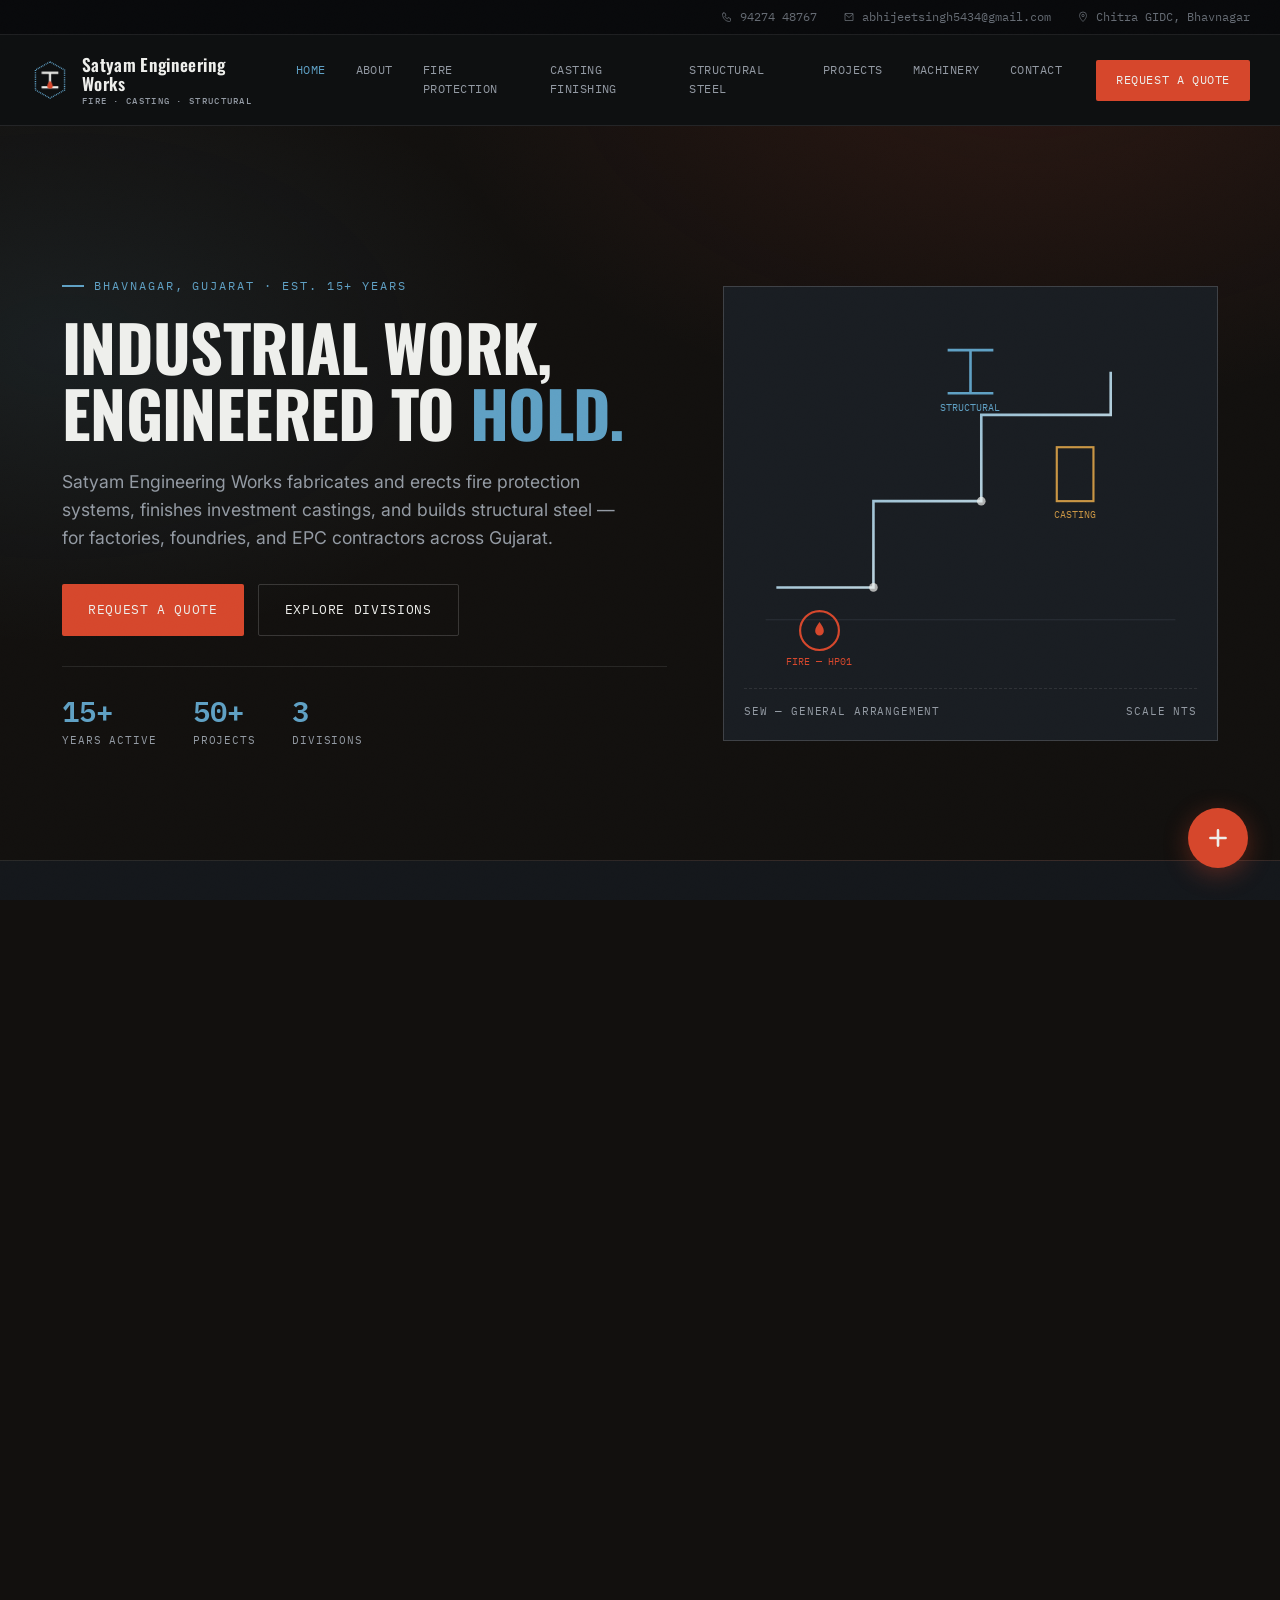
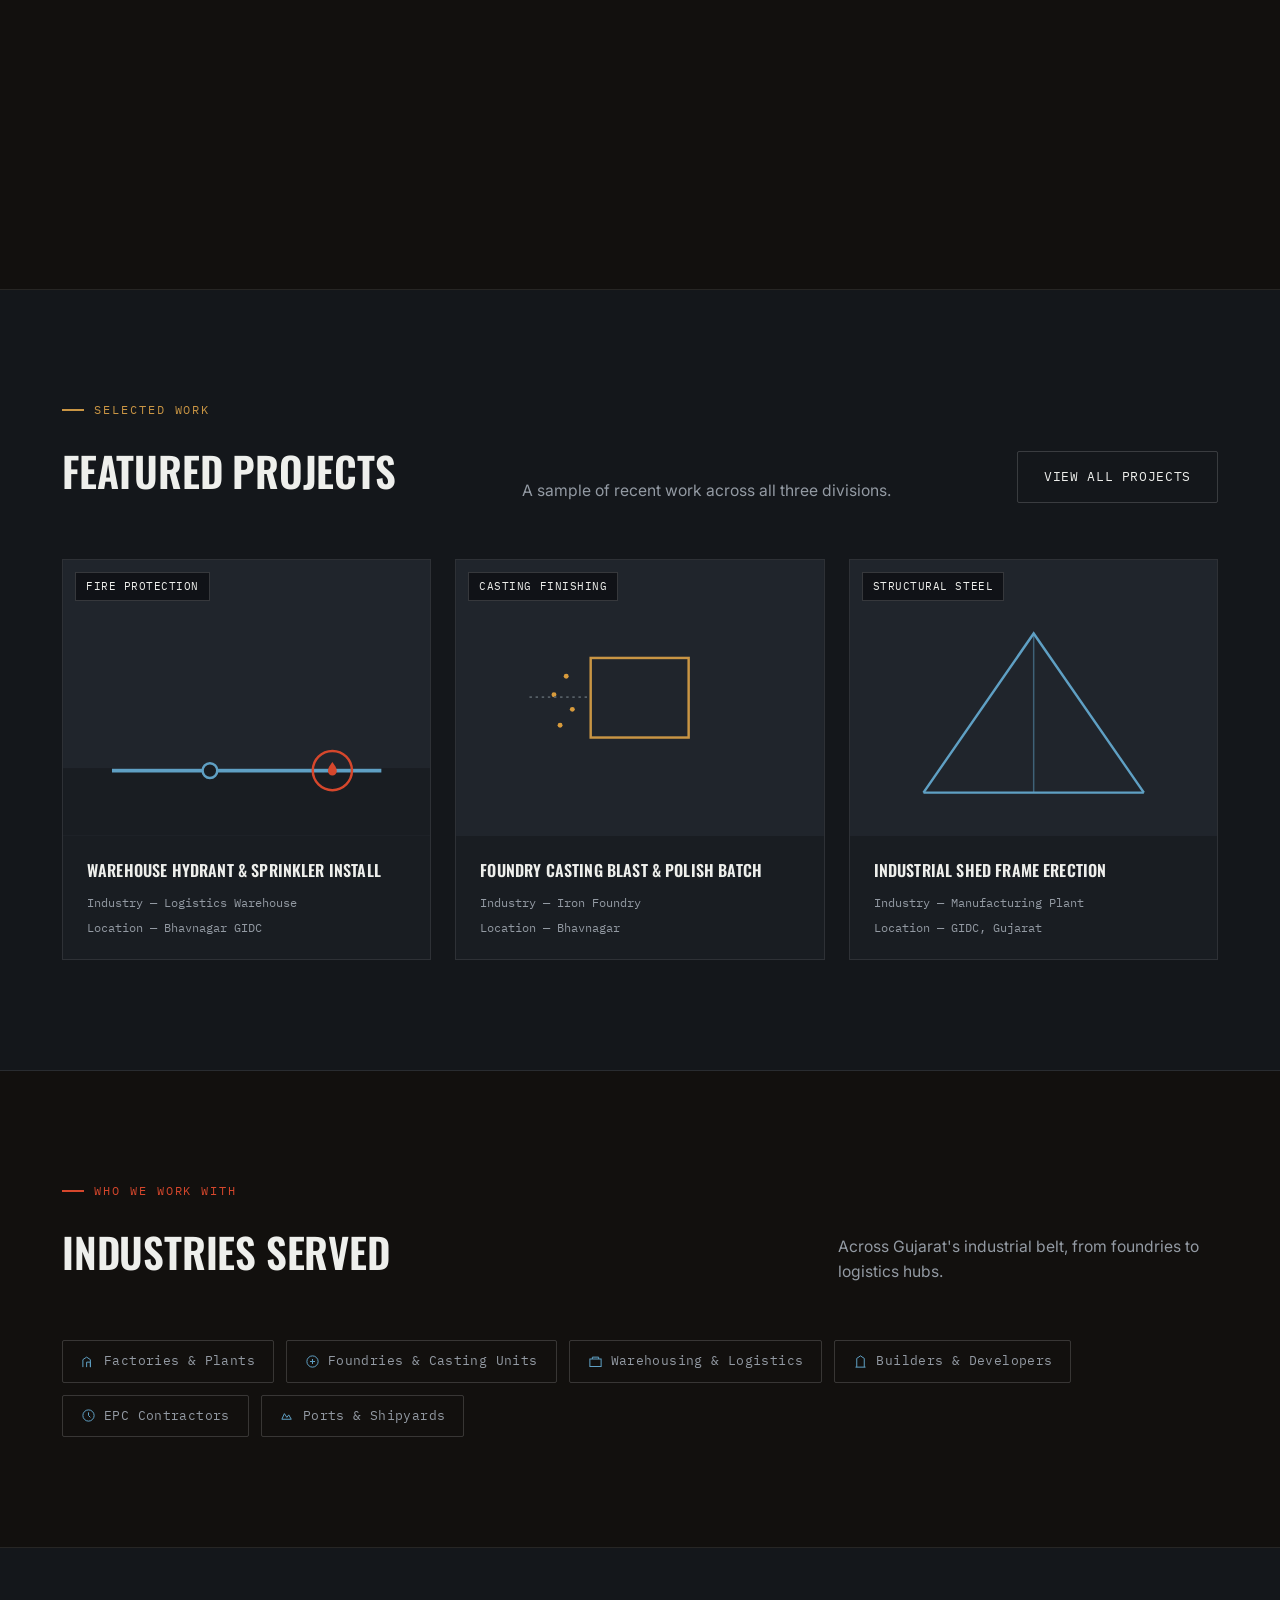
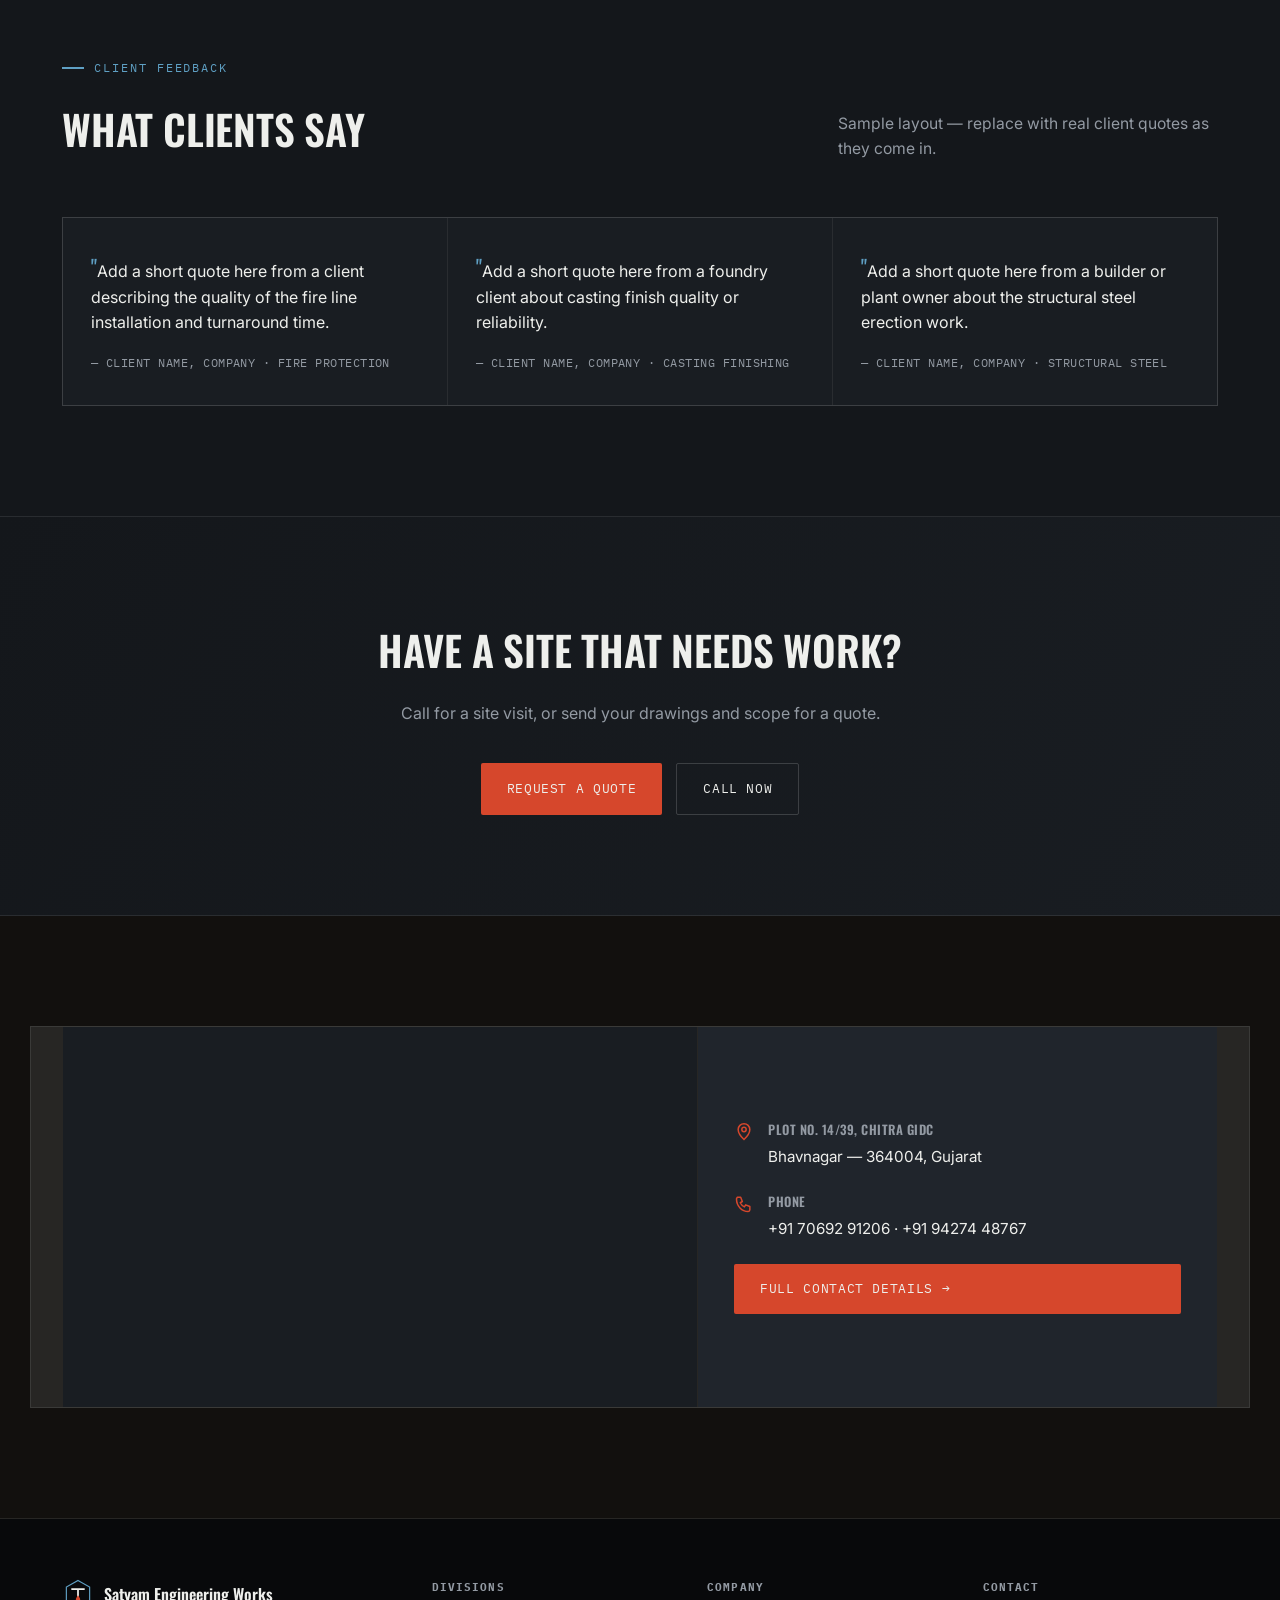
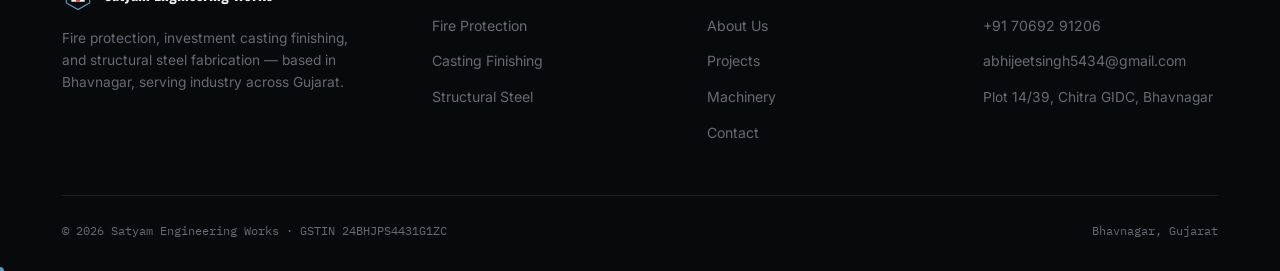
<file: index.html>
<!DOCTYPE html>
<html lang="en">
<head>
<meta charset="UTF-8">
<meta name="viewport" content="width=device-width, initial-scale=1.0">
<title>Satyam Engineering Works | Fire Protection, Casting Finishing &amp; Structural Steel — Bhavnagar</title>
<meta name="description" content="Satyam Engineering Works — 15+ years fabricating and erecting fire protection systems, casting finishing, and structural steel for industry across Gujarat.">
<link rel="preconnect" href="https://fonts.googleapis.com">
<link href="https://fonts.googleapis.com/css2?family=Oswald:wght@400;500;600;700&family=Inter:wght@400;500;600;700&family=IBM+Plex+Mono:wght@400;500;600&display=swap" rel="stylesheet">
<link rel="preconnect" href="https://maps.googleapis.com">
<link rel="stylesheet" href="assets/style.css">
<script type="application/ld+json">
{
  "@context": "https://schema.org",
  "@type": "LocalBusiness",
  "name": "Satyam Engineering Works",
  "description": "Fire protection systems, investment casting finishing, and structural steel fabrication — based in Bhavnagar, serving industry across Gujarat.",
  "url": "https://tejasjoshi2412.github.io/satyam-engineering-works/",
  "telephone": "+91-70692-91206",
  "email": "abhijeetsingh5434@gmail.com",
  "address": {
    "@type": "PostalAddress",
    "streetAddress": "Plot no. 14/39, Chitra GIDC",
    "addressLocality": "Bhavnagar",
    "addressRegion": "Gujarat",
    "postalCode": "364004",
    "addressCountry": "IN"
  },
  "openingHoursSpecification": {
    "@type": "OpeningHoursSpecification",
    "dayOfWeek": ["Monday","Tuesday","Wednesday","Thursday","Friday","Saturday"],
    "opens": "09:00",
    "closes": "18:00"
  },
  "taxID": "24BHJPS4431G1ZC",
  "areaServed": "Gujarat",
  "priceRange": "$$",
  "hasOfferCatalog": {
    "@type": "OfferCatalog",
    "name": "Services",
    "itemListElement": [
      {"@type":"Offer","itemOffered":{"@type":"Service","name":"Fire Protection Systems"}},
      {"@type":"Offer","itemOffered":{"@type":"Service","name":"Investment Casting Finishing"}},
      {"@type":"Offer","itemOffered":{"@type":"Service","name":"Structural Steel Fabrication"}}
    ]
  }
}
</script>
</head>
<body>

<div class="grain"></div>

<div class="utility-bar">
  <div class="wrap utility-inner">
    <div class="utility-item">
      <svg viewBox="0 0 24 24" fill="none"><path d="M4 4h4l2 5-2.5 1.5a11 11 0 0 0 5 5L14 13l5 2v4a2 2 0 0 1-2 2C9.5 21 3 14.5 3 6a2 2 0 0 1 2-2z" stroke="currentColor" stroke-width="1.6" stroke-linejoin="round"/></svg>
      <a href="tel:+919427448767">94274 48767</a>
    </div>
    <div class="utility-item">
      <svg viewBox="0 0 24 24" fill="none"><path d="M4 5h16v14H4z" stroke="currentColor" stroke-width="1.6"/><path d="M4 6l8 7 8-7" stroke="currentColor" stroke-width="1.6"/></svg>
      <a href="mailto:abhijeetsingh5434@gmail.com">abhijeetsingh5434@gmail.com</a>
    </div>
    <div class="utility-item">
      <svg viewBox="0 0 24 24" fill="none"><path d="M12 21s7-6.5 7-12a7 7 0 1 0-14 0c0 5.5 7 12 7 12z" stroke="currentColor" stroke-width="1.6"/><circle cx="12" cy="9" r="2.4" stroke="currentColor" stroke-width="1.6"/></svg>
      <span>Chitra GIDC, Bhavnagar</span>
    </div>
  </div>
</div>

<header>
  <div class="wrap header-inner">
    <a class="brand" href="index.html">
      <svg class="brand-mark" viewBox="0 0 44 44" fill="none">
        <path class="mark-hex" d="M22 2 L38 11 V33 L22 42 L6 33 V11 Z" stroke="#5FA0C4" stroke-width="1.6"/>
        <path class="mark-beam" d="M14 14 H30 M22 14 V30 M14 30 H30" stroke="#EEEFEC" stroke-width="2.4" stroke-linecap="square"/>
        <path class="mark-flame" d="M22 22.5 C20 25.5 19 27 19 28.8 C19 30.3 20.3 31.5 22 31.5 C23.7 31.5 25 30.3 25 28.8 C25 27 24 25.5 22 22.5 Z" fill="#D6472C"/>
      </svg>
      <div class="brand-text">Satyam Engineering Works<span>Fire · Casting · Structural</span></div>
    </a>
    <nav>
      <div class="nav-links">
        <a href="index.html" class="active" aria-current="page">Home</a>
        <a href="about.html">About</a>
        <a href="fire-protection.html">Fire Protection</a>
        <a href="casting-finishing.html">Casting Finishing</a>
        <a href="structural-steel.html">Structural Steel</a>
        <a href="projects.html">Projects</a>
        <a href="machinery.html">Machinery</a>
        <a href="contact.html">Contact</a>
      </div>
      <a class="cta-btn" href="contact.html">Request a Quote</a>
      <button class="menu-toggle" aria-label="Menu"><span></span><span></span><span></span></button>
    </nav>
  </div>
</header>

<section class="hero">
  <div class="wrap hero-grid">
    <div>
      <div class="eyebrow argon">Bhavnagar, Gujarat · Est. 15+ Years</div>
      <h1>Industrial work,<br>engineered to <em>hold.</em></h1>
      <p class="lead">Satyam Engineering Works fabricates and erects fire protection systems, finishes investment castings, and builds structural steel — for factories, foundries, and EPC contractors across Gujarat.</p>
      <div class="btn-row" style="margin-top:32px;">
        <a class="btn btn-primary" href="contact.html">Request a Quote</a>
        <a class="btn btn-outline" href="#divisions">Explore Divisions</a>
      </div>
      <div class="hero-meta">
        <div class="hero-meta-item"><div class="hero-meta-num">15+</div><div class="hero-meta-label">Years Active</div></div>
        <div class="hero-meta-item"><div class="hero-meta-num">50+</div><div class="hero-meta-label">Projects</div></div>
        <div class="hero-meta-item"><div class="hero-meta-num">3</div><div class="hero-meta-label">Divisions</div></div>
      </div>
    </div>

    <div class="hero-visual">
      <div class="arc-frame">
        <svg viewBox="0 0 420 340" width="100%">
          <defs>
            <linearGradient id="arcGrad" x1="0" y1="0" x2="1" y2="1">
              <stop offset="0%" stop-color="#5FA0C4"/>
              <stop offset="100%" stop-color="#EEEFEC"/>
            </linearGradient>
          </defs>
          <line x1="20" y1="290" x2="400" y2="290" stroke="#2A2F36" stroke-width="1"/>
          <path class="hero-scan-line" d="M30 260 L120 260 L120 180 L220 180 L220 100 L340 100 L340 60" stroke="url(#arcGrad)" stroke-width="2.4" fill="none" pathLength="1"/>
          <circle class="hero-spark" cx="340" cy="60" r="5" fill="#5FA0C4"/>
          <circle cx="120" cy="260" r="4" fill="#EEEFEC" opacity="0.7"/>
          <circle cx="220" cy="180" r="4" fill="#EEEFEC" opacity="0.7"/>
          <g transform="translate(70,300)"><circle r="18" fill="none" stroke="#D6472C" stroke-width="2"/><path d="M0 -8 C-2.3 -4.5 -4 -2.7 -4 0.3 C-4 2.6 -2.2 4.5 0 4.5 C2.2 4.5 4 2.6 4 0.3 C4 -2.7 2.3 -4.5 0 -8 Z" fill="#D6472C"/></g>
          <text x="70" y="332" fill="#D6472C" font-family="IBM Plex Mono" font-size="9" text-anchor="middle">FIRE — HP01</text>
          <rect x="290" y="130" width="34" height="50" fill="none" stroke="#C99544" stroke-width="2"/>
          <text x="307" y="196" fill="#C99544" font-family="IBM Plex Mono" font-size="9" text-anchor="middle">CASTING</text>
          <path d="M190 40 H230 M210 40 V80 M190 80 H230" stroke="#5FA0C4" stroke-width="2.4" stroke-linecap="square"/>
          <text x="210" y="96" fill="#5FA0C4" font-family="IBM Plex Mono" font-size="9" text-anchor="middle">STRUCTURAL</text>
        </svg>
        <div class="diagram-label"><span>SEW — GENERAL ARRANGEMENT</span><span>SCALE NTS</span></div>
      </div>
    </div>
  </div>
</section>

<div class="stats-strip">
  <div class="wrap stats-grid">
    <div class="stat"><div class="stat-num" data-count="15" data-suffix="+">0</div><div class="stat-label">Years in Business</div></div>
    <div class="stat"><div class="stat-num" data-count="50" data-suffix="+">0</div><div class="stat-label">Projects Delivered</div></div>
    <div class="stat"><div class="stat-num" data-count="3">0</div><div class="stat-label">Core Divisions</div></div>
    <div class="stat"><div class="stat-num" data-count="100" data-suffix="%">0</div><div class="stat-label">In-House Execution</div></div>
  </div>
</div>

<section id="divisions">
  <div class="wrap">
    <div class="section-head reveal">
      <div>
        <div class="eyebrow argon">Our Divisions</div>
        <h2>Three disciplines, one engineering works</h2>
      </div>
      <p class="section-note">Each division runs as a specialised crew, backed by the same fabrication yard and quality standards.</p>
    </div>

    <div class="division-grid">
      <div class="division-card ember reveal">
        <div class="division-num">DIVISION 01</div>
        <svg class="division-icon" viewBox="0 0 40 40" fill="none"><circle cx="20" cy="20" r="17" stroke="#D6472C" stroke-width="2"/><path d="M20 10 C17 14 15 16.5 15 20 C15 23.3 17.2 26 20 26 C22.8 26 25 23.3 25 20 C25 16.5 23 14 20 10 Z" fill="#D6472C"/></svg>
        <h3>Fire Protection Systems</h3>
        <p>Fire line erection, hydrant systems, sprinkler networks, and AMC — engineered to NBC-aligned standards.</p>
        <a class="division-link" href="fire-protection.html">Explore Division →</a>
      </div>
      <div class="division-card brass reveal reveal-delay-1">
        <div class="division-num">DIVISION 02</div>
        <svg class="division-icon" viewBox="0 0 40 40" fill="none"><circle cx="20" cy="20" r="12" stroke="#C99544" stroke-width="2"/><line x1="20" y1="4" x2="20" y2="10" stroke="#C99544" stroke-width="2"/><line x1="20" y1="30" x2="20" y2="36" stroke="#C99544" stroke-width="2"/><line x1="4" y1="20" x2="10" y2="20" stroke="#C99544" stroke-width="2"/><line x1="30" y1="20" x2="36" y2="20" stroke="#C99544" stroke-width="2"/></svg>
        <h3>Investment Casting Finishing</h3>
        <p>Fettling, grinding, blasting, and mirror polishing — taking raw castings to inspection-ready finish.</p>
        <a class="division-link" href="casting-finishing.html">Explore Division →</a>
      </div>
      <div class="division-card argon reveal reveal-delay-2">
        <div class="division-num">DIVISION 03</div>
        <svg class="division-icon" viewBox="0 0 40 40" fill="none"><path d="M8 6 H32 M20 6 V34 M8 34 H32" stroke="#5FA0C4" stroke-width="3" stroke-linecap="square"/></svg>
        <h3>Structural Steel Fabrication</h3>
        <p>Sheds, pipe racks, platforms, and mezzanines — fabricated, welded, erected, and painted in-house.</p>
        <a class="division-link" href="structural-steel.html">Explore Division →</a>
      </div>
    </div>
  </div>
</section>

<section class="section-dark">
  <div class="wrap">
    <div class="section-head reveal">
      <div>
        <div class="eyebrow brass">Selected Work</div>
        <h2>Featured projects</h2>
      </div>
      <p class="section-note">A sample of recent work across all three divisions.</p>
      <a class="btn btn-outline" href="projects.html">View All Projects</a>
    </div>

    <div class="project-grid">
      <div class="project-card reveal">
        <div class="project-media">
          <span class="project-tag">Fire Protection</span>
          <svg viewBox="0 0 300 225"><rect width="300" height="225" fill="#20252C"/><rect x="0" y="170" width="300" height="55" fill="#191D22"/><path d="M40 172 H260" stroke="#5FA0C4" stroke-width="3"/><circle cx="120" cy="172" r="6" fill="#191D22" stroke="#5FA0C4" stroke-width="2"/><g transform="translate(220,172)"><circle r="16" fill="none" stroke="#D6472C" stroke-width="2"/><path d="M0 -7 C-2 -4 -3.6 -2.4 -3.6 0.3 C-3.6 2.3 -2 4 0 4 C2 4 3.6 2.3 3.6 0.3 C3.6 -2.4 2 -4 0 -7 Z" fill="#D6472C"/></g></svg>
        </div>
        <div class="project-body">
          <h3>Warehouse Hydrant &amp; Sprinkler Install</h3>
          <div class="project-meta"><span>Industry — Logistics Warehouse</span><span>Location — Bhavnagar GIDC</span></div>
        </div>
      </div>
      <div class="project-card reveal reveal-delay-1">
        <div class="project-media">
          <span class="project-tag">Casting Finishing</span>
          <svg viewBox="0 0 300 225"><rect width="300" height="225" fill="#20252C"/><rect x="110" y="80" width="80" height="65" fill="none" stroke="#C99544" stroke-width="2"/><g fill="#D89B3C"><circle cx="90" cy="95" r="2"/><circle cx="80" cy="110" r="2"/><circle cx="95" cy="122" r="2"/><circle cx="85" cy="135" r="2"/></g><path d="M60 112 L110 112" stroke="#565F66" stroke-width="1.4" stroke-dasharray="2 3"/></svg>
        </div>
        <div class="project-body">
          <h3>Foundry Casting Blast &amp; Polish Batch</h3>
          <div class="project-meta"><span>Industry — Iron Foundry</span><span>Location — Bhavnagar</span></div>
        </div>
      </div>
      <div class="project-card reveal reveal-delay-2">
        <div class="project-media">
          <span class="project-tag">Structural Steel</span>
          <svg viewBox="0 0 300 225"><rect width="300" height="225" fill="#20252C"/><path d="M60 190 L150 60 L240 190" stroke="#5FA0C4" stroke-width="2" fill="none"/><line x1="60" y1="190" x2="240" y2="190" stroke="#5FA0C4" stroke-width="2"/><line x1="150" y1="60" x2="150" y2="190" stroke="#5FA0C4" stroke-width="1.2" opacity="0.5"/></svg>
        </div>
        <div class="project-body">
          <h3>Industrial Shed Frame Erection</h3>
          <div class="project-meta"><span>Industry — Manufacturing Plant</span><span>Location — GIDC, Gujarat</span></div>
        </div>
      </div>
    </div>
  </div>
</section>

<section>
  <div class="wrap">
    <div class="section-head reveal">
      <div>
        <div class="eyebrow ember">Who We Work With</div>
        <h2>Industries served</h2>
      </div>
      <p class="section-note">Across Gujarat's industrial belt, from foundries to logistics hubs.</p>
    </div>
    <div class="chip-row reveal">
      <span class="chip"><svg viewBox="0 0 24 24" fill="none"><path d="M3 21V9l6-4 6 4v12M9 21V13h6v8" stroke="currentColor" stroke-width="1.6"/></svg>Factories &amp; Plants</span>
      <span class="chip"><svg viewBox="0 0 24 24" fill="none"><circle cx="12" cy="12" r="9" stroke="currentColor" stroke-width="1.6"/><path d="M8 12h8M12 8v8" stroke="currentColor" stroke-width="1.6"/></svg>Foundries &amp; Casting Units</span>
      <span class="chip"><svg viewBox="0 0 24 24" fill="none"><rect x="3" y="8" width="18" height="12" stroke="currentColor" stroke-width="1.6"/><path d="M7 8V5h10v3" stroke="currentColor" stroke-width="1.6"/></svg>Warehousing &amp; Logistics</span>
      <span class="chip"><svg viewBox="0 0 24 24" fill="none"><path d="M4 21h16M6 21V7l6-4 6 4v14" stroke="currentColor" stroke-width="1.6"/></svg>Builders &amp; Developers</span>
      <span class="chip"><svg viewBox="0 0 24 24" fill="none"><circle cx="12" cy="12" r="9" stroke="currentColor" stroke-width="1.6"/><path d="M12 7v5l3 3" stroke="currentColor" stroke-width="1.6"/></svg>EPC Contractors</span>
      <span class="chip"><svg viewBox="0 0 24 24" fill="none"><path d="M3 18l4-9 4 6 3-4 4 7H3z" stroke="currentColor" stroke-width="1.6" stroke-linejoin="round"/></svg>Ports &amp; Shipyards</span>
    </div>
  </div>
</section>

<section class="section-dark">
  <div class="wrap">
    <div class="section-head reveal">
      <div>
        <div class="eyebrow argon">Client Feedback</div>
        <h2>What clients say</h2>
      </div>
      <p class="section-note">Sample layout — replace with real client quotes as they come in.</p>
    </div>
    <div class="testimonial-grid">
      <div class="testimonial-card reveal">
        <p class="testimonial-quote">Add a short quote here from a client describing the quality of the fire line installation and turnaround time.</p>
        <div class="testimonial-attr">— Client Name, Company · Fire Protection</div>
      </div>
      <div class="testimonial-card reveal reveal-delay-1">
        <p class="testimonial-quote">Add a short quote here from a foundry client about casting finish quality or reliability.</p>
        <div class="testimonial-attr">— Client Name, Company · Casting Finishing</div>
      </div>
      <div class="testimonial-card reveal reveal-delay-2">
        <p class="testimonial-quote">Add a short quote here from a builder or plant owner about the structural steel erection work.</p>
        <div class="testimonial-attr">— Client Name, Company · Structural Steel</div>
      </div>
    </div>
  </div>
</section>

<section class="cta-band">
  <div class="wrap reveal">
    <h2>Have a site that needs work?</h2>
    <p>Call for a site visit, or send your drawings and scope for a quote.</p>
    <div class="btn-row"><a class="btn btn-primary" href="contact.html">Request a Quote</a><a class="btn btn-outline" href="tel:+917069291206">Call Now</a></div>
  </div>
</section>

<section id="contact-cta">
  <div class="wrap location-grid">
    <div class="location-map">
      <iframe src="https://www.google.com/maps?q=Satyam+Engineering+Works,+Plot+no.+14/39,+Chitra+GIDC,+Bhavnagar,+Gujarat+364004&output=embed" loading="lazy" referrerpolicy="no-referrer-when-downgrade" title="Satyam Engineering Works Location"></iframe>
    </div>
    <div class="location-details">
      <div class="location-row">
        <svg class="location-icon" viewBox="0 0 24 24" fill="none"><path d="M12 21s7-6.5 7-12a7 7 0 1 0-14 0c0 5.5 7 12 7 12z" stroke="currentColor" stroke-width="1.8"/><circle cx="12" cy="9" r="2.6" stroke="currentColor" stroke-width="1.8"/></svg>
        <div><b>Plot no. 14/39, Chitra GIDC</b><span>Bhavnagar — 364004, Gujarat</span></div>
      </div>
      <div class="location-row">
        <svg class="location-icon" viewBox="0 0 24 24" fill="none"><path d="M4 4h4l2 5-2.5 1.5a11 11 0 0 0 5 5L14 13l5 2v4a2 2 0 0 1-2 2C9.5 21 3 14.5 3 6a2 2 0 0 1 2-2z" stroke="currentColor" stroke-width="1.8" stroke-linejoin="round"/></svg>
        <div><b>Phone</b><span><a href="tel:+917069291206">+91 70692 91206</a> · <a href="tel:+919427448767">+91 94274 48767</a></span></div>
      </div>
      <a class="btn btn-primary" href="contact.html">Full Contact Details →</a>
    </div>
  </div>
</section>

<footer>
  <div class="wrap">
    <div class="footer-grid">
      <div class="footer-col">
        <div class="footer-brand">
          <svg class="brand-mark" viewBox="0 0 44 44" fill="none"><path d="M22 2 L38 11 V33 L22 42 L6 33 V11 Z" stroke="#5FA0C4" stroke-width="1.6"/><path d="M14 14 H30 M22 14 V30 M14 30 H30" stroke="#EEEFEC" stroke-width="2.4" stroke-linecap="square"/><path d="M22 22.5 C20 25.5 19 27 19 28.8 C19 30.3 20.3 31.5 22 31.5 C23.7 31.5 25 30.3 25 28.8 C25 27 24 25.5 22 22.5 Z" fill="#D6472C"/></svg>
          <span>Satyam Engineering Works</span>
        </div>
        <p>Fire protection, investment casting finishing, and structural steel fabrication — based in Bhavnagar, serving industry across Gujarat.</p>
      </div>
      <div class="footer-col">
        <h4>Divisions</h4>
        <ul>
          <li><a href="fire-protection.html">Fire Protection</a></li>
          <li><a href="casting-finishing.html">Casting Finishing</a></li>
          <li><a href="structural-steel.html">Structural Steel</a></li>
        </ul>
      </div>
      <div class="footer-col">
        <h4>Company</h4>
        <ul>
          <li><a href="about.html">About Us</a></li>
          <li><a href="projects.html">Projects</a></li>
          <li><a href="machinery.html">Machinery</a></li>
          <li><a href="contact.html">Contact</a></li>
        </ul>
      </div>
      <div class="footer-col">
        <h4>Contact</h4>
        <ul>
          <li><a href="tel:+917069291206">+91 70692 91206</a></li>
          <li><a href="mailto:abhijeetsingh5434@gmail.com">abhijeetsingh5434@gmail.com</a></li>
          <li><span style="color:var(--faint); font-size:0.86rem;">Plot 14/39, Chitra GIDC, Bhavnagar</span></li>
        </ul>
      </div>
    </div>
    <div class="footer-bottom">
      <p>© <span id="year"></span> Satyam Engineering Works · GSTIN 24BHJPS4431G1ZC</p>
      <p>Bhavnagar, Gujarat</p>
    </div>
  </div>
</footer>

<script src="assets/main.js"></script>
</body>
</html>
</file>
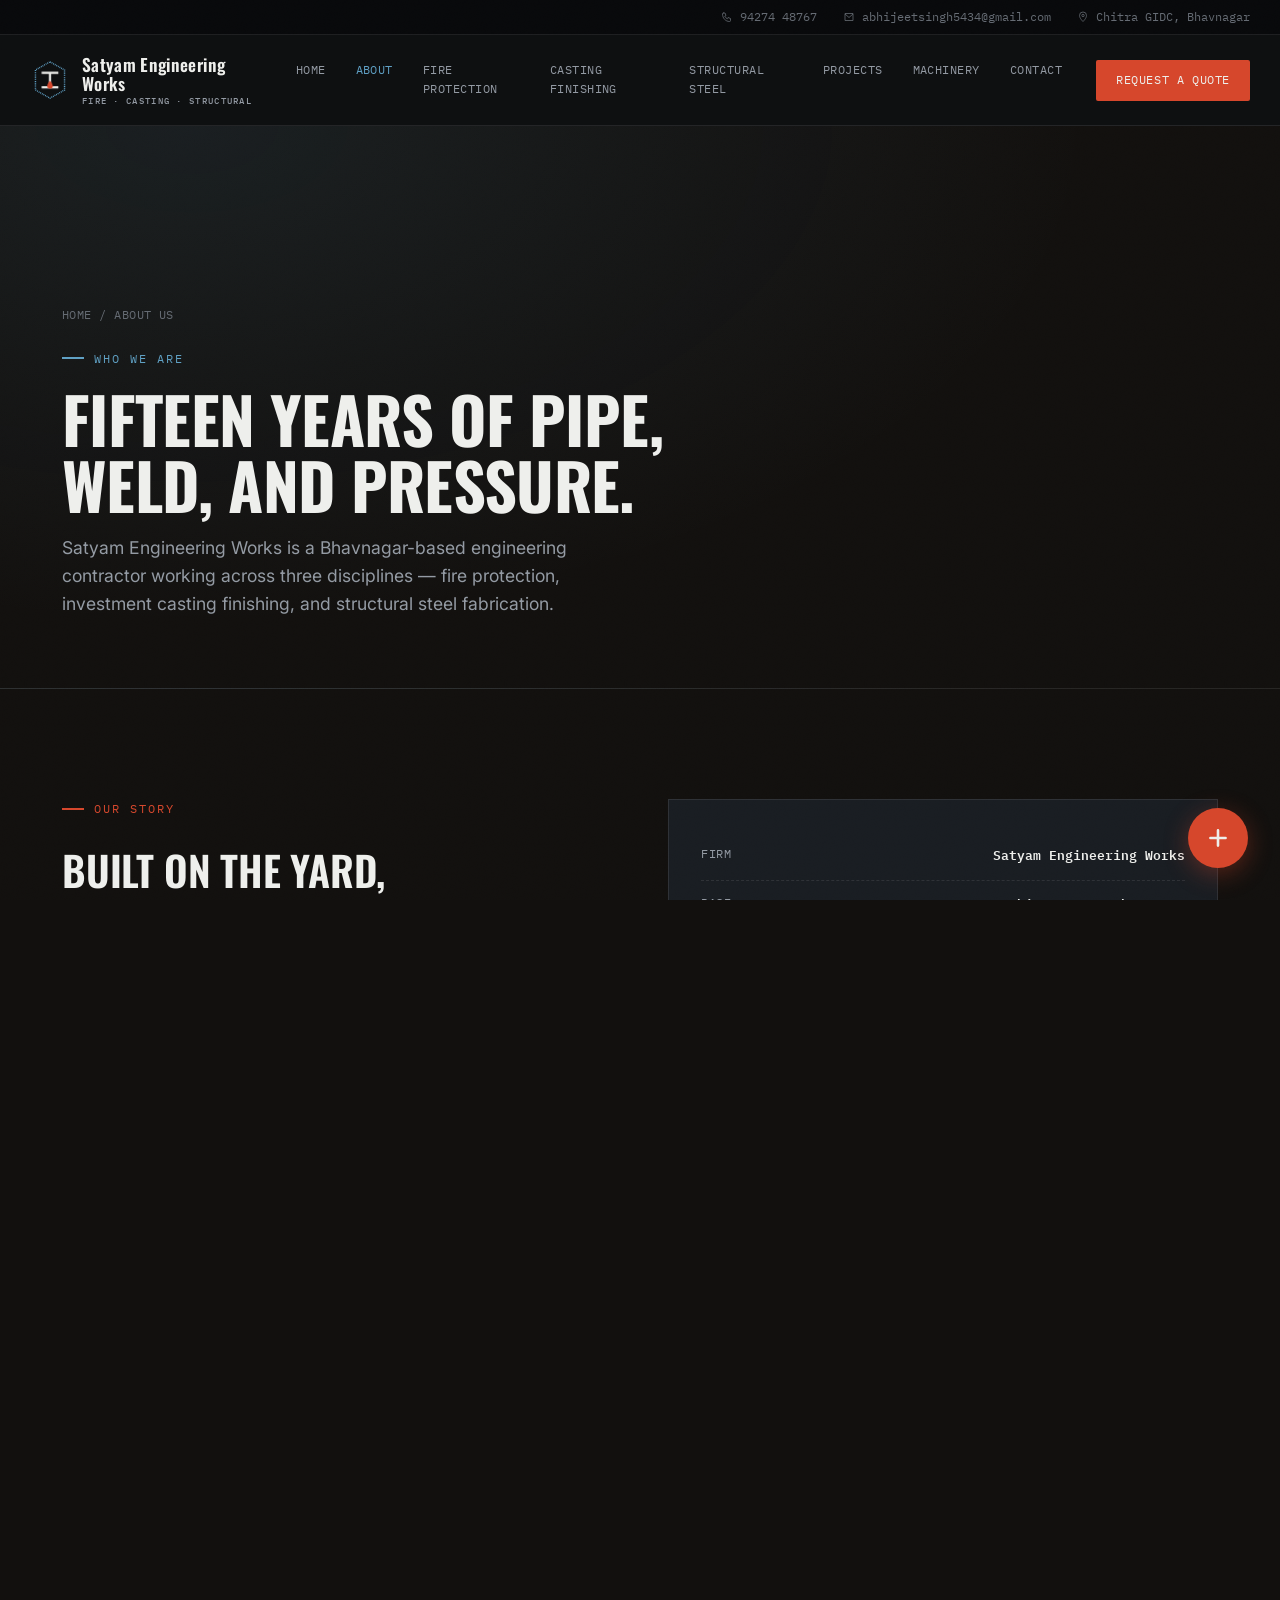
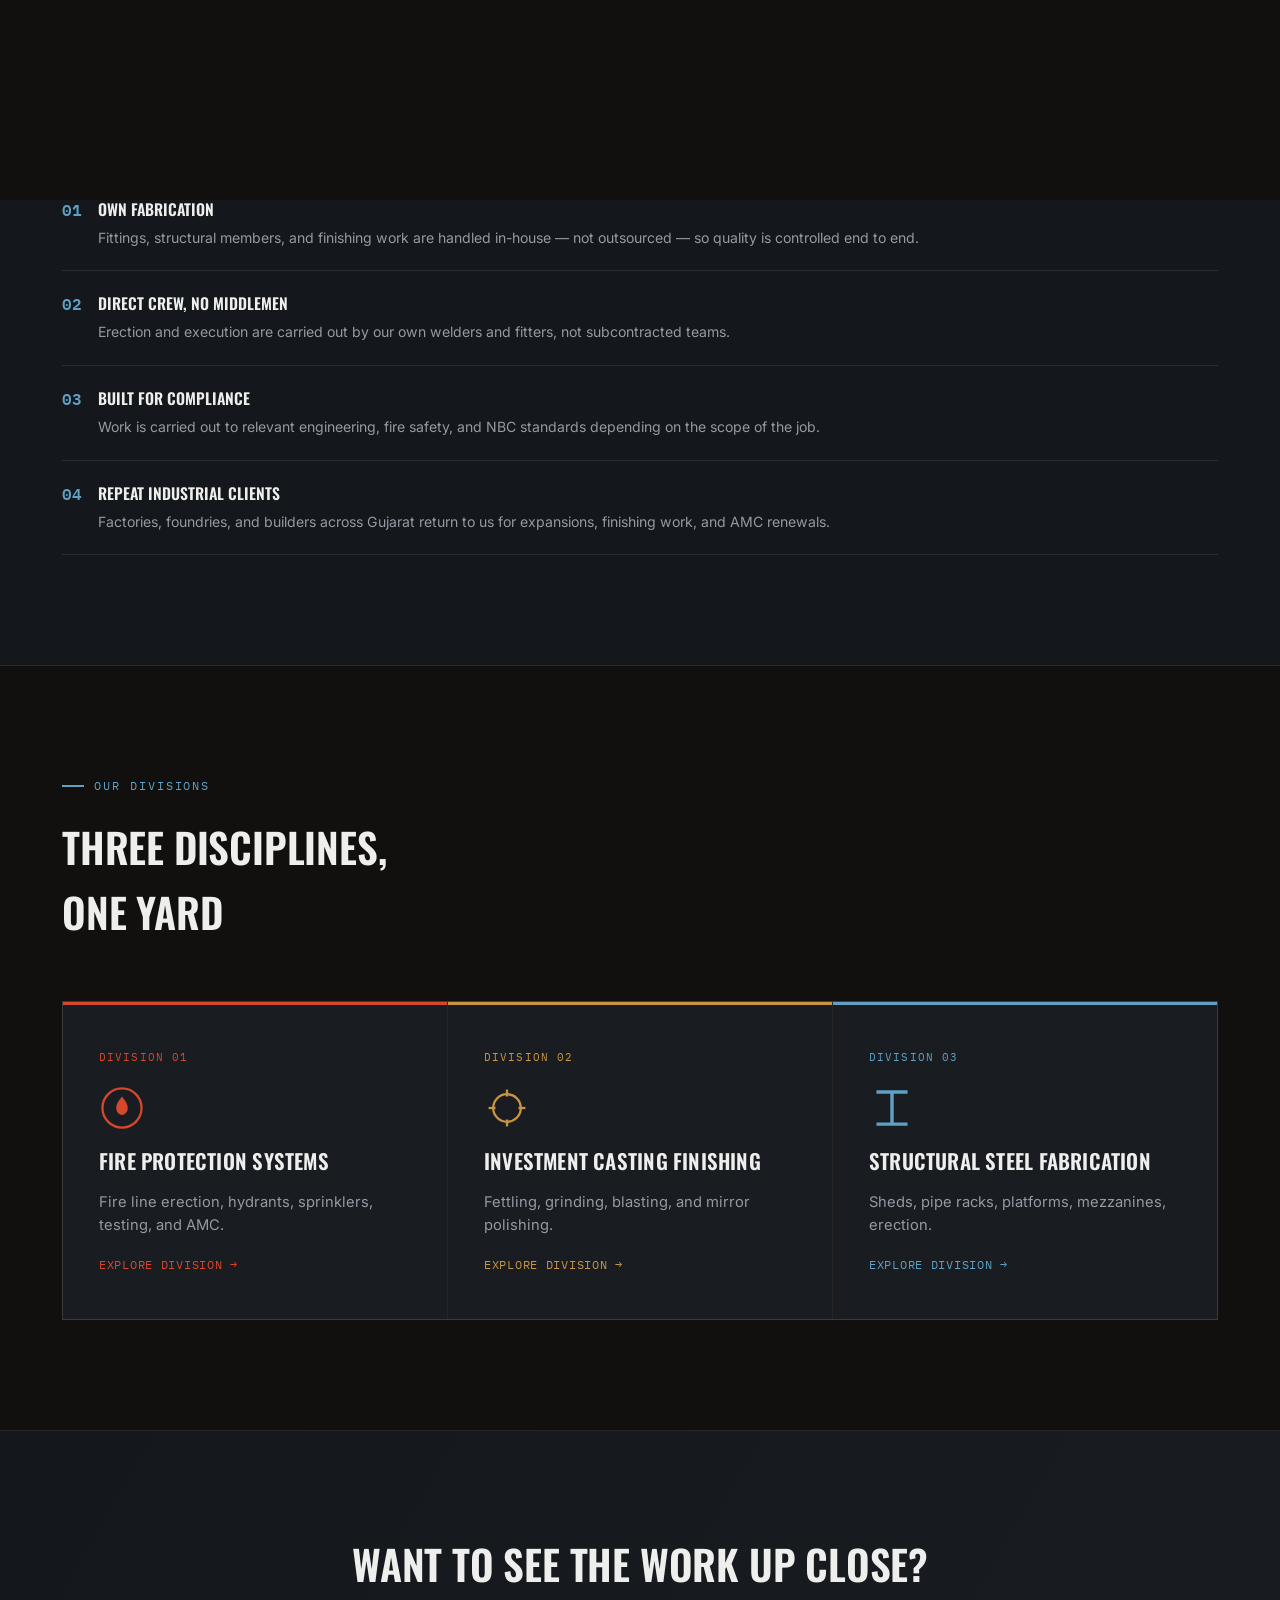
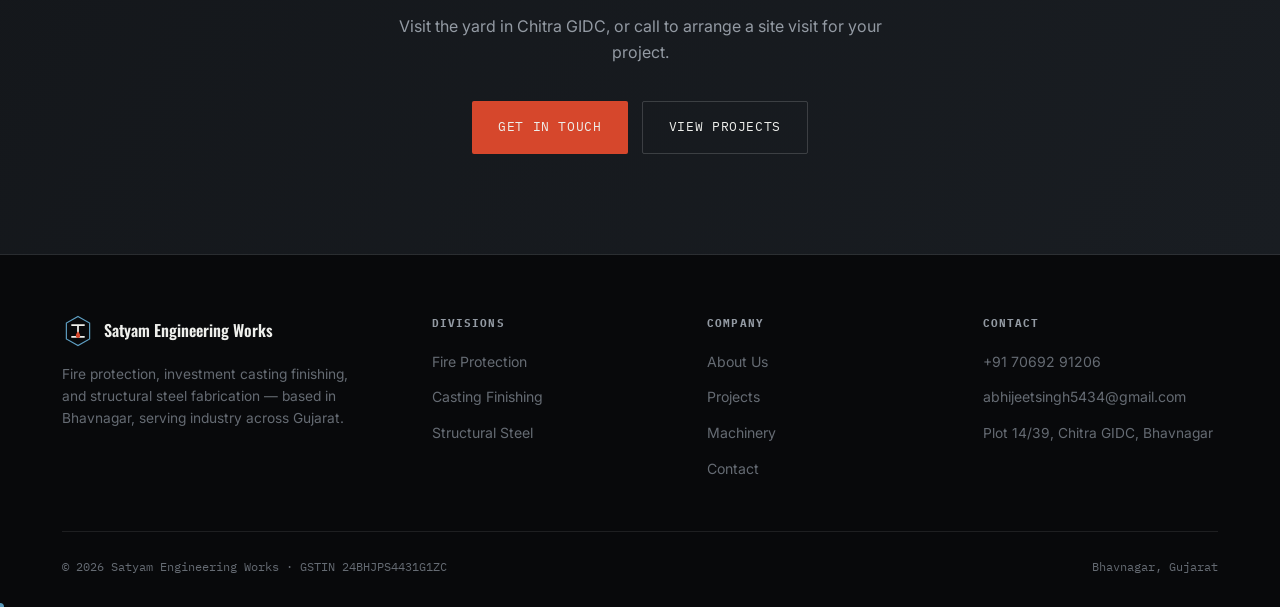
<file: about.html>
<!DOCTYPE html>
<html lang="en">
<head>
<meta charset="UTF-8">
<meta name="viewport" content="width=device-width, initial-scale=1.0">
<title>About Us | Satyam Engineering Works — Bhavnagar, Gujarat</title>
<meta name="description" content="15+ years fabricating and erecting fire protection, casting finishing, and structural steel systems from Bhavnagar, Gujarat.">
<link rel="preconnect" href="https://fonts.googleapis.com">
<link href="https://fonts.googleapis.com/css2?family=Oswald:wght@400;500;600;700&family=Inter:wght@400;500;600;700&family=IBM+Plex+Mono:wght@400;500;600&display=swap" rel="stylesheet">
<link rel="stylesheet" href="assets/style.css">
<script type="application/ld+json">
{
  "@context": "https://schema.org",
  "@type": "LocalBusiness",
  "name": "Satyam Engineering Works",
  "description": "Fire protection systems, investment casting finishing, and structural steel fabrication — based in Bhavnagar, serving industry across Gujarat.",
  "url": "https://tejasjoshi2412.github.io/satyam-engineering-works/",
  "telephone": "+91-70692-91206",
  "email": "abhijeetsingh5434@gmail.com",
  "address": {
    "@type": "PostalAddress",
    "streetAddress": "Plot no. 14/39, Chitra GIDC",
    "addressLocality": "Bhavnagar",
    "addressRegion": "Gujarat",
    "postalCode": "364004",
    "addressCountry": "IN"
  },
  "openingHoursSpecification": {
    "@type": "OpeningHoursSpecification",
    "dayOfWeek": ["Monday","Tuesday","Wednesday","Thursday","Friday","Saturday"],
    "opens": "09:00",
    "closes": "18:00"
  },
  "taxID": "24BHJPS4431G1ZC",
  "areaServed": "Gujarat",
  "priceRange": "$$",
  "hasOfferCatalog": {
    "@type": "OfferCatalog",
    "name": "Services",
    "itemListElement": [
      {"@type":"Offer","itemOffered":{"@type":"Service","name":"Fire Protection Systems"}},
      {"@type":"Offer","itemOffered":{"@type":"Service","name":"Investment Casting Finishing"}},
      {"@type":"Offer","itemOffered":{"@type":"Service","name":"Structural Steel Fabrication"}}
    ]
  }
}
</script>
</head>
<body>

<div class="grain"></div>

<div class="utility-bar">
  <div class="wrap utility-inner">
    <div class="utility-item"><svg viewBox="0 0 24 24" fill="none"><path d="M4 4h4l2 5-2.5 1.5a11 11 0 0 0 5 5L14 13l5 2v4a2 2 0 0 1-2 2C9.5 21 3 14.5 3 6a2 2 0 0 1 2-2z" stroke="currentColor" stroke-width="1.6" stroke-linejoin="round"/></svg><a href="tel:+919427448767">94274 48767</a></div>
    <div class="utility-item"><svg viewBox="0 0 24 24" fill="none"><path d="M4 5h16v14H4z" stroke="currentColor" stroke-width="1.6"/><path d="M4 6l8 7 8-7" stroke="currentColor" stroke-width="1.6"/></svg><a href="mailto:abhijeetsingh5434@gmail.com">abhijeetsingh5434@gmail.com</a></div>
    <div class="utility-item"><svg viewBox="0 0 24 24" fill="none"><path d="M12 21s7-6.5 7-12a7 7 0 1 0-14 0c0 5.5 7 12 7 12z" stroke="currentColor" stroke-width="1.6"/><circle cx="12" cy="9" r="2.4" stroke="currentColor" stroke-width="1.6"/></svg><span>Chitra GIDC, Bhavnagar</span></div>
  </div>
</div>

<header>
  <div class="wrap header-inner">
    <a class="brand" href="index.html">
      <svg class="brand-mark" viewBox="0 0 44 44" fill="none">
        <path class="mark-hex" d="M22 2 L38 11 V33 L22 42 L6 33 V11 Z" stroke="#5FA0C4" stroke-width="1.6"/>
        <path class="mark-beam" d="M14 14 H30 M22 14 V30 M14 30 H30" stroke="#EEEFEC" stroke-width="2.4" stroke-linecap="square"/>
        <path class="mark-flame" d="M22 22.5 C20 25.5 19 27 19 28.8 C19 30.3 20.3 31.5 22 31.5 C23.7 31.5 25 30.3 25 28.8 C25 27 24 25.5 22 22.5 Z" fill="#D6472C"/>
      </svg>
      <div class="brand-text">Satyam Engineering Works<span>Fire · Casting · Structural</span></div>
    </a>
    <nav>
      <div class="nav-links">
        <a href="index.html">Home</a>
        <a href="about.html" class="active" aria-current="page">About</a>
        <a href="fire-protection.html">Fire Protection</a>
        <a href="casting-finishing.html">Casting Finishing</a>
        <a href="structural-steel.html">Structural Steel</a>
        <a href="projects.html">Projects</a>
        <a href="machinery.html">Machinery</a>
        <a href="contact.html">Contact</a>
      </div>
      <a class="cta-btn" href="contact.html">Request a Quote</a>
      <button class="menu-toggle" aria-label="Menu"><span></span><span></span><span></span></button>
    </nav>
  </div>
</header>

<section class="page-header">
  <div class="wrap">
    <div class="breadcrumb"><a href="index.html">Home</a> / About Us</div>
    <div class="eyebrow argon">Who We Are</div>
    <h1>Fifteen years of pipe,<br>weld, and pressure.</h1>
    <p class="lead">Satyam Engineering Works is a Bhavnagar-based engineering contractor working across three disciplines — fire protection, investment casting finishing, and structural steel fabrication.</p>
  </div>
</section>

<section>
  <div class="wrap">
    <div class="hero-grid" style="grid-template-columns:1fr 1fr; align-items:start;">
      <div class="reveal">
        <div class="eyebrow ember">Our Story</div>
        <h2>Built on the yard, not the brochure</h2>
        <p style="color:var(--mute); margin-top:20px; font-size:1rem; line-height:1.7;">
          Satyam Engineering Works started as a small fabrication outfit in Bhavnagar and grew alongside the industrial belt around it — Chitra GIDC, the port-linked manufacturing units, and the foundries that supply them. Over 15+ years, the same instinct has held: keep fabrication and execution in-house, keep crews direct, and take on the work other contractors subcontract away.
        </p>
        <p style="color:var(--mute); margin-top:16px; font-size:1rem; line-height:1.7;">
          That approach shaped three connected divisions rather than one general contracting business — fire line erection for factories and warehouses, casting finishing work for the foundries nearby, and structural steel fabrication for the sheds and platforms that house them all. <span style="color:var(--faint); font-style:italic;">(Editable — update this section with your own founding story, milestones, and details.)</span>
        </p>
      </div>
      <div class="plate reveal reveal-delay-1">
        <div class="plate-row"><span>Firm</span><span>Satyam Engineering Works</span></div>
        <div class="plate-row"><span>Base</span><span>Chitra GIDC, Bhavnagar</span></div>
        <div class="plate-row"><span>Established</span><span>15+ Years Active</span></div>
        <div class="plate-row"><span>Projects</span><span>50+ Completed</span></div>
        <div class="plate-row"><span>Divisions</span><span>Fire, Casting, Structural</span></div>
        <div class="plate-row"><span>GSTIN</span><span>24BHJPS4431G1ZC</span></div>
        <div class="plate-row"><span>Service Area</span><span>Gujarat-Wide</span></div>
      </div>
    </div>
  </div>
</section>

<section class="section-dark">
  <div class="wrap">
    <div class="section-head reveal">
      <div><div class="eyebrow brass">Our Approach</div><h2>Why clients stay with us</h2></div>
      <p class="section-note">Four principles that run through every division.</p>
    </div>
    <ul class="credential-list reveal">
      <li>
        <div class="credential-mark">01</div>
        <div class="credential-text"><b>Own Fabrication</b><span>Fittings, structural members, and finishing work are handled in-house — not outsourced — so quality is controlled end to end.</span></div>
      </li>
      <li>
        <div class="credential-mark">02</div>
        <div class="credential-text"><b>Direct Crew, No Middlemen</b><span>Erection and execution are carried out by our own welders and fitters, not subcontracted teams.</span></div>
      </li>
      <li>
        <div class="credential-mark">03</div>
        <div class="credential-text"><b>Built for Compliance</b><span>Work is carried out to relevant engineering, fire safety, and NBC standards depending on the scope of the job.</span></div>
      </li>
      <li>
        <div class="credential-mark">04</div>
        <div class="credential-text"><b>Repeat Industrial Clients</b><span>Factories, foundries, and builders across Gujarat return to us for expansions, finishing work, and AMC renewals.</span></div>
      </li>
    </ul>
  </div>
</section>

<section>
  <div class="wrap">
    <div class="section-head reveal">
      <div><div class="eyebrow argon">Our Divisions</div><h2>Three disciplines, one yard</h2></div>
    </div>
    <div class="division-grid">
      <div class="division-card ember reveal">
        <div class="division-num">DIVISION 01</div>
        <svg class="division-icon" viewBox="0 0 40 40" fill="none"><circle cx="20" cy="20" r="17" stroke="#D6472C" stroke-width="2"/><path d="M20 10 C17 14 15 16.5 15 20 C15 23.3 17.2 26 20 26 C22.8 26 25 23.3 25 20 C25 16.5 23 14 20 10 Z" fill="#D6472C"/></svg>
        <h3>Fire Protection Systems</h3>
        <p>Fire line erection, hydrants, sprinklers, testing, and AMC.</p>
        <a class="division-link" href="fire-protection.html">Explore Division →</a>
      </div>
      <div class="division-card brass reveal reveal-delay-1">
        <div class="division-num">DIVISION 02</div>
        <svg class="division-icon" viewBox="0 0 40 40" fill="none"><circle cx="20" cy="20" r="12" stroke="#C99544" stroke-width="2"/><line x1="20" y1="4" x2="20" y2="10" stroke="#C99544" stroke-width="2"/><line x1="20" y1="30" x2="20" y2="36" stroke="#C99544" stroke-width="2"/><line x1="4" y1="20" x2="10" y2="20" stroke="#C99544" stroke-width="2"/><line x1="30" y1="20" x2="36" y2="20" stroke="#C99544" stroke-width="2"/></svg>
        <h3>Investment Casting Finishing</h3>
        <p>Fettling, grinding, blasting, and mirror polishing.</p>
        <a class="division-link" href="casting-finishing.html">Explore Division →</a>
      </div>
      <div class="division-card argon reveal reveal-delay-2">
        <div class="division-num">DIVISION 03</div>
        <svg class="division-icon" viewBox="0 0 40 40" fill="none"><path d="M8 6 H32 M20 6 V34 M8 34 H32" stroke="#5FA0C4" stroke-width="3" stroke-linecap="square"/></svg>
        <h3>Structural Steel Fabrication</h3>
        <p>Sheds, pipe racks, platforms, mezzanines, erection.</p>
        <a class="division-link" href="structural-steel.html">Explore Division →</a>
      </div>
    </div>
  </div>
</section>

<section class="cta-band">
  <div class="wrap reveal">
    <h2>Want to see the work up close?</h2>
    <p>Visit the yard in Chitra GIDC, or call to arrange a site visit for your project.</p>
    <div class="btn-row"><a class="btn btn-primary" href="contact.html">Get In Touch</a><a class="btn btn-outline" href="projects.html">View Projects</a></div>
  </div>
</section>

<footer>
  <div class="wrap">
    <div class="footer-grid">
      <div class="footer-col">
        <div class="footer-brand">
          <svg class="brand-mark" viewBox="0 0 44 44" fill="none"><path d="M22 2 L38 11 V33 L22 42 L6 33 V11 Z" stroke="#5FA0C4" stroke-width="1.6"/><path d="M14 14 H30 M22 14 V30 M14 30 H30" stroke="#EEEFEC" stroke-width="2.4" stroke-linecap="square"/><path d="M22 22.5 C20 25.5 19 27 19 28.8 C19 30.3 20.3 31.5 22 31.5 C23.7 31.5 25 30.3 25 28.8 C25 27 24 25.5 22 22.5 Z" fill="#D6472C"/></svg>
          <span>Satyam Engineering Works</span>
        </div>
        <p>Fire protection, investment casting finishing, and structural steel fabrication — based in Bhavnagar, serving industry across Gujarat.</p>
      </div>
      <div class="footer-col">
        <h4>Divisions</h4>
        <ul><li><a href="fire-protection.html">Fire Protection</a></li><li><a href="casting-finishing.html">Casting Finishing</a></li><li><a href="structural-steel.html">Structural Steel</a></li></ul>
      </div>
      <div class="footer-col">
        <h4>Company</h4>
        <ul><li><a href="about.html">About Us</a></li><li><a href="projects.html">Projects</a></li><li><a href="machinery.html">Machinery</a></li><li><a href="contact.html">Contact</a></li></ul>
      </div>
      <div class="footer-col">
        <h4>Contact</h4>
        <ul><li><a href="tel:+917069291206">+91 70692 91206</a></li><li><a href="mailto:abhijeetsingh5434@gmail.com">abhijeetsingh5434@gmail.com</a></li><li><span style="color:var(--faint); font-size:0.86rem;">Plot 14/39, Chitra GIDC, Bhavnagar</span></li></ul>
      </div>
    </div>
    <div class="footer-bottom">
      <p>© <span id="year"></span> Satyam Engineering Works · GSTIN 24BHJPS4431G1ZC</p>
      <p>Bhavnagar, Gujarat</p>
    </div>
  </div>
</footer>

<script src="assets/main.js"></script>
</body>
</html>
</file>
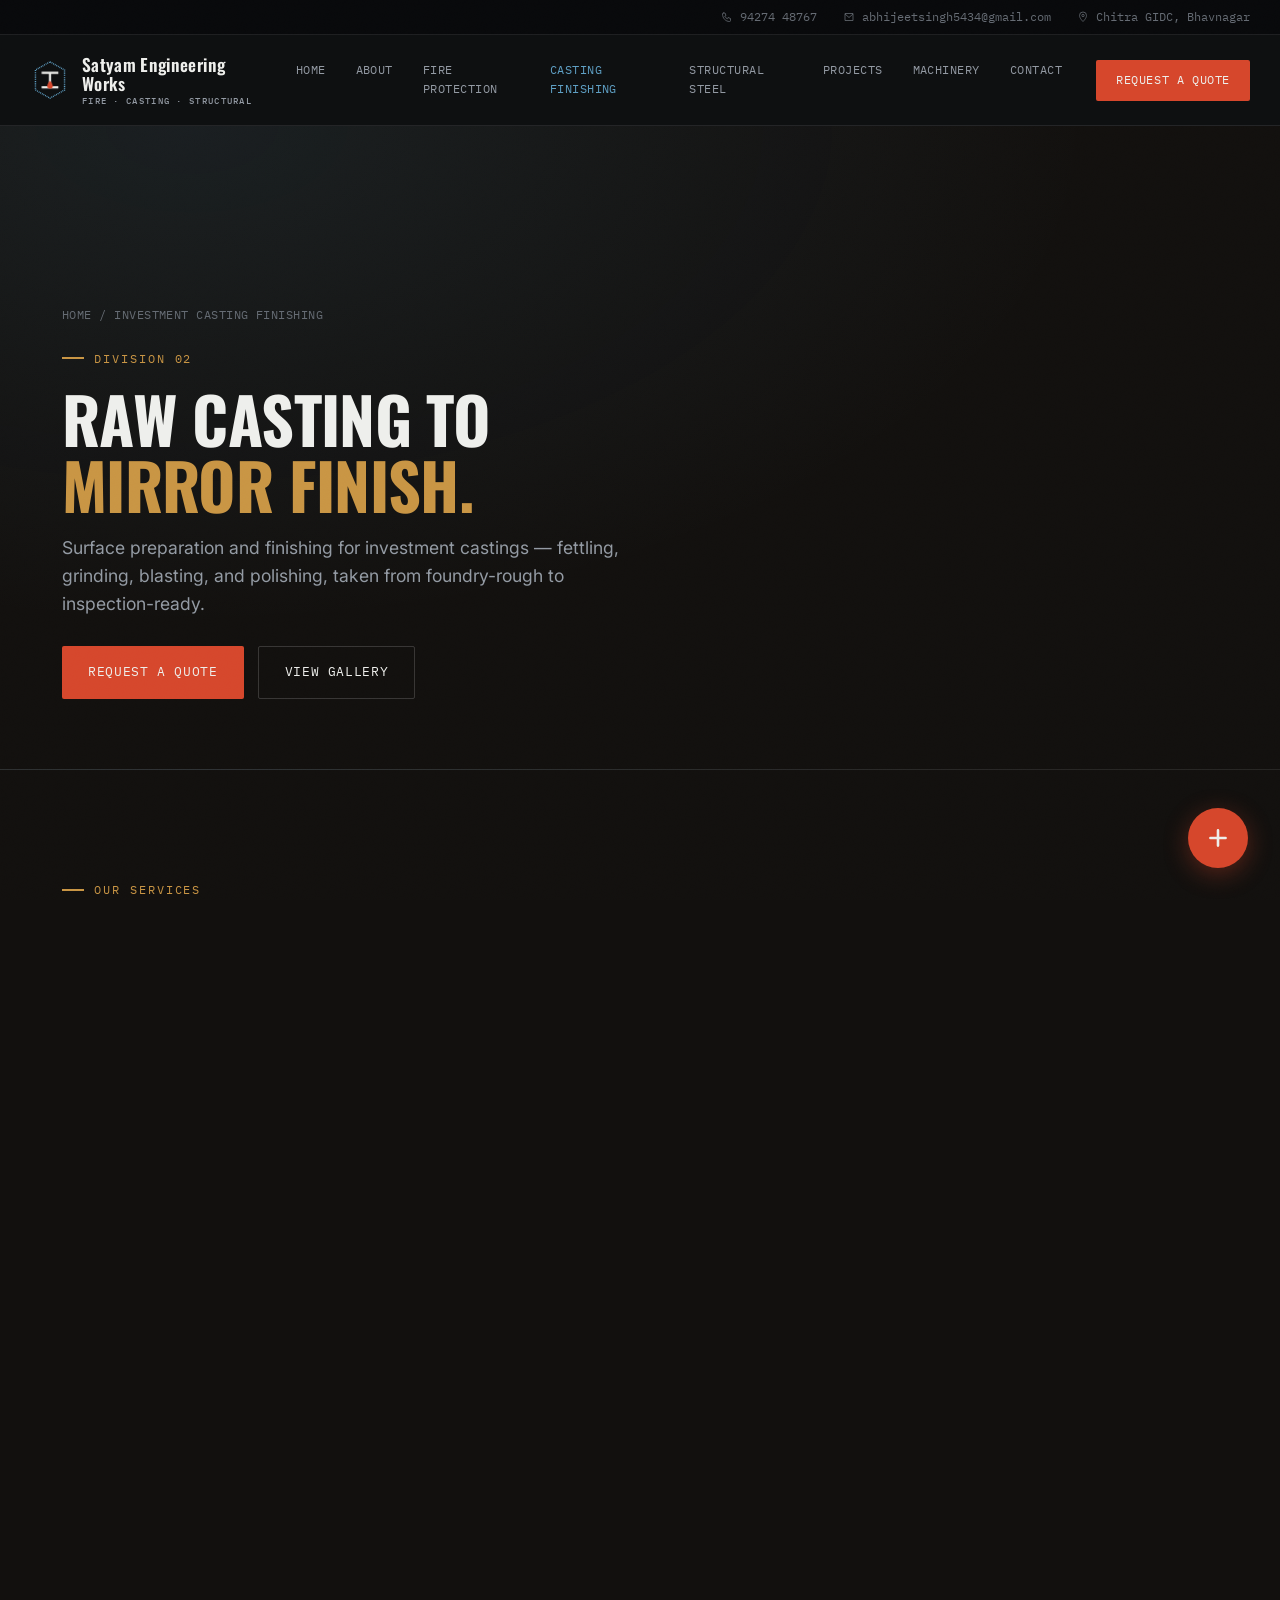
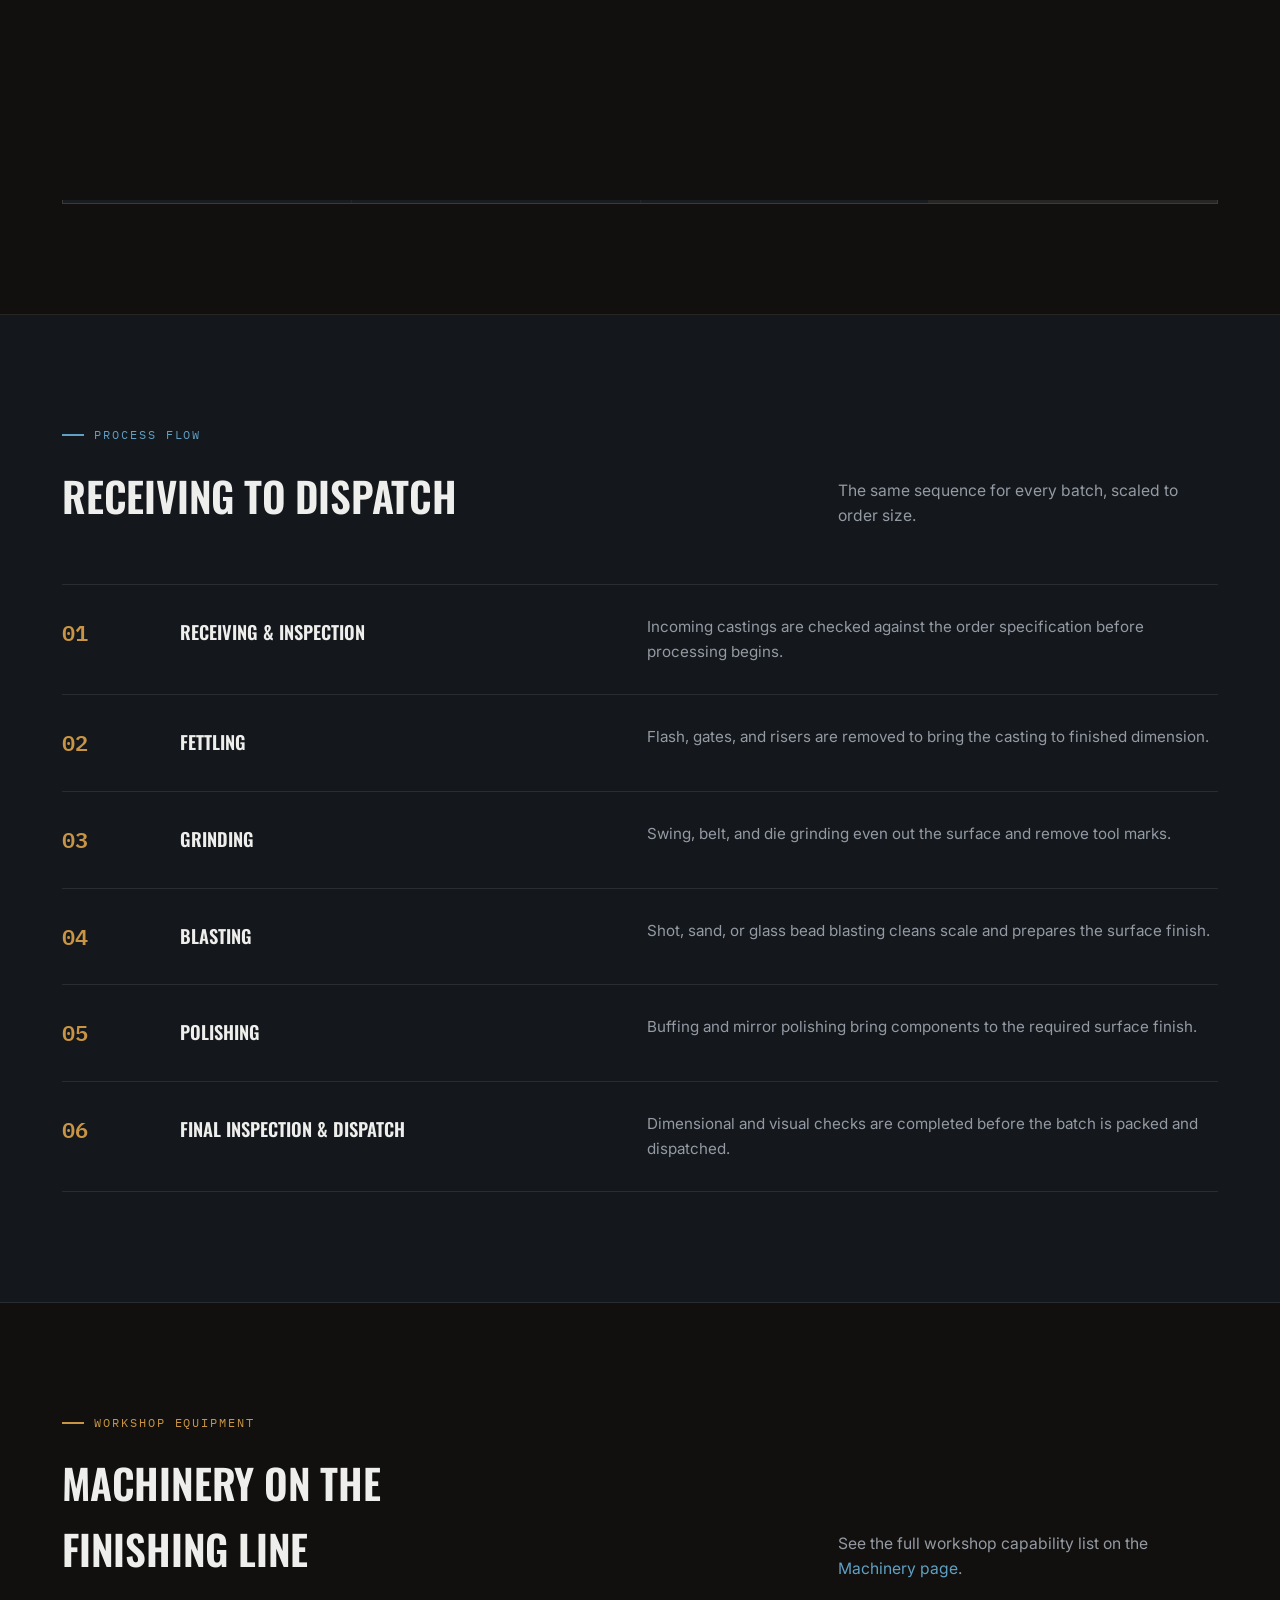
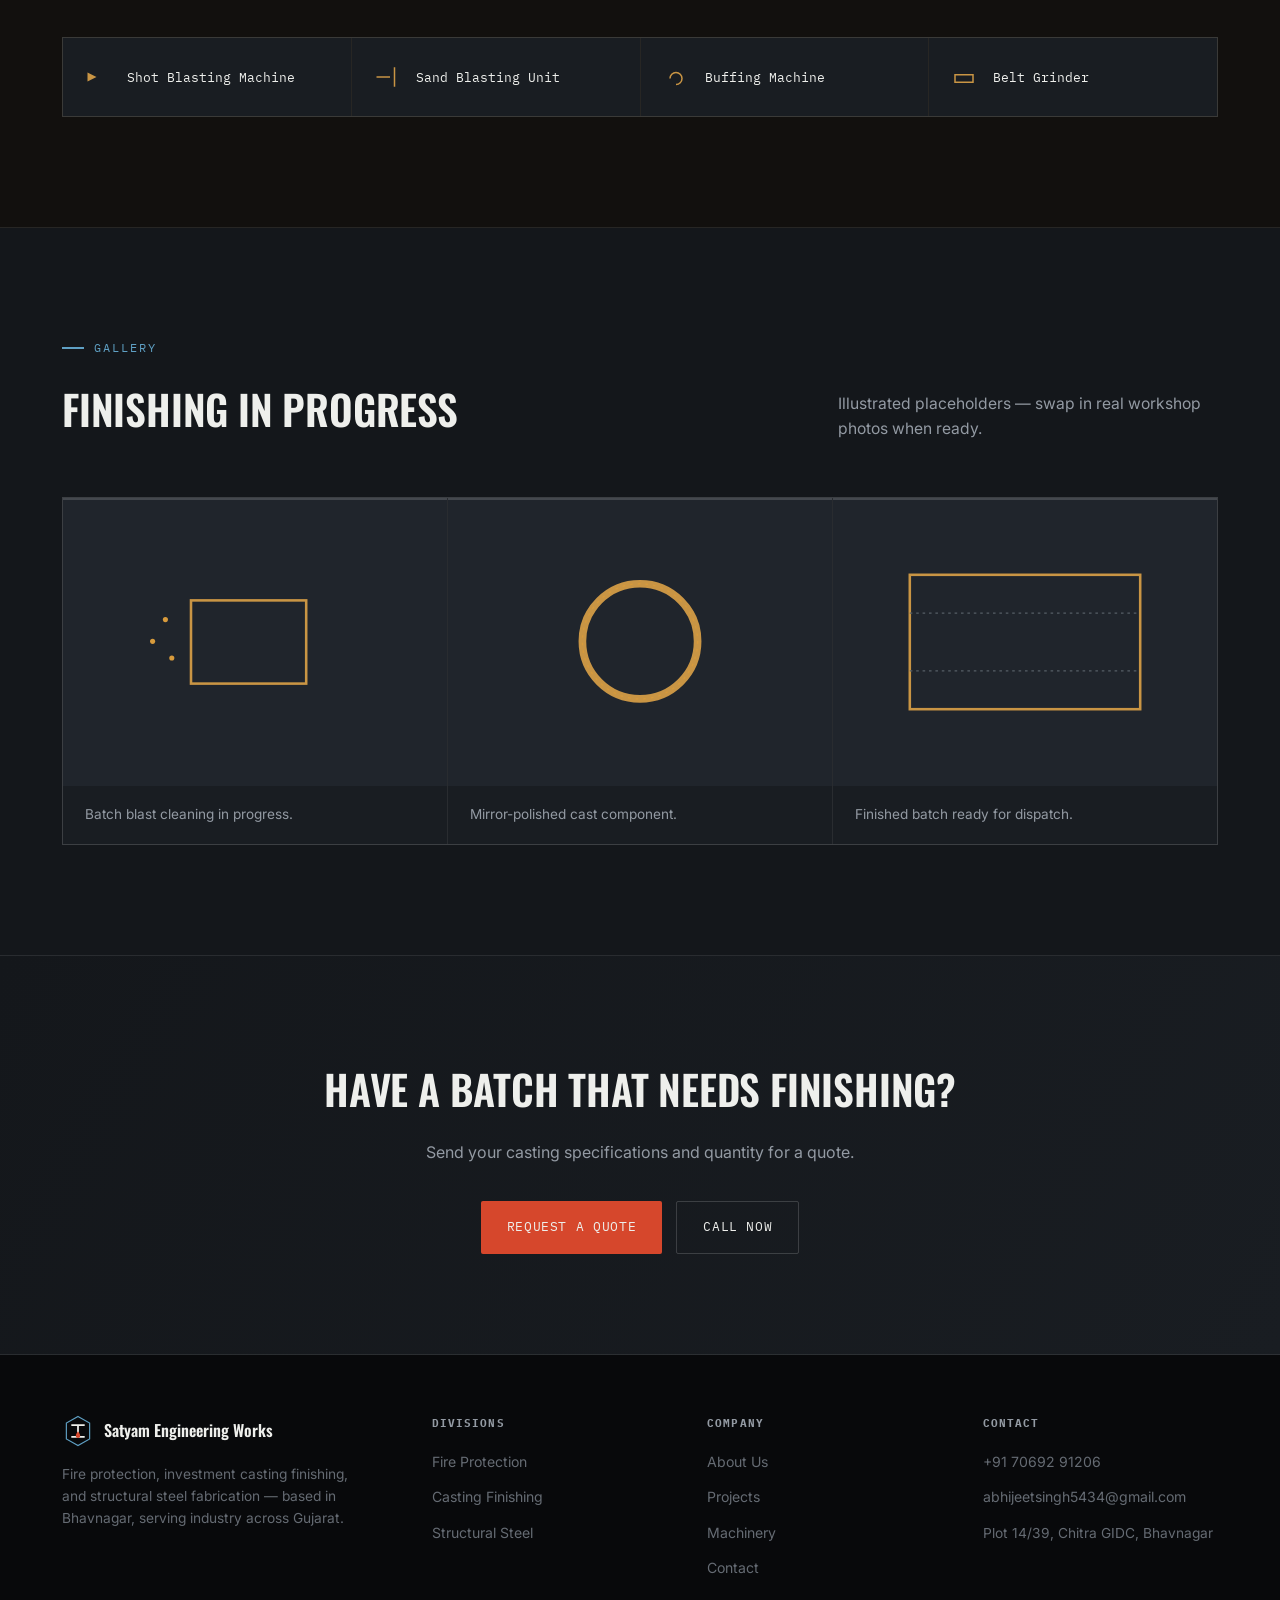
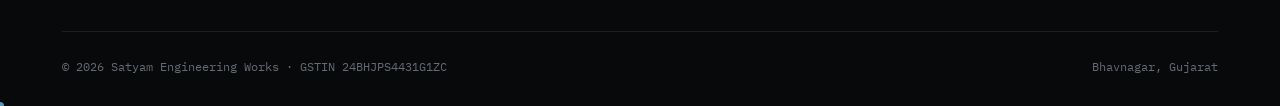
<file: casting-finishing.html>
<!DOCTYPE html>
<html lang="en">
<head>
<meta charset="UTF-8">
<meta name="viewport" content="width=device-width, initial-scale=1.0">
<title>Investment Casting Finishing | Satyam Engineering Works — Bhavnagar</title>
<meta name="description" content="Fettling, grinding, buffing, and blasting of castings — fettling, swing grinding, belt grinding, die grinding, mirror polishing, shot and sand blasting.">
<link rel="preconnect" href="https://fonts.googleapis.com">
<link href="https://fonts.googleapis.com/css2?family=Oswald:wght@400;500;600;700&family=Inter:wght@400;500;600;700&family=IBM+Plex+Mono:wght@400;500;600&display=swap" rel="stylesheet">
<link rel="stylesheet" href="assets/style.css">
<script type="application/ld+json">
{
  "@context": "https://schema.org",
  "@type": "LocalBusiness",
  "name": "Satyam Engineering Works",
  "description": "Fire protection systems, investment casting finishing, and structural steel fabrication — based in Bhavnagar, serving industry across Gujarat.",
  "url": "https://tejasjoshi2412.github.io/satyam-engineering-works/",
  "telephone": "+91-70692-91206",
  "email": "abhijeetsingh5434@gmail.com",
  "address": {
    "@type": "PostalAddress",
    "streetAddress": "Plot no. 14/39, Chitra GIDC",
    "addressLocality": "Bhavnagar",
    "addressRegion": "Gujarat",
    "postalCode": "364004",
    "addressCountry": "IN"
  },
  "openingHoursSpecification": {
    "@type": "OpeningHoursSpecification",
    "dayOfWeek": ["Monday","Tuesday","Wednesday","Thursday","Friday","Saturday"],
    "opens": "09:00",
    "closes": "18:00"
  },
  "taxID": "24BHJPS4431G1ZC",
  "areaServed": "Gujarat",
  "priceRange": "$$",
  "hasOfferCatalog": {
    "@type": "OfferCatalog",
    "name": "Services",
    "itemListElement": [
      {"@type":"Offer","itemOffered":{"@type":"Service","name":"Fire Protection Systems"}},
      {"@type":"Offer","itemOffered":{"@type":"Service","name":"Investment Casting Finishing"}},
      {"@type":"Offer","itemOffered":{"@type":"Service","name":"Structural Steel Fabrication"}}
    ]
  }
}
</script>
</head>
<body>

<div class="grain"></div>

<div class="utility-bar">
  <div class="wrap utility-inner">
    <div class="utility-item"><svg viewBox="0 0 24 24" fill="none"><path d="M4 4h4l2 5-2.5 1.5a11 11 0 0 0 5 5L14 13l5 2v4a2 2 0 0 1-2 2C9.5 21 3 14.5 3 6a2 2 0 0 1 2-2z" stroke="currentColor" stroke-width="1.6" stroke-linejoin="round"/></svg><a href="tel:+919427448767">94274 48767</a></div>
    <div class="utility-item"><svg viewBox="0 0 24 24" fill="none"><path d="M4 5h16v14H4z" stroke="currentColor" stroke-width="1.6"/><path d="M4 6l8 7 8-7" stroke="currentColor" stroke-width="1.6"/></svg><a href="mailto:abhijeetsingh5434@gmail.com">abhijeetsingh5434@gmail.com</a></div>
    <div class="utility-item"><svg viewBox="0 0 24 24" fill="none"><path d="M12 21s7-6.5 7-12a7 7 0 1 0-14 0c0 5.5 7 12 7 12z" stroke="currentColor" stroke-width="1.6"/><circle cx="12" cy="9" r="2.4" stroke="currentColor" stroke-width="1.6"/></svg><span>Chitra GIDC, Bhavnagar</span></div>
  </div>
</div>

<header>
  <div class="wrap header-inner">
    <a class="brand" href="index.html">
      <svg class="brand-mark" viewBox="0 0 44 44" fill="none">
        <path class="mark-hex" d="M22 2 L38 11 V33 L22 42 L6 33 V11 Z" stroke="#5FA0C4" stroke-width="1.6"/>
        <path class="mark-beam" d="M14 14 H30 M22 14 V30 M14 30 H30" stroke="#EEEFEC" stroke-width="2.4" stroke-linecap="square"/>
        <path class="mark-flame" d="M22 22.5 C20 25.5 19 27 19 28.8 C19 30.3 20.3 31.5 22 31.5 C23.7 31.5 25 30.3 25 28.8 C25 27 24 25.5 22 22.5 Z" fill="#D6472C"/>
      </svg>
      <div class="brand-text">Satyam Engineering Works<span>Fire · Casting · Structural</span></div>
    </a>
    <nav>
      <div class="nav-links">
        <a href="index.html">Home</a>
        <a href="about.html">About</a>
        <a href="fire-protection.html">Fire Protection</a>
        <a href="casting-finishing.html" class="active" aria-current="page">Casting Finishing</a>
        <a href="structural-steel.html">Structural Steel</a>
        <a href="projects.html">Projects</a>
        <a href="machinery.html">Machinery</a>
        <a href="contact.html">Contact</a>
      </div>
      <a class="cta-btn" href="contact.html">Request a Quote</a>
      <button class="menu-toggle" aria-label="Menu"><span></span><span></span><span></span></button>
    </nav>
  </div>
</header>

<section class="page-header">
  <div class="wrap">
    <div class="breadcrumb"><a href="index.html">Home</a> / Investment Casting Finishing</div>
    <div class="eyebrow brass">Division 02</div>
    <h1>Raw casting to<br><em style="color:#C99544;">mirror finish.</em></h1>
    <p class="lead">Surface preparation and finishing for investment castings — fettling, grinding, blasting, and polishing, taken from foundry-rough to inspection-ready.</p>
    <div class="btn-row" style="margin-top:28px;"><a class="btn btn-primary" href="contact.html">Request a Quote</a><a class="btn btn-outline" href="#gallery">View Gallery</a></div>
  </div>
</section>

<section>
  <div class="wrap">
    <div class="section-head reveal">
      <div><div class="eyebrow brass">Our Services</div><h2>Full finishing line, in-house</h2></div>
      <p class="section-note">Eleven finishing disciplines under one roof — no batch leaves for outside processing.</p>
    </div>
    <div class="card-grid cols-4">
      <div class="card brass reveal"><svg class="card-icon" viewBox="0 0 40 40" fill="none"><circle cx="20" cy="20" r="11" stroke="#C99544" stroke-width="2"/><line x1="20" y1="9" x2="20" y2="14" stroke="#C99544" stroke-width="2"/><line x1="20" y1="26" x2="20" y2="31" stroke="#C99544" stroke-width="2"/></svg><h3>Fettling</h3><p>Removal of flash, gates, and risers to bring castings to finished dimension.</p></div>
      <div class="card brass reveal reveal-delay-1"><svg class="card-icon" viewBox="0 0 40 40" fill="none"><circle cx="20" cy="20" r="13" stroke="#C99544" stroke-width="2"/><path d="M20 7 L20 13" stroke="#C99544" stroke-width="2"/></svg><h3>Swing Grinding</h3><p>Heavy-duty swing frame grinding for large gates and riser removal.</p></div>
      <div class="card brass reveal reveal-delay-2"><svg class="card-icon" viewBox="0 0 40 40" fill="none"><rect x="8" y="16" width="24" height="8" rx="2" stroke="#C99544" stroke-width="2"/><line x1="8" y1="20" x2="32" y2="20" stroke="#C99544" stroke-width="1"/></svg><h3>Belt Grinding</h3><p>Continuous belt grinding for even surface stock removal.</p></div>
      <div class="card brass reveal reveal-delay-3"><svg class="card-icon" viewBox="0 0 40 40" fill="none"><path d="M10 30 L30 10" stroke="#C99544" stroke-width="3" stroke-linecap="round"/><circle cx="30" cy="10" r="3" fill="#C99544"/></svg><h3>Die Grinding</h3><p>Precision die grinder work for tight radii, cavities, and detail areas.</p></div>
      <div class="card brass reveal"><svg class="card-icon" viewBox="0 0 40 40" fill="none"><path d="M12 22 A8 8 0 1 1 20 30" stroke="#C99544" stroke-width="2" fill="none"/><path d="M20 30 L17 27 M20 30 L23 28" stroke="#C99544" stroke-width="2" fill="none" stroke-linecap="round"/></svg><h3>Buffing</h3><p>Rotary buffing for a smooth, uniform surface finish on cast components.</p></div>
      <div class="card brass reveal reveal-delay-1"><svg class="card-icon" viewBox="0 0 40 40" fill="none"><rect x="8" y="17" width="24" height="10" rx="1" stroke="#C99544" stroke-width="2"/><line x1="12" y1="10" x2="16" y2="14" stroke="#D89B3C" stroke-width="2" stroke-linecap="round"/><line x1="20" y1="7" x2="24" y2="13" stroke="#D89B3C" stroke-width="2" stroke-linecap="round"/></svg><h3>Mirror Polishing</h3><p>Final-stage high-gloss polishing for showcase or precision components.</p></div>
      <div class="card brass reveal reveal-delay-2"><svg class="card-icon" viewBox="0 0 40 40" fill="none"><path d="M6 14 L18 20 L6 26 Z" fill="#C99544"/><circle cx="26" cy="14" r="1.5" fill="#D89B3C"/><circle cx="31" cy="18" r="1.5" fill="#D89B3C"/><circle cx="27" cy="23" r="1.5" fill="#D89B3C"/></svg><h3>Shot Blasting</h3><p>Shot blast cleaning to strip scale, rust, and sand residue from castings.</p></div>
      <div class="card brass reveal reveal-delay-3"><svg class="card-icon" viewBox="0 0 40 40" fill="none"><line x1="30" y1="7" x2="30" y2="33" stroke="#C99544" stroke-width="2"/><path d="M6 20 L24 20" stroke="#C99544" stroke-width="2"/><circle cx="12" cy="14" r="1.4" fill="#D6472C"/><circle cx="17" cy="27" r="1.4" fill="#D6472C"/></svg><h3>Sand Blasting</h3><p>Abrasive blasting for heavy-duty surface prep on large or oxidised castings.</p></div>
      <div class="card brass reveal"><svg class="card-icon" viewBox="0 0 40 40" fill="none"><circle cx="20" cy="20" r="13" stroke="#C99544" stroke-width="2" stroke-dasharray="2 3"/><circle cx="20" cy="20" r="3" fill="#C99544"/></svg><h3>Glass Bead Blasting</h3><p>Fine bead blasting for a soft, satin surface finish without pitting.</p></div>
      <div class="card brass reveal reveal-delay-1"><svg class="card-icon" viewBox="0 0 40 40" fill="none"><path d="M10 30 L22 18" stroke="#C99544" stroke-width="3" stroke-linecap="round"/><path d="M22 18 L27 13" stroke="#565F66" stroke-width="3" stroke-linecap="round"/><line x1="28" y1="8" x2="30" y2="10" stroke="#D89B3C" stroke-width="2" stroke-linecap="round"/></svg><h3>Weld Repair</h3><p>Repair welding of casting defects — porosity, cracks, and cold shuts.</p></div>
      <div class="card brass reveal reveal-delay-2"><svg class="card-icon" viewBox="0 0 40 40" fill="none"><path d="M20 6 L20 14 M20 26 L20 34 M6 20 L14 20 M26 20 L34 20" stroke="#C99544" stroke-width="2" stroke-linecap="round"/><circle cx="20" cy="20" r="6" stroke="#C99544" stroke-width="2"/></svg><h3>Inspection</h3><p>Dimensional and visual inspection before dispatch, per client specification.</p></div>
    </div>
  </div>
</section>

<section class="section-dark">
  <div class="wrap">
    <div class="section-head reveal">
      <div><div class="eyebrow argon">Process Flow</div><h2>Receiving to dispatch</h2></div>
      <p class="section-note">The same sequence for every batch, scaled to order size.</p>
    </div>
    <div class="process-list reveal">
      <div class="process-item"><div class="process-num">01</div><div class="process-title">Receiving &amp; Inspection</div><div class="process-desc">Incoming castings are checked against the order specification before processing begins.</div></div>
      <div class="process-item"><div class="process-num">02</div><div class="process-title">Fettling</div><div class="process-desc">Flash, gates, and risers are removed to bring the casting to finished dimension.</div></div>
      <div class="process-item"><div class="process-num">03</div><div class="process-title">Grinding</div><div class="process-desc">Swing, belt, and die grinding even out the surface and remove tool marks.</div></div>
      <div class="process-item"><div class="process-num">04</div><div class="process-title">Blasting</div><div class="process-desc">Shot, sand, or glass bead blasting cleans scale and prepares the surface finish.</div></div>
      <div class="process-item"><div class="process-num">05</div><div class="process-title">Polishing</div><div class="process-desc">Buffing and mirror polishing bring components to the required surface finish.</div></div>
      <div class="process-item"><div class="process-num">06</div><div class="process-title">Final Inspection &amp; Dispatch</div><div class="process-desc">Dimensional and visual checks are completed before the batch is packed and dispatched.</div></div>
    </div>
  </div>
</section>

<section>
  <div class="wrap">
    <div class="section-head reveal">
      <div><div class="eyebrow brass">Workshop Equipment</div><h2>Machinery on the finishing line</h2></div>
      <p class="section-note">See the full workshop capability list on the <a href="machinery.html" style="color:var(--argon);">Machinery page</a>.</p>
    </div>
    <div class="machine-grid reveal">
      <div class="machine-card"><svg class="machine-icon" viewBox="0 0 40 40" fill="none"><path d="M6 14 L18 20 L6 26 Z" fill="#C99544"/></svg><span>Shot Blasting Machine</span></div>
      <div class="machine-card"><svg class="machine-icon" viewBox="0 0 40 40" fill="none"><line x1="30" y1="7" x2="30" y2="33" stroke="#C99544" stroke-width="2"/><path d="M6 20 L24 20" stroke="#C99544" stroke-width="2"/></svg><span>Sand Blasting Unit</span></div>
      <div class="machine-card"><svg class="machine-icon" viewBox="0 0 40 40" fill="none"><path d="M12 22 A8 8 0 1 1 20 30" stroke="#C99544" stroke-width="2" fill="none"/></svg><span>Buffing Machine</span></div>
      <div class="machine-card"><svg class="machine-icon" viewBox="0 0 40 40" fill="none"><rect x="8" y="17" width="24" height="10" stroke="#C99544" stroke-width="2"/></svg><span>Belt Grinder</span></div>
    </div>
  </div>
</section>

<section id="gallery" class="section-dark">
  <div class="wrap">
    <div class="section-head reveal">
      <div><div class="eyebrow argon">Gallery</div><h2>Finishing in progress</h2></div>
      <p class="section-note">Illustrated placeholders — swap in real workshop photos when ready.</p>
    </div>
    <div class="card-grid">
      <div class="card brass reveal" style="padding:0; overflow:hidden;"><svg viewBox="0 0 300 225" style="width:100%;"><rect width="300" height="225" fill="#20252C"/><rect x="100" y="80" width="90" height="65" fill="none" stroke="#C99544" stroke-width="2"/><g fill="#D89B3C"><circle cx="80" cy="95" r="2"/><circle cx="70" cy="112" r="2"/><circle cx="85" cy="125" r="2"/></g></svg><div style="padding:18px 22px;"><p style="color:var(--mute); font-size:0.85rem;">Batch blast cleaning in progress.</p></div></div>
      <div class="card brass reveal reveal-delay-1" style="padding:0; overflow:hidden;"><svg viewBox="0 0 300 225" style="width:100%;"><rect width="300" height="225" fill="#20252C"/><circle cx="150" cy="112" r="45" fill="none" stroke="#C99544" stroke-width="6"/><circle cx="150" cy="112" r="45" fill="none" stroke="#D89B3C" stroke-width="1" stroke-dasharray="2 4"/></svg><div style="padding:18px 22px;"><p style="color:var(--mute); font-size:0.85rem;">Mirror-polished cast component.</p></div></div>
      <div class="card brass reveal reveal-delay-2" style="padding:0; overflow:hidden;"><svg viewBox="0 0 300 225" style="width:100%;"><rect width="300" height="225" fill="#20252C"/><rect x="60" y="60" width="180" height="105" fill="none" stroke="#C99544" stroke-width="2"/><line x1="60" y1="90" x2="240" y2="90" stroke="#565F66" stroke-width="1" stroke-dasharray="2 3"/><line x1="60" y1="135" x2="240" y2="135" stroke="#565F66" stroke-width="1" stroke-dasharray="2 3"/></svg><div style="padding:18px 22px;"><p style="color:var(--mute); font-size:0.85rem;">Finished batch ready for dispatch.</p></div></div>
    </div>
  </div>
</section>

<section class="cta-band">
  <div class="wrap reveal">
    <h2>Have a batch that needs finishing?</h2>
    <p>Send your casting specifications and quantity for a quote.</p>
    <div class="btn-row"><a class="btn btn-primary" href="contact.html">Request a Quote</a><a class="btn btn-outline" href="tel:+917069291206">Call Now</a></div>
  </div>
</section>

<footer>
  <div class="wrap">
    <div class="footer-grid">
      <div class="footer-col">
        <div class="footer-brand"><svg class="brand-mark" viewBox="0 0 44 44" fill="none"><path d="M22 2 L38 11 V33 L22 42 L6 33 V11 Z" stroke="#5FA0C4" stroke-width="1.6"/><path d="M14 14 H30 M22 14 V30 M14 30 H30" stroke="#EEEFEC" stroke-width="2.4" stroke-linecap="square"/><path d="M22 22.5 C20 25.5 19 27 19 28.8 C19 30.3 20.3 31.5 22 31.5 C23.7 31.5 25 30.3 25 28.8 C25 27 24 25.5 22 22.5 Z" fill="#D6472C"/></svg><span>Satyam Engineering Works</span></div>
        <p>Fire protection, investment casting finishing, and structural steel fabrication — based in Bhavnagar, serving industry across Gujarat.</p>
      </div>
      <div class="footer-col"><h4>Divisions</h4><ul><li><a href="fire-protection.html">Fire Protection</a></li><li><a href="casting-finishing.html">Casting Finishing</a></li><li><a href="structural-steel.html">Structural Steel</a></li></ul></div>
      <div class="footer-col"><h4>Company</h4><ul><li><a href="about.html">About Us</a></li><li><a href="projects.html">Projects</a></li><li><a href="machinery.html">Machinery</a></li><li><a href="contact.html">Contact</a></li></ul></div>
      <div class="footer-col"><h4>Contact</h4><ul><li><a href="tel:+917069291206">+91 70692 91206</a></li><li><a href="mailto:abhijeetsingh5434@gmail.com">abhijeetsingh5434@gmail.com</a></li><li><span style="color:var(--faint); font-size:0.86rem;">Plot 14/39, Chitra GIDC, Bhavnagar</span></li></ul></div>
    </div>
    <div class="footer-bottom"><p>© <span id="year"></span> Satyam Engineering Works · GSTIN 24BHJPS4431G1ZC</p><p>Bhavnagar, Gujarat</p></div>
  </div>
</footer>

<script src="assets/main.js"></script>
</body>
</html>
</file>
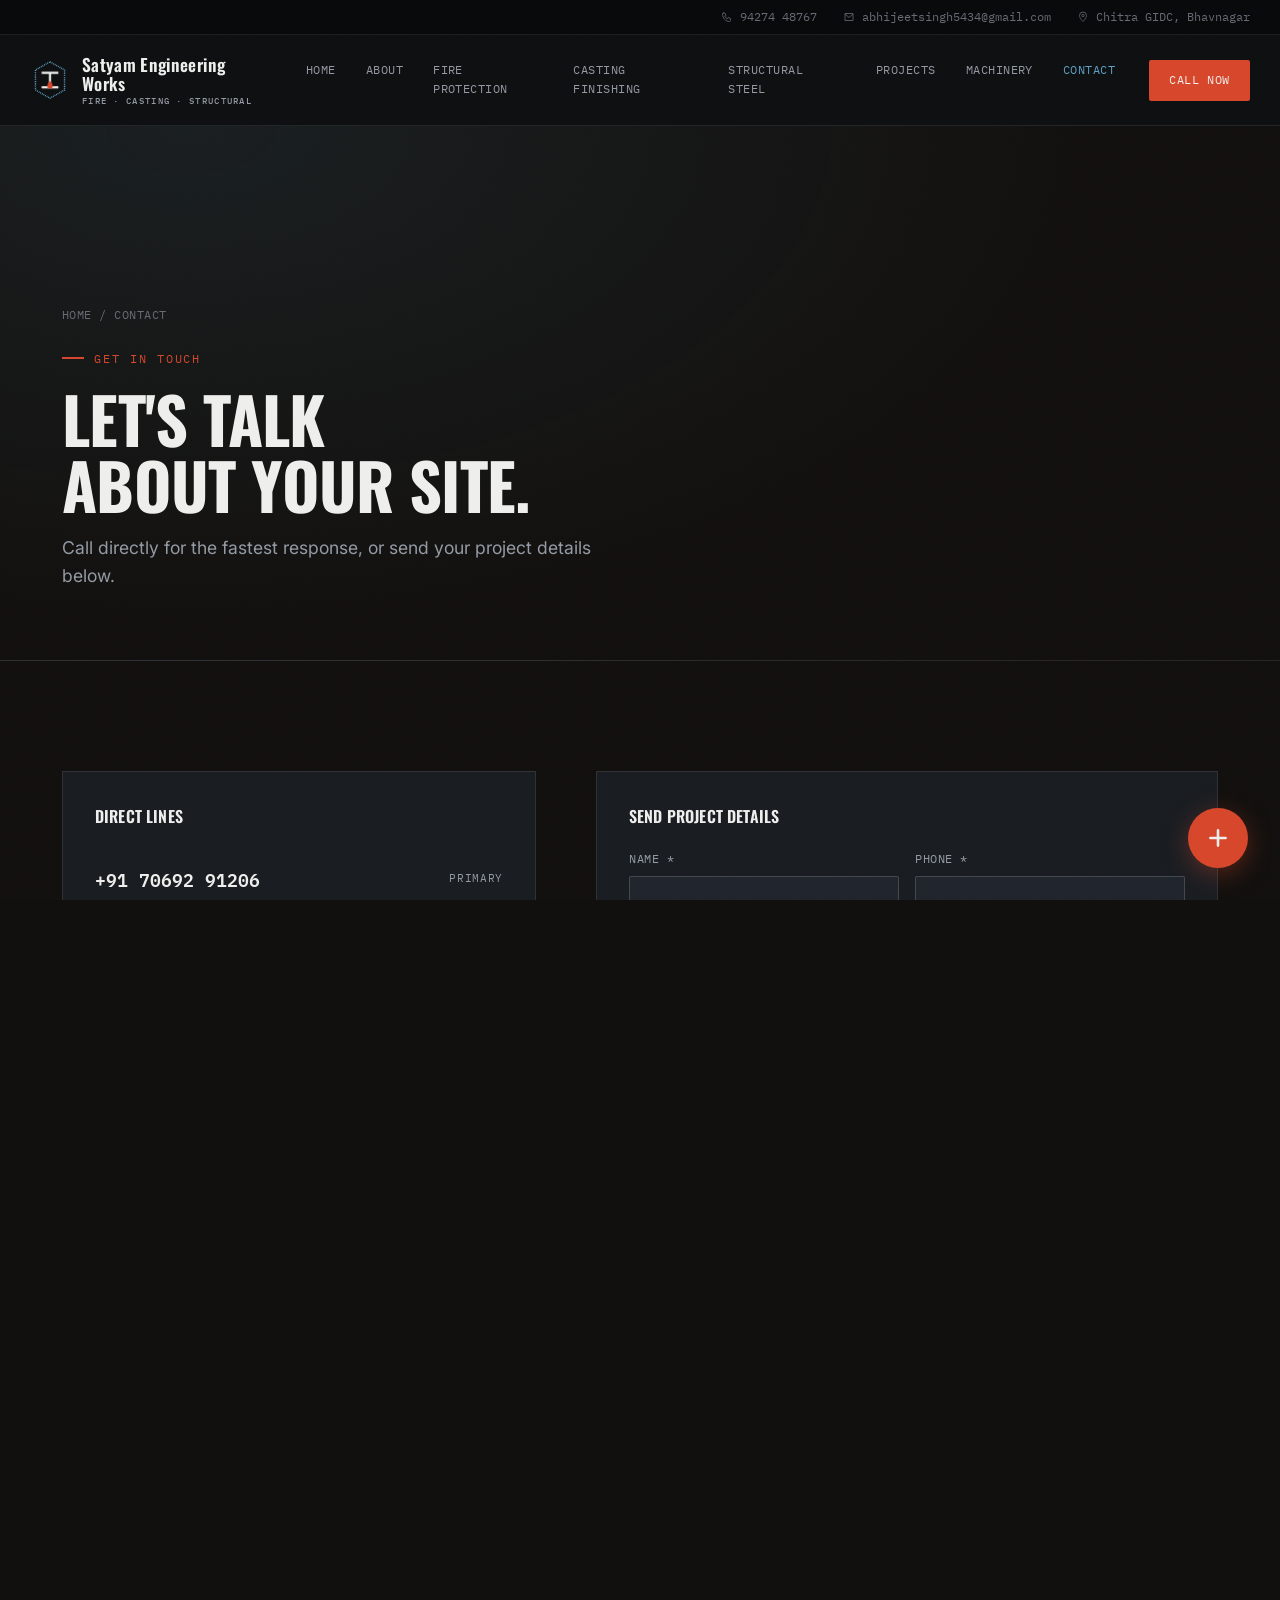
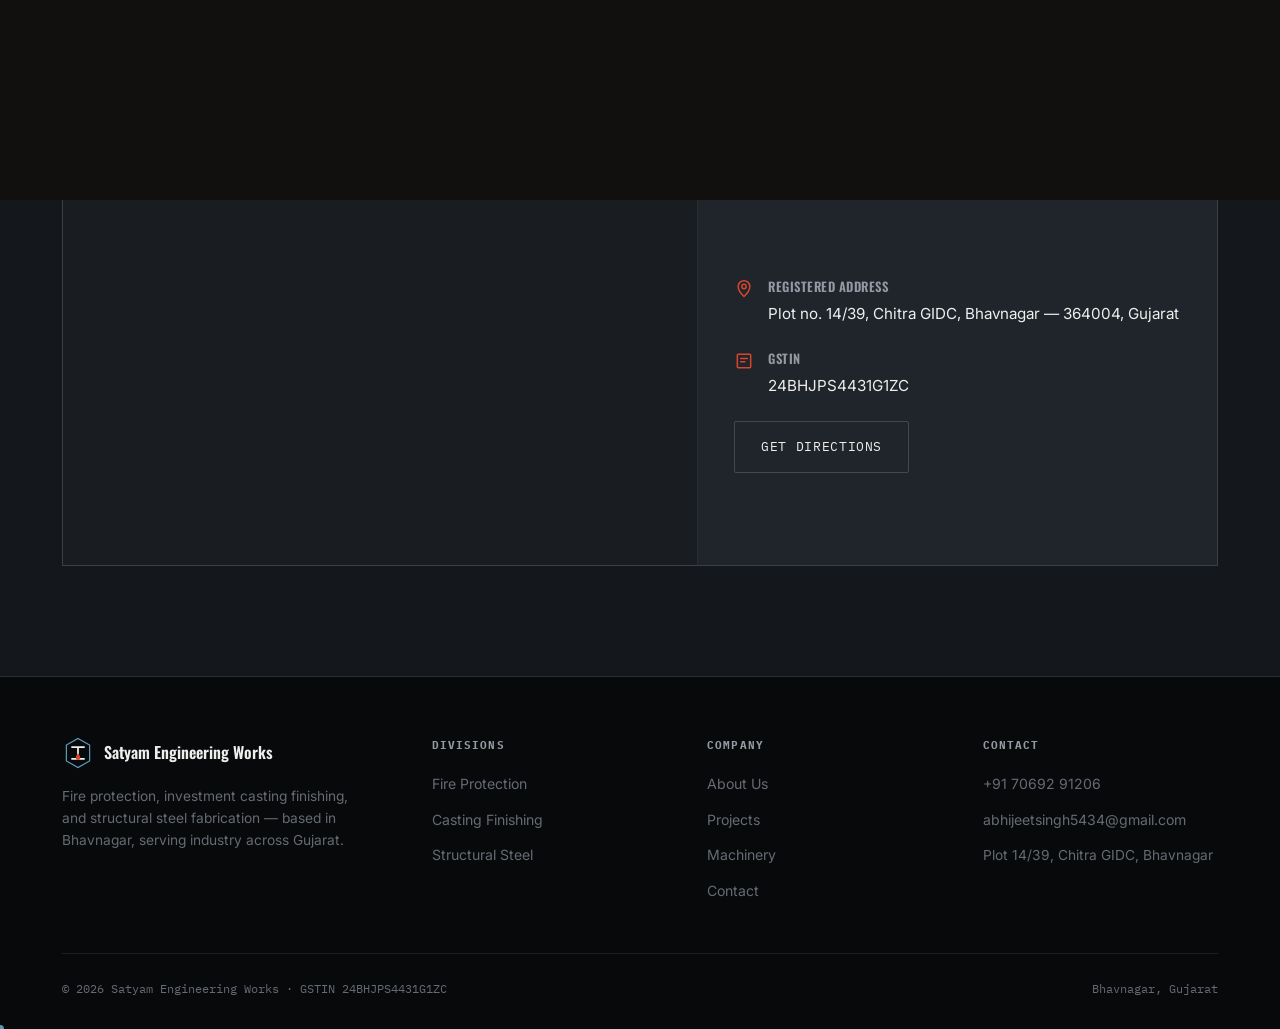
<file: contact.html>
<!DOCTYPE html>
<html lang="en">
<head>
<meta charset="UTF-8">
<meta name="viewport" content="width=device-width, initial-scale=1.0">
<title>Contact | Satyam Engineering Works — Bhavnagar</title>
<meta name="description" content="Contact Satyam Engineering Works — Plot no. 14/39, Chitra GIDC, Bhavnagar 364004. Call +91 70692 91206 or send project details for a quote.">
<link rel="preconnect" href="https://fonts.googleapis.com">
<link href="https://fonts.googleapis.com/css2?family=Oswald:wght@400;500;600;700&family=Inter:wght@400;500;600;700&family=IBM+Plex+Mono:wght@400;500;600&display=swap" rel="stylesheet">
<link rel="preconnect" href="https://maps.googleapis.com">
<link rel="stylesheet" href="assets/style.css">
<script type="application/ld+json">
{
  "@context": "https://schema.org",
  "@type": "LocalBusiness",
  "name": "Satyam Engineering Works",
  "description": "Fire protection systems, investment casting finishing, and structural steel fabrication — based in Bhavnagar, serving industry across Gujarat.",
  "url": "https://tejasjoshi2412.github.io/satyam-engineering-works/",
  "telephone": "+91-70692-91206",
  "email": "abhijeetsingh5434@gmail.com",
  "address": {
    "@type": "PostalAddress",
    "streetAddress": "Plot no. 14/39, Chitra GIDC",
    "addressLocality": "Bhavnagar",
    "addressRegion": "Gujarat",
    "postalCode": "364004",
    "addressCountry": "IN"
  },
  "openingHoursSpecification": {
    "@type": "OpeningHoursSpecification",
    "dayOfWeek": ["Monday","Tuesday","Wednesday","Thursday","Friday","Saturday"],
    "opens": "09:00",
    "closes": "18:00"
  },
  "taxID": "24BHJPS4431G1ZC",
  "areaServed": "Gujarat",
  "priceRange": "$$",
  "image": "https://tejasjoshi2412.github.io/satyam-engineering-works/assets/og-image.jpg",
  "hasOfferCatalog": {
    "@type": "OfferCatalog",
    "name": "Services",
    "itemListElement": [
      {"@type":"Offer","itemOffered":{"@type":"Service","name":"Fire Protection Systems"}},
      {"@type":"Offer","itemOffered":{"@type":"Service","name":"Investment Casting Finishing"}},
      {"@type":"Offer","itemOffered":{"@type":"Service","name":"Structural Steel Fabrication"}}
    ]
  }
}
</script>
</head>
<body>

<div class="grain"></div>

<div class="utility-bar">
  <div class="wrap utility-inner">
    <div class="utility-item"><svg viewBox="0 0 24 24" fill="none"><path d="M4 4h4l2 5-2.5 1.5a11 11 0 0 0 5 5L14 13l5 2v4a2 2 0 0 1-2 2C9.5 21 3 14.5 3 6a2 2 0 0 1 2-2z" stroke="currentColor" stroke-width="1.6" stroke-linejoin="round"/></svg><a href="tel:+919427448767">94274 48767</a></div>
    <div class="utility-item"><svg viewBox="0 0 24 24" fill="none"><path d="M4 5h16v14H4z" stroke="currentColor" stroke-width="1.6"/><path d="M4 6l8 7 8-7" stroke="currentColor" stroke-width="1.6"/></svg><a href="mailto:abhijeetsingh5434@gmail.com">abhijeetsingh5434@gmail.com</a></div>
    <div class="utility-item"><svg viewBox="0 0 24 24" fill="none"><path d="M12 21s7-6.5 7-12a7 7 0 1 0-14 0c0 5.5 7 12 7 12z" stroke="currentColor" stroke-width="1.6"/><circle cx="12" cy="9" r="2.4" stroke="currentColor" stroke-width="1.6"/></svg><span>Chitra GIDC, Bhavnagar</span></div>
  </div>
</div>

<header>
  <div class="wrap header-inner">
    <a class="brand" href="index.html">
      <svg class="brand-mark" viewBox="0 0 44 44" fill="none">
        <path class="mark-hex" d="M22 2 L38 11 V33 L22 42 L6 33 V11 Z" stroke="#5FA0C4" stroke-width="1.6"/>
        <path class="mark-beam" d="M14 14 H30 M22 14 V30 M14 30 H30" stroke="#EEEFEC" stroke-width="2.4" stroke-linecap="square"/>
        <path class="mark-flame" d="M22 22.5 C20 25.5 19 27 19 28.8 C19 30.3 20.3 31.5 22 31.5 C23.7 31.5 25 30.3 25 28.8 C25 27 24 25.5 22 22.5 Z" fill="#D6472C"/>
      </svg>
      <div class="brand-text">Satyam Engineering Works<span>Fire · Casting · Structural</span></div>
    </a>
    <nav>
      <div class="nav-links">
        <a href="index.html">Home</a>
        <a href="about.html">About</a>
        <a href="fire-protection.html">Fire Protection</a>
        <a href="casting-finishing.html">Casting Finishing</a>
        <a href="structural-steel.html">Structural Steel</a>
        <a href="projects.html">Projects</a>
        <a href="machinery.html">Machinery</a>
        <a href="contact.html" class="active" aria-current="page">Contact</a>
      </div>
      <a class="cta-btn" href="tel:+917069291206">Call Now</a>
      <button class="menu-toggle" aria-label="Menu"><span></span><span></span><span></span></button>
    </nav>
  </div>
</header>

<section class="page-header">
  <div class="wrap">
    <div class="breadcrumb"><a href="index.html">Home</a> / Contact</div>
    <div class="eyebrow ember">Get In Touch</div>
    <h1>Let's talk<br>about your site.</h1>
    <p class="lead">Call directly for the fastest response, or send your project details below.</p>
  </div>
</section>

<section>
  <div class="wrap contact-grid">
    <div class="reveal">
      <div class="contact-card" style="margin-bottom:24px;">
        <h3>Direct Lines</h3>
        <div class="phone-line"><a href="tel:+917069291206">+91 70692 91206</a><span class="phone-tag">Primary</span></div>
        <div class="phone-line"><a href="tel:+919427448767">+91 94274 48767</a><span class="phone-tag">Alternate</span></div>
        <a class="btn btn-primary whatsapp-btn" href="https://wa.me/917069291206" target="_blank" rel="noopener">Message on WhatsApp</a>
      </div>
      <div class="plate">
        <div class="plate-row"><span>Registered Address</span><span>Plot no. 14/39, Chitra GIDC</span></div>
        <div class="plate-row"><span>City</span><span>Bhavnagar — 364004, Gujarat</span></div>
        <div class="plate-row"><span>Email</span><span><a href="mailto:abhijeetsingh5434@gmail.com" style="color:var(--argon);">abhijeetsingh5434@gmail.com</a></span></div>
        <div class="plate-row"><span>GSTIN</span><span>24BHJPS4431G1ZC</span></div>
        <div class="plate-row"><span>Office Hours</span><span>Mon–Sat, 9:00–18:00</span></div>
      </div>
    </div>

    <div class="reveal reveal-delay-1">
      <div class="contact-card">
        <h3>Send Project Details</h3>
        <form class="form-grid" action="https://formsubmit.co/abhijeetsingh5434@gmail.com" method="POST">
          <input type="hidden" name="_next" value="https://tejasjoshi2412.github.io/satyam-engineering-works/contact.html?sent=1">
          <input type="text" name="_honey" style="display:none">
          <div class="form-row">
            <div class="form-field"><label for="name">Name *</label><input type="text" id="name" name="Name" required></div>
            <div class="form-field"><label for="phone">Phone *</label><input type="tel" id="phone" name="Phone" required></div>
          </div>
          <div class="form-field"><label for="email">Email</label><input type="email" id="email" name="Email"></div>
          <div class="form-field">
            <label for="division">Division</label>
            <select id="division" name="Division">
              <option>Fire Protection Systems</option>
              <option>Investment Casting Finishing</option>
              <option>Structural Steel Fabrication</option>
              <option>Not Sure / General Enquiry</option>
            </select>
          </div>
          <div class="form-field"><label for="message">Project Details</label><textarea id="message" name="Message" placeholder="Scope, location, and timeline..."></textarea></div>
          <button type="submit" class="btn btn-primary" style="justify-content:center; margin-top:8px;">Send Enquiry</button>
        </form>
      </div>
    </div>
  </div>
</section>

<section class="section-dark">
  <div class="wrap">
    <div class="section-head reveal">
      <div><div class="eyebrow argon">Find Us</div><h2>Our location</h2></div>
      <p class="section-note">Visit the yard or send documentation to our registered address.</p>
    </div>
    <div class="location-grid reveal">
      <div class="location-map">
        <iframe src="https://www.google.com/maps?q=Satyam+Engineering+Works,+Plot+no.+14/39,+Chitra+GIDC,+Bhavnagar,+Gujarat+364004&output=embed" loading="lazy" referrerpolicy="no-referrer-when-downgrade" title="Satyam Engineering Works Location"></iframe>
      </div>
      <div class="location-details">
        <div class="location-row">
          <svg class="location-icon" viewBox="0 0 24 24" fill="none"><path d="M12 21s7-6.5 7-12a7 7 0 1 0-14 0c0 5.5 7 12 7 12z" stroke="currentColor" stroke-width="1.8"/><circle cx="12" cy="9" r="2.6" stroke="currentColor" stroke-width="1.8"/></svg>
          <div><b>Registered Address</b><span>Plot no. 14/39, Chitra GIDC, Bhavnagar — 364004, Gujarat</span></div>
        </div>
        <div class="location-row">
          <svg class="location-icon" viewBox="0 0 24 24" fill="none"><rect x="4" y="4" width="16" height="16" rx="1" stroke="currentColor" stroke-width="1.8"/><path d="M8 9h8M8 13h5" stroke="currentColor" stroke-width="1.8" stroke-linecap="round"/></svg>
          <div><b>GSTIN</b><span>24BHJPS4431G1ZC</span></div>
        </div>
        <a class="btn btn-outline" style="align-self:flex-start;" href="https://maps.google.com?daddr=Plot+no+14/39+Chitra+GIDC+Bhavnagar+Gujarat+364004" target="_blank" rel="noopener">Get Directions</a>
      </div>
    </div>
  </div>
</section>

<footer>
  <div class="wrap">
    <div class="footer-grid">
      <div class="footer-col">
        <div class="footer-brand"><svg class="brand-mark" viewBox="0 0 44 44" fill="none"><path d="M22 2 L38 11 V33 L22 42 L6 33 V11 Z" stroke="#5FA0C4" stroke-width="1.6"/><path d="M14 14 H30 M22 14 V30 M14 30 H30" stroke="#EEEFEC" stroke-width="2.4" stroke-linecap="square"/><path d="M22 22.5 C20 25.5 19 27 19 28.8 C19 30.3 20.3 31.5 22 31.5 C23.7 31.5 25 30.3 25 28.8 C25 27 24 25.5 22 22.5 Z" fill="#D6472C"/></svg><span>Satyam Engineering Works</span></div>
        <p>Fire protection, investment casting finishing, and structural steel fabrication — based in Bhavnagar, serving industry across Gujarat.</p>
      </div>
      <div class="footer-col"><h4>Divisions</h4><ul><li><a href="fire-protection.html">Fire Protection</a></li><li><a href="casting-finishing.html">Casting Finishing</a></li><li><a href="structural-steel.html">Structural Steel</a></li></ul></div>
      <div class="footer-col"><h4>Company</h4><ul><li><a href="about.html">About Us</a></li><li><a href="projects.html">Projects</a></li><li><a href="machinery.html">Machinery</a></li><li><a href="contact.html">Contact</a></li></ul></div>
      <div class="footer-col"><h4>Contact</h4><ul><li><a href="tel:+917069291206">+91 70692 91206</a></li><li><a href="mailto:abhijeetsingh5434@gmail.com">abhijeetsingh5434@gmail.com</a></li><li><span style="color:var(--faint); font-size:0.86rem;">Plot 14/39, Chitra GIDC, Bhavnagar</span></li></ul></div>
    </div>
    <div class="footer-bottom"><p>© <span id="year"></span> Satyam Engineering Works · GSTIN 24BHJPS4431G1ZC</p><p>Bhavnagar, Gujarat</p></div>
  </div>
</footer>

<script src="assets/main.js"></script>
</body>
</html>
</file>
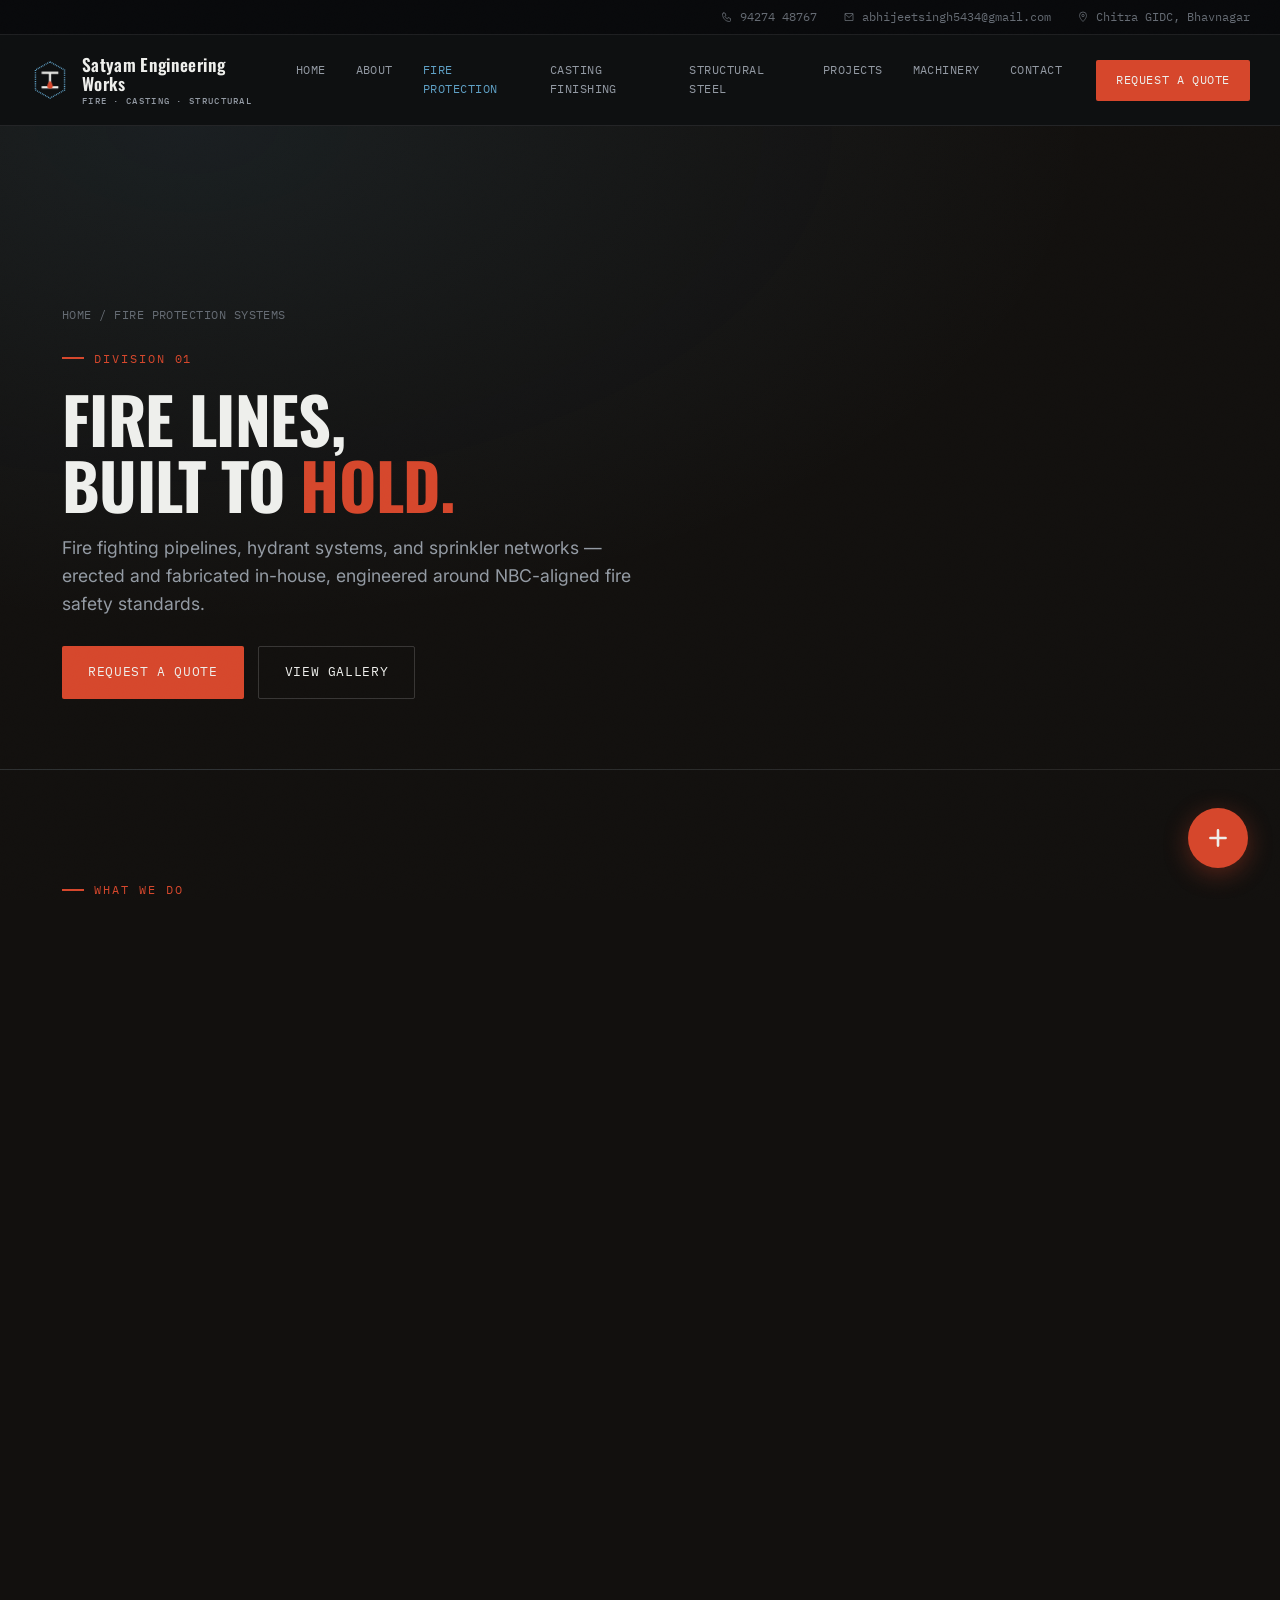
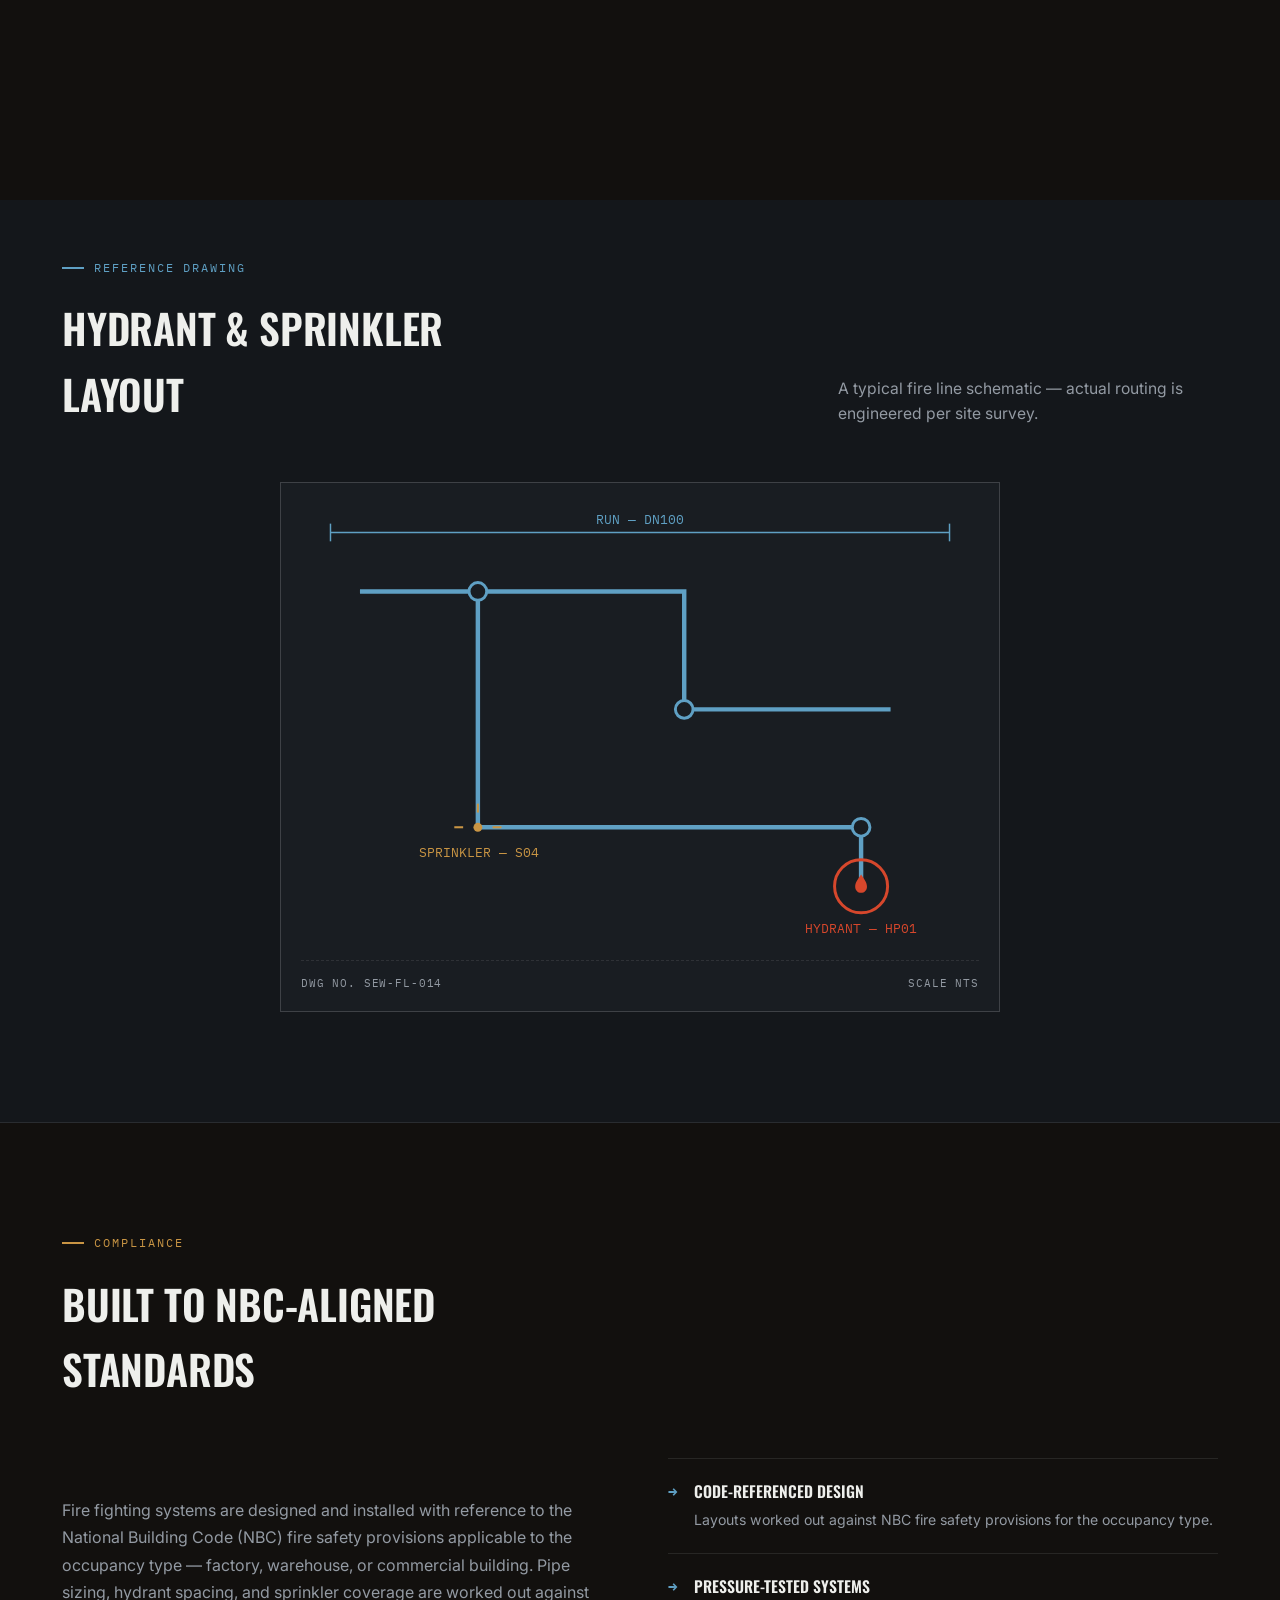
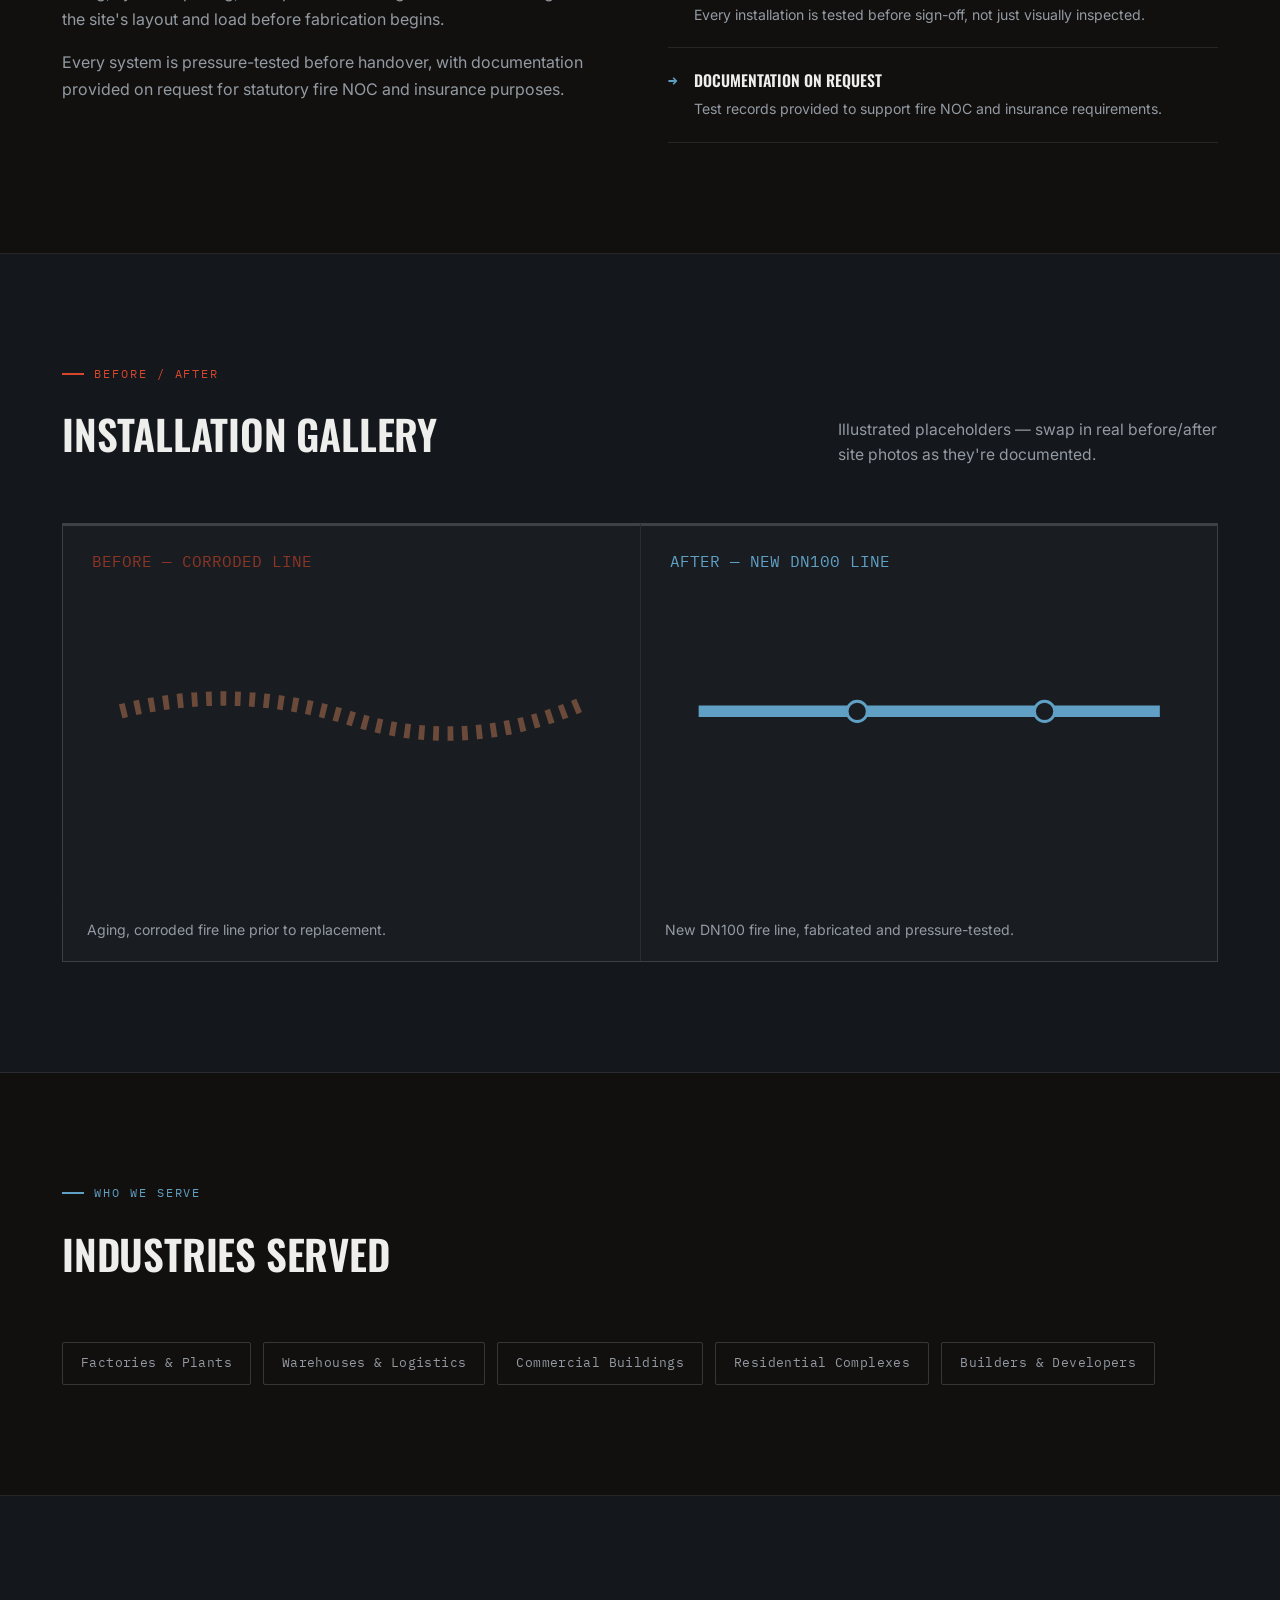
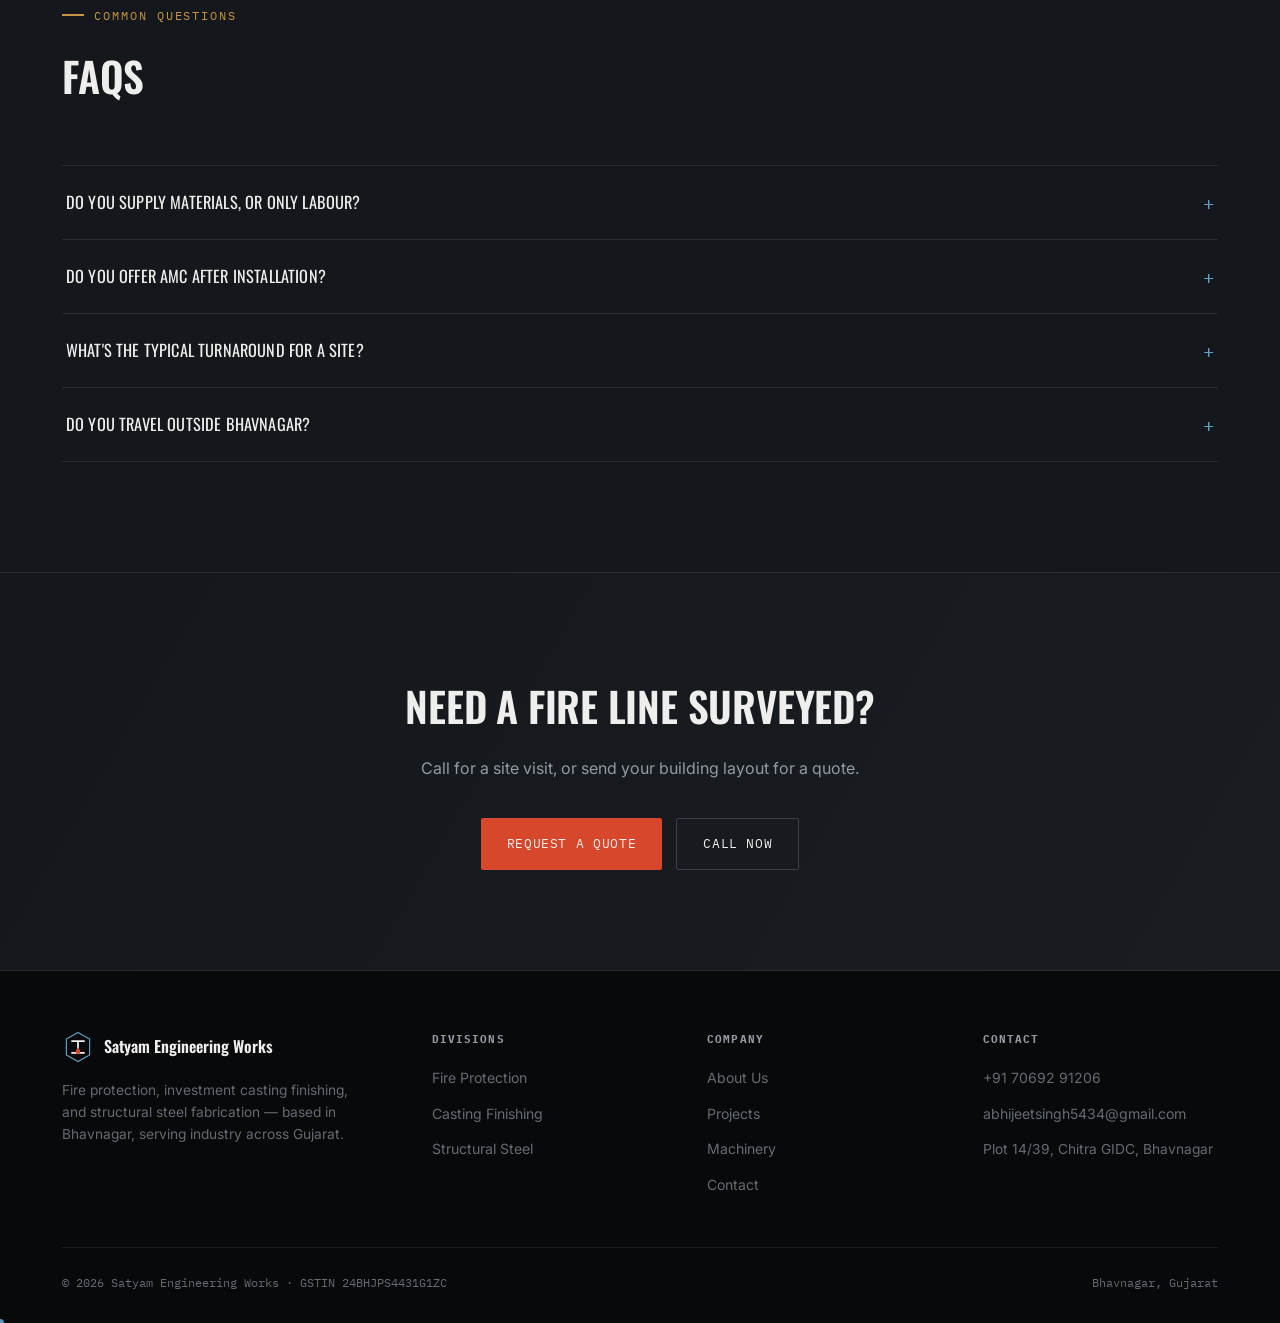
<file: fire-protection.html>
<!DOCTYPE html>
<html lang="en">
<head>
<meta charset="UTF-8">
<meta name="viewport" content="width=device-width, initial-scale=1.0">
<title>Fire Protection Systems | Satyam Engineering Works — Bhavnagar</title>
<meta name="description" content="Fire line erection, hydrant systems, sprinkler networks, testing, and AMC — NBC-aligned fire protection fabrication in Bhavnagar, Gujarat.">
<link rel="preconnect" href="https://fonts.googleapis.com">
<link href="https://fonts.googleapis.com/css2?family=Oswald:wght@400;500;600;700&family=Inter:wght@400;500;600;700&family=IBM+Plex+Mono:wght@400;500;600&display=swap" rel="stylesheet">
<link rel="stylesheet" href="assets/style.css">
<script type="application/ld+json">
{
  "@context": "https://schema.org",
  "@type": "LocalBusiness",
  "name": "Satyam Engineering Works",
  "description": "Fire protection systems, investment casting finishing, and structural steel fabrication — based in Bhavnagar, serving industry across Gujarat.",
  "url": "https://tejasjoshi2412.github.io/satyam-engineering-works/",
  "telephone": "+91-70692-91206",
  "email": "abhijeetsingh5434@gmail.com",
  "address": {
    "@type": "PostalAddress",
    "streetAddress": "Plot no. 14/39, Chitra GIDC",
    "addressLocality": "Bhavnagar",
    "addressRegion": "Gujarat",
    "postalCode": "364004",
    "addressCountry": "IN"
  },
  "openingHoursSpecification": {
    "@type": "OpeningHoursSpecification",
    "dayOfWeek": ["Monday","Tuesday","Wednesday","Thursday","Friday","Saturday"],
    "opens": "09:00",
    "closes": "18:00"
  },
  "taxID": "24BHJPS4431G1ZC",
  "areaServed": "Gujarat",
  "priceRange": "$$",
  "hasOfferCatalog": {
    "@type": "OfferCatalog",
    "name": "Services",
    "itemListElement": [
      {"@type":"Offer","itemOffered":{"@type":"Service","name":"Fire Protection Systems"}},
      {"@type":"Offer","itemOffered":{"@type":"Service","name":"Investment Casting Finishing"}},
      {"@type":"Offer","itemOffered":{"@type":"Service","name":"Structural Steel Fabrication"}}
    ]
  }
}
</script>
</head>
<body>

<div class="grain"></div>

<div class="utility-bar">
  <div class="wrap utility-inner">
    <div class="utility-item"><svg viewBox="0 0 24 24" fill="none"><path d="M4 4h4l2 5-2.5 1.5a11 11 0 0 0 5 5L14 13l5 2v4a2 2 0 0 1-2 2C9.5 21 3 14.5 3 6a2 2 0 0 1 2-2z" stroke="currentColor" stroke-width="1.6" stroke-linejoin="round"/></svg><a href="tel:+919427448767">94274 48767</a></div>
    <div class="utility-item"><svg viewBox="0 0 24 24" fill="none"><path d="M4 5h16v14H4z" stroke="currentColor" stroke-width="1.6"/><path d="M4 6l8 7 8-7" stroke="currentColor" stroke-width="1.6"/></svg><a href="mailto:abhijeetsingh5434@gmail.com">abhijeetsingh5434@gmail.com</a></div>
    <div class="utility-item"><svg viewBox="0 0 24 24" fill="none"><path d="M12 21s7-6.5 7-12a7 7 0 1 0-14 0c0 5.5 7 12 7 12z" stroke="currentColor" stroke-width="1.6"/><circle cx="12" cy="9" r="2.4" stroke="currentColor" stroke-width="1.6"/></svg><span>Chitra GIDC, Bhavnagar</span></div>
  </div>
</div>

<header>
  <div class="wrap header-inner">
    <a class="brand" href="index.html">
      <svg class="brand-mark" viewBox="0 0 44 44" fill="none">
        <path class="mark-hex" d="M22 2 L38 11 V33 L22 42 L6 33 V11 Z" stroke="#5FA0C4" stroke-width="1.6"/>
        <path class="mark-beam" d="M14 14 H30 M22 14 V30 M14 30 H30" stroke="#EEEFEC" stroke-width="2.4" stroke-linecap="square"/>
        <path class="mark-flame" d="M22 22.5 C20 25.5 19 27 19 28.8 C19 30.3 20.3 31.5 22 31.5 C23.7 31.5 25 30.3 25 28.8 C25 27 24 25.5 22 22.5 Z" fill="#D6472C"/>
      </svg>
      <div class="brand-text">Satyam Engineering Works<span>Fire · Casting · Structural</span></div>
    </a>
    <nav>
      <div class="nav-links">
        <a href="index.html">Home</a>
        <a href="about.html">About</a>
        <a href="fire-protection.html" class="active" aria-current="page">Fire Protection</a>
        <a href="casting-finishing.html">Casting Finishing</a>
        <a href="structural-steel.html">Structural Steel</a>
        <a href="projects.html">Projects</a>
        <a href="machinery.html">Machinery</a>
        <a href="contact.html">Contact</a>
      </div>
      <a class="cta-btn" href="contact.html">Request a Quote</a>
      <button class="menu-toggle" aria-label="Menu"><span></span><span></span><span></span></button>
    </nav>
  </div>
</header>

<section class="page-header">
  <div class="wrap">
    <div class="breadcrumb"><a href="index.html">Home</a> / Fire Protection Systems</div>
    <div class="eyebrow ember">Division 01</div>
    <h1>Fire lines,<br>built to <em style="color:#D6472C;">hold.</em></h1>
    <p class="lead">Fire fighting pipelines, hydrant systems, and sprinkler networks — erected and fabricated in-house, engineered around NBC-aligned fire safety standards.</p>
    <div class="btn-row" style="margin-top:28px;"><a class="btn btn-primary" href="contact.html">Request a Quote</a><a class="btn btn-outline" href="#gallery">View Gallery</a></div>
  </div>
</section>

<section>
  <div class="wrap">
    <div class="section-head reveal">
      <div><div class="eyebrow ember">What We Do</div><h2>Erection &amp; fabrication, end to end</h2></div>
      <p class="section-note">From pipe routing on a raw site to a commissioned, tested fire fighting system.</p>
    </div>
    <div class="card-grid">
      <div class="card ember reveal"><svg class="card-icon" viewBox="0 0 40 40" fill="none"><path d="M6 20h12M18 20l-6-6M18 20l-6 6" stroke="#D6472C" stroke-width="2" stroke-linecap="round" stroke-linejoin="round"/><rect x="20" y="10" width="14" height="20" rx="1" stroke="#D6472C" stroke-width="2"/></svg><h3>Fire Line Erection</h3><p>Complete pipeline routing and erection for fire fighting mains across industrial and commercial sites.</p></div>
      <div class="card ember reveal reveal-delay-1"><svg class="card-icon" viewBox="0 0 40 40" fill="none"><path d="M8 8 L20 20 L32 8 M20 20 L20 34" stroke="#D6472C" stroke-width="2" stroke-linecap="round"/><circle cx="20" cy="20" r="3" fill="#D6472C"/></svg><h3>Pipe Fabrication</h3><p>Custom cutting, welding, and fitting fabrication built to spec, using quality-tested materials.</p></div>
      <div class="card ember reveal reveal-delay-2"><svg class="card-icon" viewBox="0 0 40 40" fill="none"><circle cx="20" cy="14" r="8" stroke="#D6472C" stroke-width="2"/><path d="M20 22 L20 34" stroke="#D6472C" stroke-width="2"/><path d="M14 34 h12" stroke="#D6472C" stroke-width="2"/></svg><h3>Hydrant Systems</h3><p>Installation of hydrant networks compliant with fire safety and NBC guidelines.</p></div>
      <div class="card ember reveal"><svg class="card-icon" viewBox="0 0 40 40" fill="none"><line x1="6" y1="20" x2="34" y2="20" stroke="#D6472C" stroke-width="2"/><line x1="12" y1="20" x2="12" y2="10" stroke="#C99544" stroke-width="2"/><line x1="20" y1="20" x2="20" y2="8" stroke="#C99544" stroke-width="2"/><line x1="28" y1="20" x2="28" y2="10" stroke="#C99544" stroke-width="2"/></svg><h3>Sprinkler Networks</h3><p>Sprinkler line installation and integration for warehouses, factories, and multi-storey buildings.</p></div>
      <div class="card ember reveal reveal-delay-1"><svg class="card-icon" viewBox="0 0 40 40" fill="none"><path d="M20 6 L20 14 M20 26 L20 34 M6 20 L14 20 M26 20 L34 20" stroke="#D6472C" stroke-width="2" stroke-linecap="round"/><circle cx="20" cy="20" r="6" stroke="#D6472C" stroke-width="2"/></svg><h3>Testing &amp; Commissioning</h3><p>Pressure testing and system commissioning before handover, with documentation on request.</p></div>
      <div class="card ember reveal reveal-delay-2"><svg class="card-icon" viewBox="0 0 40 40" fill="none"><path d="M20 6 A14 14 0 1 1 6 20" stroke="#D6472C" stroke-width="2" fill="none"/><path d="M20 2 L20 10 L26 6 Z" fill="#D6472C"/></svg><h3>AMC &amp; Maintenance</h3><p>Annual maintenance contracts to keep existing fire fighting infrastructure inspection-ready.</p></div>
    </div>
  </div>
</section>

<section class="section-dark">
  <div class="wrap">
    <div class="section-head reveal">
      <div><div class="eyebrow argon">Reference Drawing</div><h2>Hydrant &amp; sprinkler layout</h2></div>
      <p class="section-note">A typical fire line schematic — actual routing is engineered per site survey.</p>
    </div>
    <div class="arc-frame reveal" style="max-width:720px; margin:0 auto;">
      <svg viewBox="0 0 460 300" width="100%">
        <line x1="20" y1="20" x2="440" y2="20" stroke="#5FA0C4" stroke-width="1"/>
        <line x1="20" y1="14" x2="20" y2="26" stroke="#5FA0C4" stroke-width="1"/>
        <line x1="440" y1="14" x2="440" y2="26" stroke="#5FA0C4" stroke-width="1"/>
        <text x="230" y="14" fill="#5FA0C4" font-family="IBM Plex Mono" font-size="9" text-anchor="middle">RUN — DN100</text>
        <path d="M40 60 H 260 V 140 H 400" stroke="#5FA0C4" stroke-width="3" fill="none"/>
        <path d="M120 60 V 220 H 380 V 260" stroke="#5FA0C4" stroke-width="3" fill="none"/>
        <circle cx="120" cy="60" r="6" fill="#191D22" stroke="#5FA0C4" stroke-width="2"/>
        <circle cx="260" cy="140" r="6" fill="#191D22" stroke="#5FA0C4" stroke-width="2"/>
        <circle cx="380" cy="220" r="6" fill="#191D22" stroke="#5FA0C4" stroke-width="2"/>
        <g transform="translate(380,260)"><circle r="18" fill="none" stroke="#D6472C" stroke-width="2"/><path d="M0 -8 C-2.3 -4.5 -4 -2.7 -4 0.3 C-4 2.6 -2.2 4.5 0 4.5 C2.2 4.5 4 2.6 4 0.3 C4 -2.7 2.3 -4.5 0 -8 Z" fill="#D6472C"/></g>
        <text x="380" y="292" fill="#D6472C" font-family="IBM Plex Mono" font-size="9" text-anchor="middle">HYDRANT — HP01</text>
        <g transform="translate(120,220)"><circle r="3" fill="#C99544"/><line x1="-10" y1="0" x2="-16" y2="0" stroke="#C99544" stroke-width="1.4"/><line x1="10" y1="0" x2="16" y2="0" stroke="#C99544" stroke-width="1.4"/><line x1="0" y1="-10" x2="0" y2="-16" stroke="#C99544" stroke-width="1.4"/></g>
        <text x="80" y="240" fill="#C99544" font-family="IBM Plex Mono" font-size="9">SPRINKLER — S04</text>
      </svg>
      <div class="diagram-label"><span>DWG NO. SEW-FL-014</span><span>SCALE NTS</span></div>
    </div>
  </div>
</section>

<section>
  <div class="wrap">
    <div class="section-head reveal">
      <div><div class="eyebrow brass">Compliance</div><h2>Built to NBC-aligned standards</h2></div>
    </div>
    <div class="hero-grid" style="grid-template-columns:1fr 1fr; align-items:center;">
      <div class="reveal">
        <p style="color:var(--mute); font-size:1rem; line-height:1.7;">Fire fighting systems are designed and installed with reference to the National Building Code (NBC) fire safety provisions applicable to the occupancy type — factory, warehouse, or commercial building. Pipe sizing, hydrant spacing, and sprinkler coverage are worked out against the site's layout and load before fabrication begins.</p>
        <p style="color:var(--mute); font-size:1rem; line-height:1.7; margin-top:16px;">Every system is pressure-tested before handover, with documentation provided on request for statutory fire NOC and insurance purposes.</p>
      </div>
      <ul class="credential-list reveal reveal-delay-1">
        <li><div class="credential-mark">→</div><div class="credential-text"><b>Code-Referenced Design</b><span>Layouts worked out against NBC fire safety provisions for the occupancy type.</span></div></li>
        <li><div class="credential-mark">→</div><div class="credential-text"><b>Pressure-Tested Systems</b><span>Every installation is tested before sign-off, not just visually inspected.</span></div></li>
        <li><div class="credential-mark">→</div><div class="credential-text"><b>Documentation on Request</b><span>Test records provided to support fire NOC and insurance requirements.</span></div></li>
      </ul>
    </div>
  </div>
</section>

<section id="gallery" class="section-dark">
  <div class="wrap">
    <div class="section-head reveal">
      <div><div class="eyebrow ember">Before / After</div><h2>Installation gallery</h2></div>
      <p class="section-note">Illustrated placeholders — swap in real before/after site photos as they're documented.</p>
    </div>
    <div class="card-grid cols-2">
      <div class="card ember reveal" style="padding:0; overflow:hidden;">
        <svg viewBox="0 0 400 260" style="width:100%;"><rect width="400" height="260" fill="#191D22"/><path d="M40 130 Q120 110 200 135 T360 125" stroke="#6B4A3A" stroke-width="10" fill="none" stroke-dasharray="4 6"/><text x="20" y="30" fill="#8C3524" font-family="IBM Plex Mono" font-size="11">BEFORE — CORRODED LINE</text></svg>
        <div style="padding:20px 24px;"><p style="color:var(--mute); font-size:0.88rem;">Aging, corroded fire line prior to replacement.</p></div>
      </div>
      <div class="card ember reveal reveal-delay-1" style="padding:0; overflow:hidden;">
        <svg viewBox="0 0 400 260" style="width:100%;"><rect width="400" height="260" fill="#191D22"/><path d="M40 130 H360" stroke="#5FA0C4" stroke-width="8"/><circle cx="150" cy="130" r="7" fill="#191D22" stroke="#5FA0C4" stroke-width="2"/><circle cx="280" cy="130" r="7" fill="#191D22" stroke="#5FA0C4" stroke-width="2"/><text x="20" y="30" fill="#5FA0C4" font-family="IBM Plex Mono" font-size="11">AFTER — NEW DN100 LINE</text></svg>
        <div style="padding:20px 24px;"><p style="color:var(--mute); font-size:0.88rem;">New DN100 fire line, fabricated and pressure-tested.</p></div>
      </div>
    </div>
  </div>
</section>

<section>
  <div class="wrap">
    <div class="section-head reveal">
      <div><div class="eyebrow argon">Who We Serve</div><h2>Industries served</h2></div>
    </div>
    <div class="chip-row reveal">
      <span class="chip">Factories &amp; Plants</span><span class="chip">Warehouses &amp; Logistics</span><span class="chip">Commercial Buildings</span><span class="chip">Residential Complexes</span><span class="chip">Builders &amp; Developers</span>
    </div>
  </div>
</section>

<section class="section-dark">
  <div class="wrap">
    <div class="section-head reveal">
      <div><div class="eyebrow brass">Common Questions</div><h2>FAQs</h2></div>
    </div>
    <div class="faq-list reveal">
      <div class="faq-item">
        <button class="faq-q">Do you supply materials, or only labour?<span class="plus">+</span></button>
        <div class="faq-a"><p>Both — we can supply pipe, fittings, and hydrant/sprinkler components, or work with materials you've already procured. Scope is agreed before the quote.</p></div>
      </div>
      <div class="faq-item">
        <button class="faq-q">Do you offer AMC after installation?<span class="plus">+</span></button>
        <div class="faq-a"><p>Yes — annual maintenance contracts are available to keep existing fire fighting systems inspection-ready year-round.</p></div>
      </div>
      <div class="faq-item">
        <button class="faq-q">What's the typical turnaround for a site?<span class="plus">+</span></button>
        <div class="faq-a"><p>Depends on scope — a survey and quote usually take a few days; erection timelines are confirmed once the design is finalised.</p></div>
      </div>
      <div class="faq-item">
        <button class="faq-q">Do you travel outside Bhavnagar?<span class="plus">+</span></button>
        <div class="faq-a"><p>Yes — we take on projects across Gujarat, including Rajkot, Surat, Ahmedabad, and Vadodara.</p></div>
      </div>
    </div>
  </div>
</section>

<section class="cta-band">
  <div class="wrap reveal">
    <h2>Need a fire line surveyed?</h2>
    <p>Call for a site visit, or send your building layout for a quote.</p>
    <div class="btn-row"><a class="btn btn-primary" href="contact.html">Request a Quote</a><a class="btn btn-outline" href="tel:+917069291206">Call Now</a></div>
  </div>
</section>

<footer>
  <div class="wrap">
    <div class="footer-grid">
      <div class="footer-col">
        <div class="footer-brand">
          <svg class="brand-mark" viewBox="0 0 44 44" fill="none"><path d="M22 2 L38 11 V33 L22 42 L6 33 V11 Z" stroke="#5FA0C4" stroke-width="1.6"/><path d="M14 14 H30 M22 14 V30 M14 30 H30" stroke="#EEEFEC" stroke-width="2.4" stroke-linecap="square"/><path d="M22 22.5 C20 25.5 19 27 19 28.8 C19 30.3 20.3 31.5 22 31.5 C23.7 31.5 25 30.3 25 28.8 C25 27 24 25.5 22 22.5 Z" fill="#D6472C"/></svg>
          <span>Satyam Engineering Works</span>
        </div>
        <p>Fire protection, investment casting finishing, and structural steel fabrication — based in Bhavnagar, serving industry across Gujarat.</p>
      </div>
      <div class="footer-col"><h4>Divisions</h4><ul><li><a href="fire-protection.html">Fire Protection</a></li><li><a href="casting-finishing.html">Casting Finishing</a></li><li><a href="structural-steel.html">Structural Steel</a></li></ul></div>
      <div class="footer-col"><h4>Company</h4><ul><li><a href="about.html">About Us</a></li><li><a href="projects.html">Projects</a></li><li><a href="machinery.html">Machinery</a></li><li><a href="contact.html">Contact</a></li></ul></div>
      <div class="footer-col"><h4>Contact</h4><ul><li><a href="tel:+917069291206">+91 70692 91206</a></li><li><a href="mailto:abhijeetsingh5434@gmail.com">abhijeetsingh5434@gmail.com</a></li><li><span style="color:var(--faint); font-size:0.86rem;">Plot 14/39, Chitra GIDC, Bhavnagar</span></li></ul></div>
    </div>
    <div class="footer-bottom"><p>© <span id="year"></span> Satyam Engineering Works · GSTIN 24BHJPS4431G1ZC</p><p>Bhavnagar, Gujarat</p></div>
  </div>
</footer>

<script src="assets/main.js"></script>
</body>
</html>
</file>
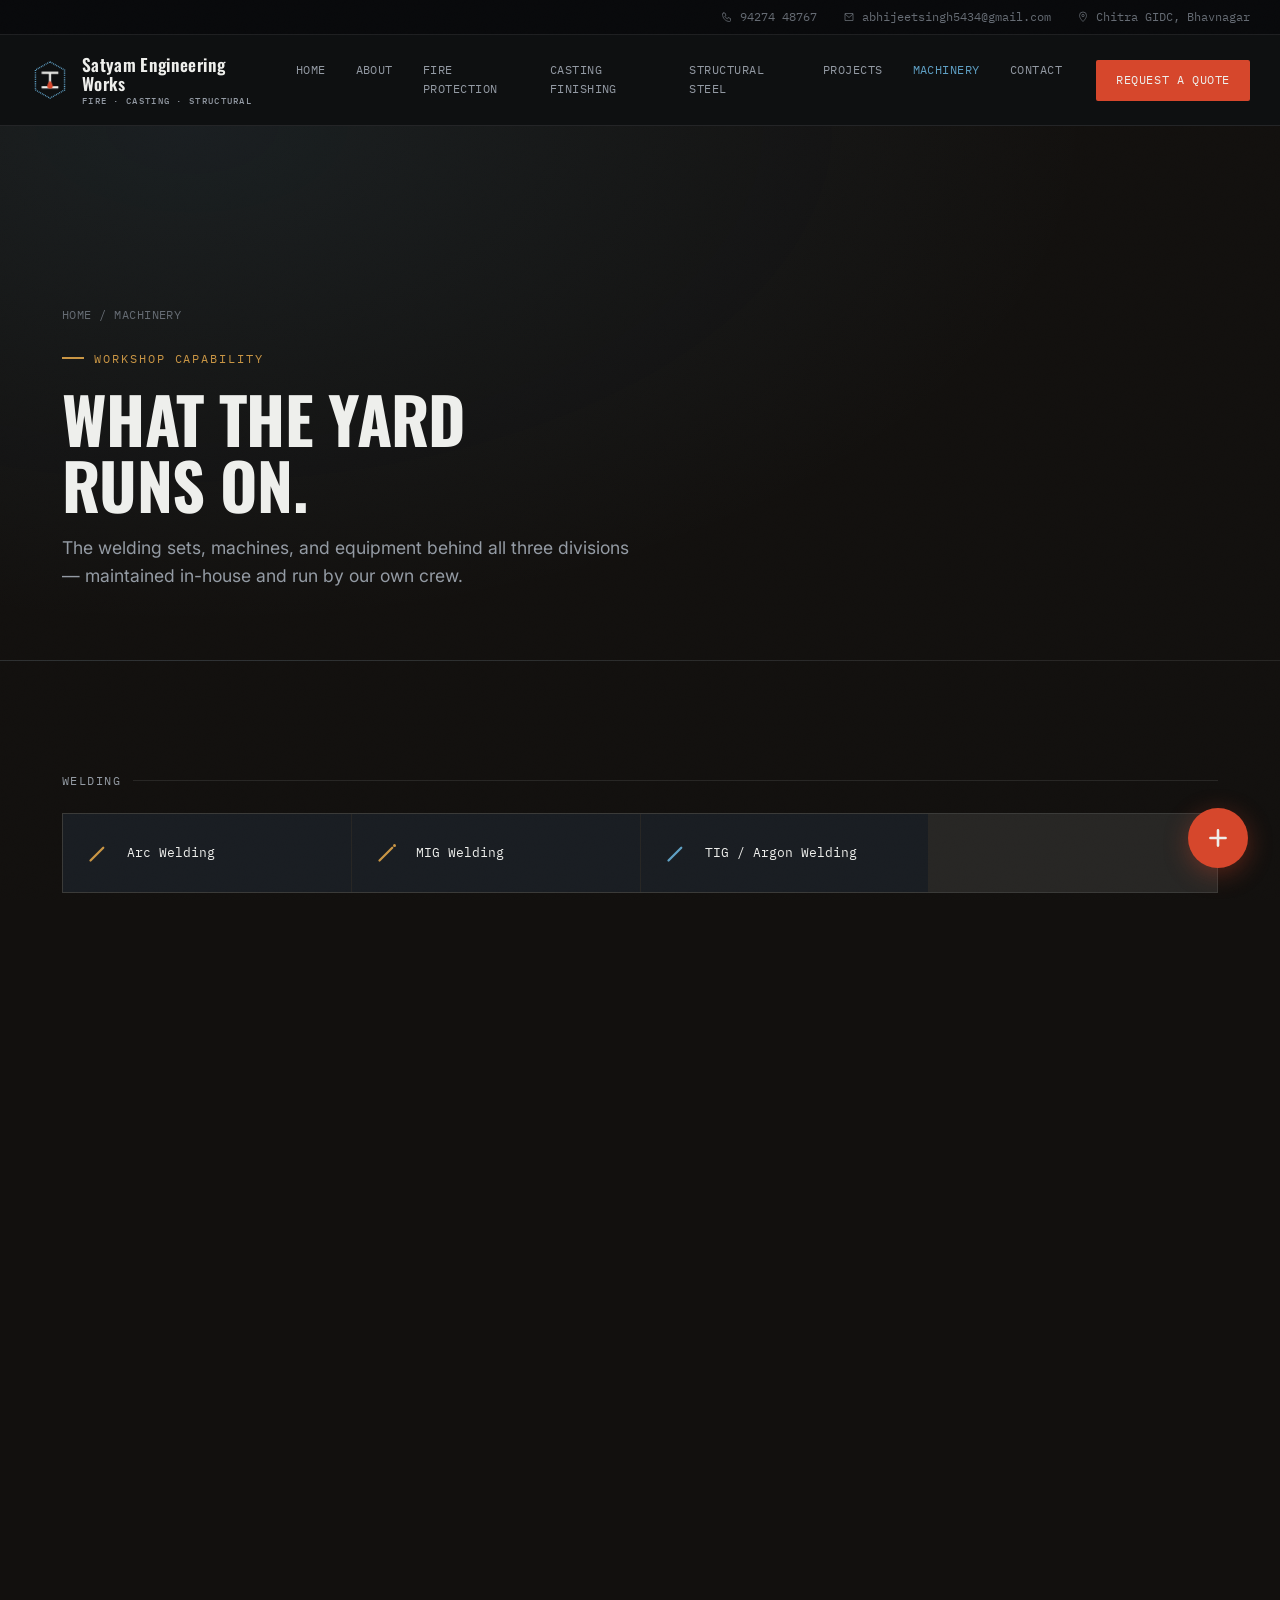
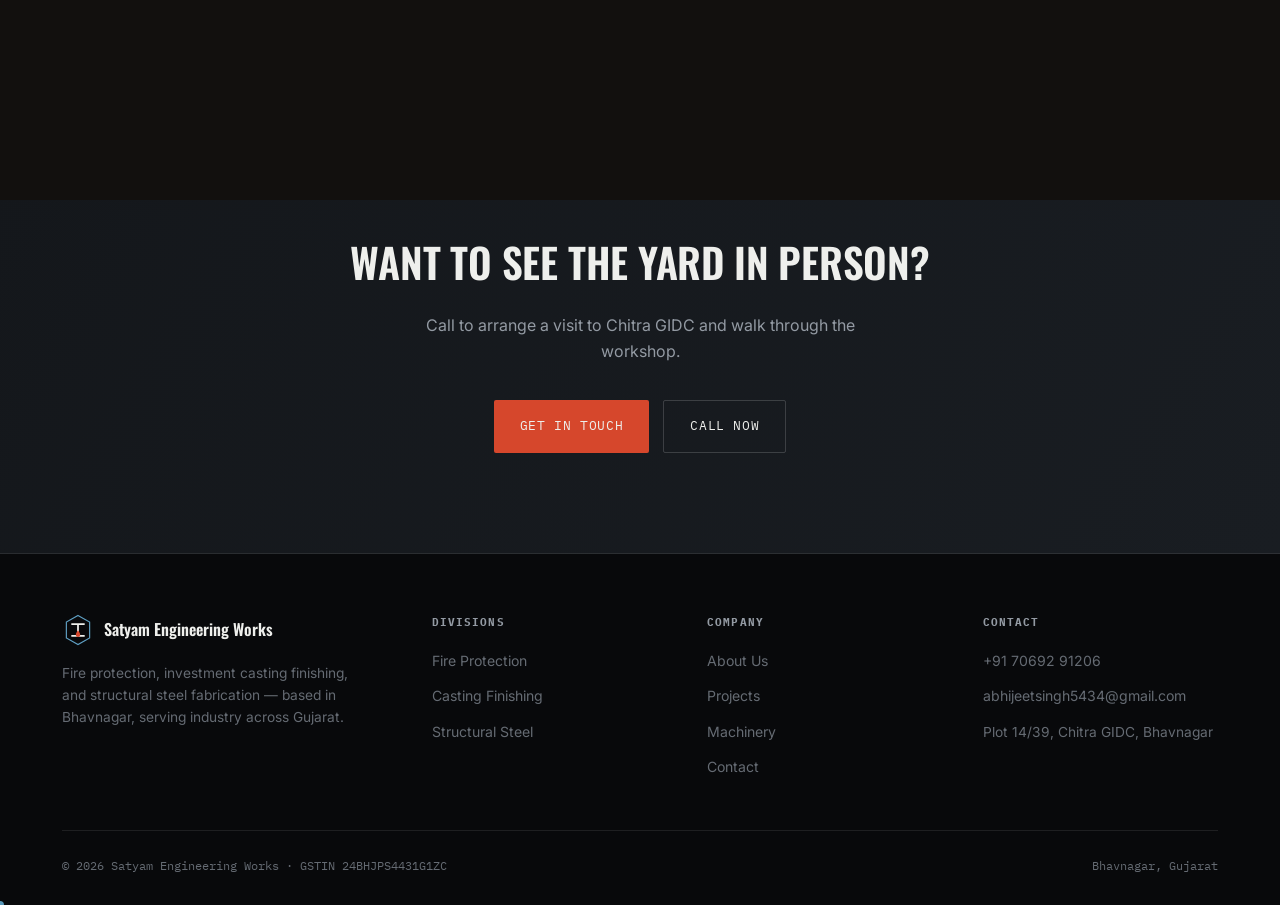
<file: machinery.html>
<!DOCTYPE html>
<html lang="en">
<head>
<meta charset="UTF-8">
<meta name="viewport" content="width=device-width, initial-scale=1.0">
<title>Machinery &amp; Workshop Capability | Satyam Engineering Works — Bhavnagar</title>
<meta name="description" content="Arc, MIG, and TIG welding, lathe and drill machines, grinders, buffing machines, blasting equipment, compressors, and cutting equipment.">
<link rel="preconnect" href="https://fonts.googleapis.com">
<link href="https://fonts.googleapis.com/css2?family=Oswald:wght@400;500;600;700&family=Inter:wght@400;500;600;700&family=IBM+Plex+Mono:wght@400;500;600&display=swap" rel="stylesheet">
<link rel="stylesheet" href="assets/style.css">
<script type="application/ld+json">
{
  "@context": "https://schema.org",
  "@type": "LocalBusiness",
  "name": "Satyam Engineering Works",
  "description": "Fire protection systems, investment casting finishing, and structural steel fabrication — based in Bhavnagar, serving industry across Gujarat.",
  "url": "https://tejasjoshi2412.github.io/satyam-engineering-works/",
  "telephone": "+91-70692-91206",
  "email": "abhijeetsingh5434@gmail.com",
  "address": {
    "@type": "PostalAddress",
    "streetAddress": "Plot no. 14/39, Chitra GIDC",
    "addressLocality": "Bhavnagar",
    "addressRegion": "Gujarat",
    "postalCode": "364004",
    "addressCountry": "IN"
  },
  "openingHoursSpecification": {
    "@type": "OpeningHoursSpecification",
    "dayOfWeek": ["Monday","Tuesday","Wednesday","Thursday","Friday","Saturday"],
    "opens": "09:00",
    "closes": "18:00"
  },
  "taxID": "24BHJPS4431G1ZC",
  "areaServed": "Gujarat",
  "priceRange": "$$",
  "hasOfferCatalog": {
    "@type": "OfferCatalog",
    "name": "Services",
    "itemListElement": [
      {"@type":"Offer","itemOffered":{"@type":"Service","name":"Fire Protection Systems"}},
      {"@type":"Offer","itemOffered":{"@type":"Service","name":"Investment Casting Finishing"}},
      {"@type":"Offer","itemOffered":{"@type":"Service","name":"Structural Steel Fabrication"}}
    ]
  }
}
</script>
</head>
<body>

<div class="grain"></div>

<div class="utility-bar">
  <div class="wrap utility-inner">
    <div class="utility-item"><svg viewBox="0 0 24 24" fill="none"><path d="M4 4h4l2 5-2.5 1.5a11 11 0 0 0 5 5L14 13l5 2v4a2 2 0 0 1-2 2C9.5 21 3 14.5 3 6a2 2 0 0 1 2-2z" stroke="currentColor" stroke-width="1.6" stroke-linejoin="round"/></svg><a href="tel:+919427448767">94274 48767</a></div>
    <div class="utility-item"><svg viewBox="0 0 24 24" fill="none"><path d="M4 5h16v14H4z" stroke="currentColor" stroke-width="1.6"/><path d="M4 6l8 7 8-7" stroke="currentColor" stroke-width="1.6"/></svg><a href="mailto:abhijeetsingh5434@gmail.com">abhijeetsingh5434@gmail.com</a></div>
    <div class="utility-item"><svg viewBox="0 0 24 24" fill="none"><path d="M12 21s7-6.5 7-12a7 7 0 1 0-14 0c0 5.5 7 12 7 12z" stroke="currentColor" stroke-width="1.6"/><circle cx="12" cy="9" r="2.4" stroke="currentColor" stroke-width="1.6"/></svg><span>Chitra GIDC, Bhavnagar</span></div>
  </div>
</div>

<header>
  <div class="wrap header-inner">
    <a class="brand" href="index.html">
      <svg class="brand-mark" viewBox="0 0 44 44" fill="none">
        <path class="mark-hex" d="M22 2 L38 11 V33 L22 42 L6 33 V11 Z" stroke="#5FA0C4" stroke-width="1.6"/>
        <path class="mark-beam" d="M14 14 H30 M22 14 V30 M14 30 H30" stroke="#EEEFEC" stroke-width="2.4" stroke-linecap="square"/>
        <path class="mark-flame" d="M22 22.5 C20 25.5 19 27 19 28.8 C19 30.3 20.3 31.5 22 31.5 C23.7 31.5 25 30.3 25 28.8 C25 27 24 25.5 22 22.5 Z" fill="#D6472C"/>
      </svg>
      <div class="brand-text">Satyam Engineering Works<span>Fire · Casting · Structural</span></div>
    </a>
    <nav>
      <div class="nav-links">
        <a href="index.html">Home</a>
        <a href="about.html">About</a>
        <a href="fire-protection.html">Fire Protection</a>
        <a href="casting-finishing.html">Casting Finishing</a>
        <a href="structural-steel.html">Structural Steel</a>
        <a href="projects.html">Projects</a>
        <a href="machinery.html" class="active" aria-current="page">Machinery</a>
        <a href="contact.html">Contact</a>
      </div>
      <a class="cta-btn" href="contact.html">Request a Quote</a>
      <button class="menu-toggle" aria-label="Menu"><span></span><span></span><span></span></button>
    </nav>
  </div>
</header>

<section class="page-header">
  <div class="wrap">
    <div class="breadcrumb"><a href="index.html">Home</a> / Machinery</div>
    <div class="eyebrow brass">Workshop Capability</div>
    <h1>What the yard<br>runs on.</h1>
    <p class="lead">The welding sets, machines, and equipment behind all three divisions — maintained in-house and run by our own crew.</p>
  </div>
</section>

<section>
  <div class="wrap">

    <div class="machine-group reveal">
      <div class="machine-group-title">Welding</div>
      <div class="machine-grid">
        <div class="machine-card"><svg class="machine-icon" viewBox="0 0 40 40" fill="none"><path d="M10 30 L22 18 L27 13" stroke="#C99544" stroke-width="3" stroke-linecap="round" fill="none"/></svg><span>Arc Welding</span></div>
        <div class="machine-card"><svg class="machine-icon" viewBox="0 0 40 40" fill="none"><path d="M10 30 L22 18 L27 13" stroke="#C99544" stroke-width="3" stroke-linecap="round" fill="none"/><circle cx="30" cy="10" r="2" fill="#C99544"/></svg><span>MIG Welding</span></div>
        <div class="machine-card"><svg class="machine-icon" viewBox="0 0 40 40" fill="none"><path d="M10 30 L22 18 L27 13" stroke="#5FA0C4" stroke-width="3" stroke-linecap="round" fill="none"/></svg><span>TIG / Argon Welding</span></div>
      </div>
    </div>

    <div class="machine-group reveal">
      <div class="machine-group-title">Machining</div>
      <div class="machine-grid">
        <div class="machine-card"><svg class="machine-icon" viewBox="0 0 40 40" fill="none"><rect x="6" y="18" width="28" height="6" stroke="#C99544" stroke-width="2"/><circle cx="30" cy="21" r="5" stroke="#C99544" stroke-width="2"/></svg><span>Lathe Machine</span></div>
        <div class="machine-card"><svg class="machine-icon" viewBox="0 0 40 40" fill="none"><line x1="20" y1="8" x2="20" y2="26" stroke="#C99544" stroke-width="3"/><rect x="14" y="26" width="12" height="8" stroke="#C99544" stroke-width="2"/></svg><span>Drill Machine</span></div>
      </div>
    </div>

    <div class="machine-group reveal">
      <div class="machine-group-title">Finishing &amp; Grinding</div>
      <div class="machine-grid">
        <div class="machine-card"><svg class="machine-icon" viewBox="0 0 40 40" fill="none"><circle cx="20" cy="20" r="13" stroke="#C99544" stroke-width="2"/></svg><span>Swing Grinder</span></div>
        <div class="machine-card"><svg class="machine-icon" viewBox="0 0 40 40" fill="none"><circle cx="20" cy="20" r="9" stroke="#C99544" stroke-width="2"/><line x1="20" y1="29" x2="20" y2="34" stroke="#C99544" stroke-width="2"/></svg><span>Angle Grinder</span></div>
        <div class="machine-card"><svg class="machine-icon" viewBox="0 0 40 40" fill="none"><path d="M10 30 L30 10" stroke="#C99544" stroke-width="3" stroke-linecap="round"/></svg><span>Die Grinder</span></div>
        <div class="machine-card"><svg class="machine-icon" viewBox="0 0 40 40" fill="none"><path d="M12 22 A8 8 0 1 1 20 30" stroke="#C99544" stroke-width="2" fill="none"/></svg><span>Buffing Machine</span></div>
      </div>
    </div>

    <div class="machine-group reveal">
      <div class="machine-group-title">Blasting</div>
      <div class="machine-grid">
        <div class="machine-card"><svg class="machine-icon" viewBox="0 0 40 40" fill="none"><path d="M6 14 L18 20 L6 26 Z" fill="#C99544"/></svg><span>Shot Blasting</span></div>
        <div class="machine-card"><svg class="machine-icon" viewBox="0 0 40 40" fill="none"><line x1="30" y1="7" x2="30" y2="33" stroke="#C99544" stroke-width="2"/><path d="M6 20 L24 20" stroke="#C99544" stroke-width="2"/></svg><span>Sand Blasting</span></div>
      </div>
    </div>

    <div class="machine-group reveal">
      <div class="machine-group-title">Utility &amp; Cutting</div>
      <div class="machine-grid">
        <div class="machine-card"><svg class="machine-icon" viewBox="0 0 40 40" fill="none"><rect x="8" y="16" width="24" height="12" rx="2" stroke="#C99544" stroke-width="2"/><circle cx="14" cy="28" r="3" stroke="#C99544" stroke-width="1.6"/><circle cx="26" cy="28" r="3" stroke="#C99544" stroke-width="1.6"/></svg><span>Air Compressors</span></div>
        <div class="machine-card"><svg class="machine-icon" viewBox="0 0 40 40" fill="none"><path d="M8 32 L32 8" stroke="#C99544" stroke-width="2"/><path d="M8 8 L32 32" stroke="#565F66" stroke-width="1" stroke-dasharray="2 2"/></svg><span>Cutting Equipment</span></div>
      </div>
    </div>

  </div>
</section>

<section class="cta-band">
  <div class="wrap reveal">
    <h2>Want to see the yard in person?</h2>
    <p>Call to arrange a visit to Chitra GIDC and walk through the workshop.</p>
    <div class="btn-row"><a class="btn btn-primary" href="contact.html">Get In Touch</a><a class="btn btn-outline" href="tel:+917069291206">Call Now</a></div>
  </div>
</section>

<footer>
  <div class="wrap">
    <div class="footer-grid">
      <div class="footer-col">
        <div class="footer-brand"><svg class="brand-mark" viewBox="0 0 44 44" fill="none"><path d="M22 2 L38 11 V33 L22 42 L6 33 V11 Z" stroke="#5FA0C4" stroke-width="1.6"/><path d="M14 14 H30 M22 14 V30 M14 30 H30" stroke="#EEEFEC" stroke-width="2.4" stroke-linecap="square"/><path d="M22 22.5 C20 25.5 19 27 19 28.8 C19 30.3 20.3 31.5 22 31.5 C23.7 31.5 25 30.3 25 28.8 C25 27 24 25.5 22 22.5 Z" fill="#D6472C"/></svg><span>Satyam Engineering Works</span></div>
        <p>Fire protection, investment casting finishing, and structural steel fabrication — based in Bhavnagar, serving industry across Gujarat.</p>
      </div>
      <div class="footer-col"><h4>Divisions</h4><ul><li><a href="fire-protection.html">Fire Protection</a></li><li><a href="casting-finishing.html">Casting Finishing</a></li><li><a href="structural-steel.html">Structural Steel</a></li></ul></div>
      <div class="footer-col"><h4>Company</h4><ul><li><a href="about.html">About Us</a></li><li><a href="projects.html">Projects</a></li><li><a href="machinery.html">Machinery</a></li><li><a href="contact.html">Contact</a></li></ul></div>
      <div class="footer-col"><h4>Contact</h4><ul><li><a href="tel:+917069291206">+91 70692 91206</a></li><li><a href="mailto:abhijeetsingh5434@gmail.com">abhijeetsingh5434@gmail.com</a></li><li><span style="color:var(--faint); font-size:0.86rem;">Plot 14/39, Chitra GIDC, Bhavnagar</span></li></ul></div>
    </div>
    <div class="footer-bottom"><p>© <span id="year"></span> Satyam Engineering Works · GSTIN 24BHJPS4431G1ZC</p><p>Bhavnagar, Gujarat</p></div>
  </div>
</footer>

<script src="assets/main.js"></script>
</body>
</html>
</file>
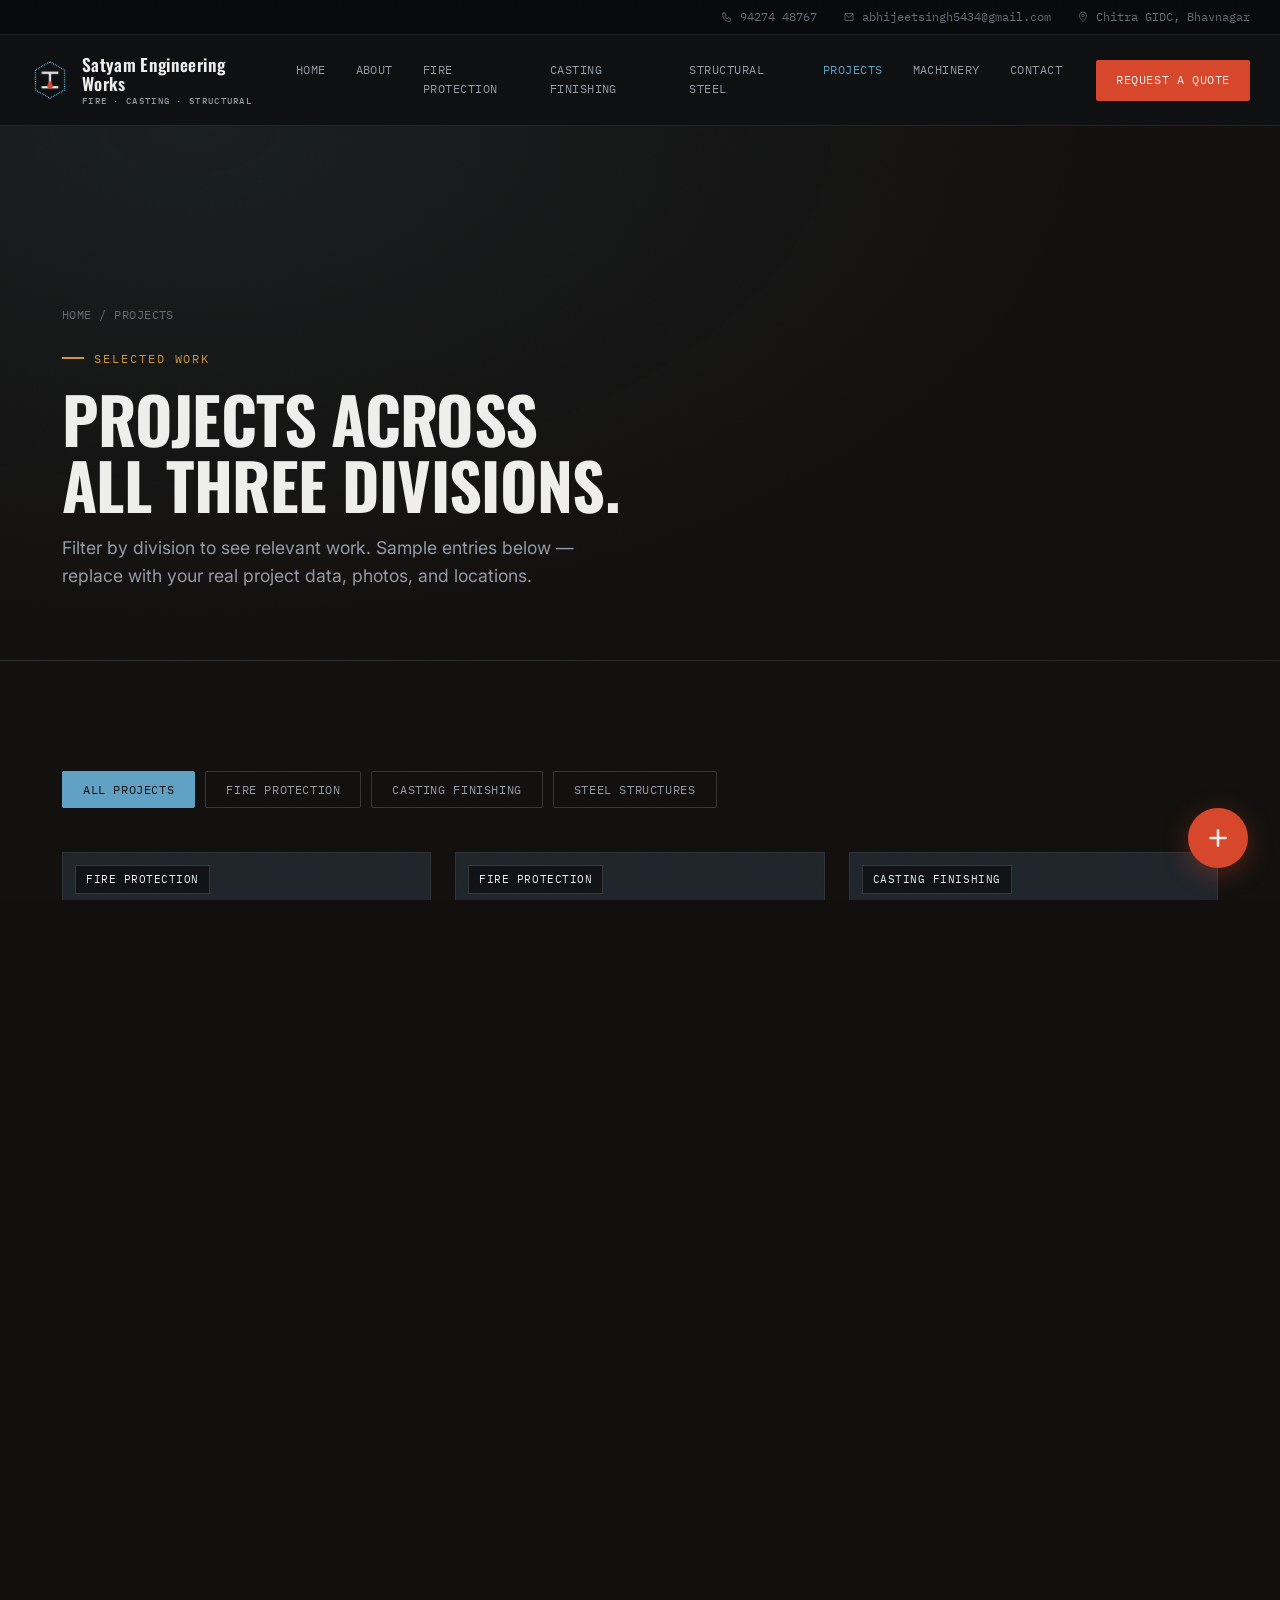
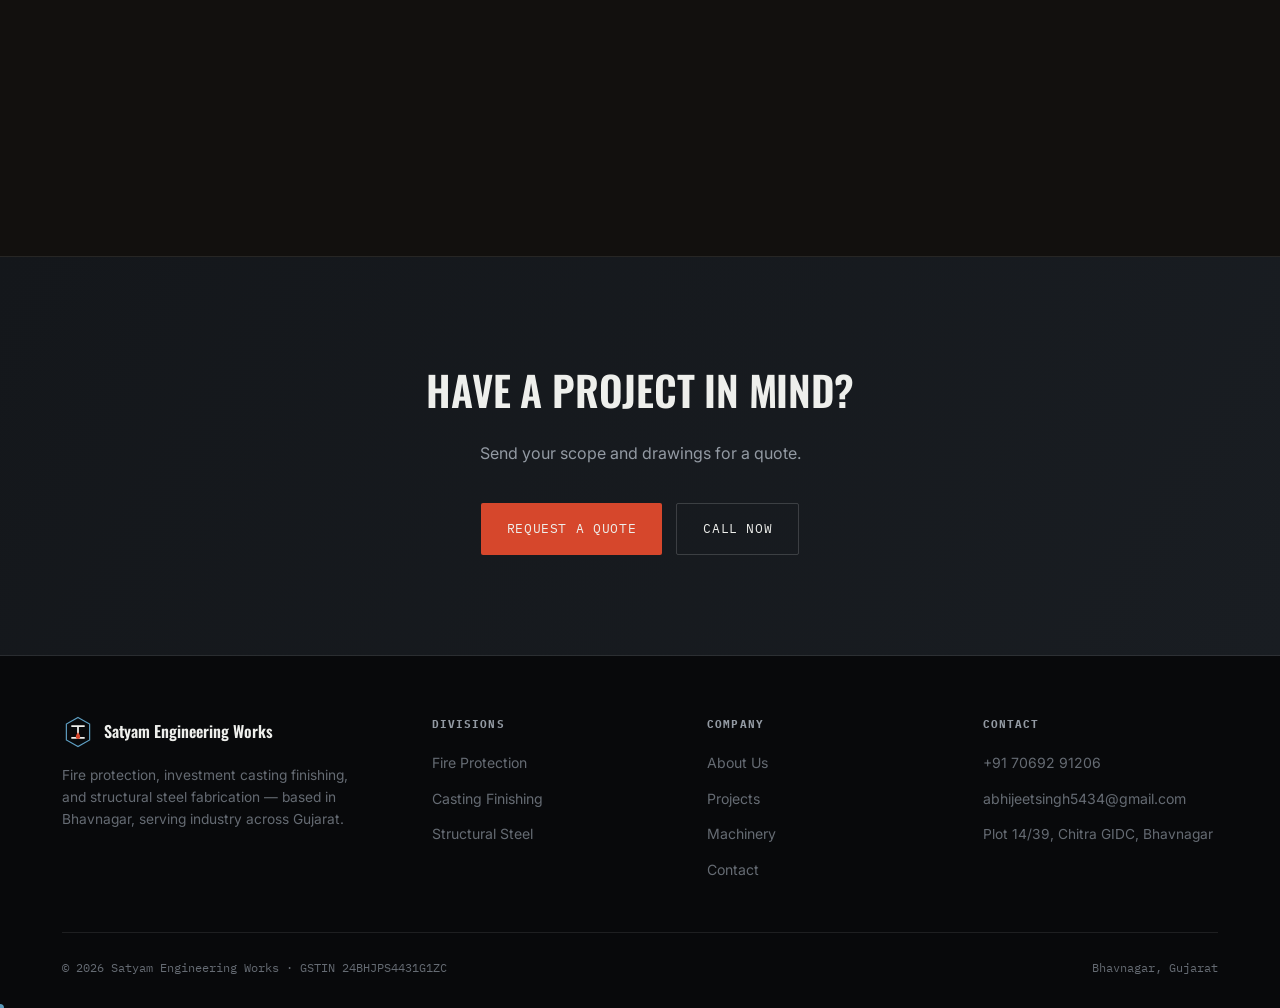
<file: projects.html>
<!DOCTYPE html>
<html lang="en">
<head>
<meta charset="UTF-8">
<meta name="viewport" content="width=device-width, initial-scale=1.0">
<title>Projects | Satyam Engineering Works — Bhavnagar</title>
<meta name="description" content="Project gallery across Fire Protection, Casting Finishing, and Structural Steel divisions.">
<link rel="preconnect" href="https://fonts.googleapis.com">
<link href="https://fonts.googleapis.com/css2?family=Oswald:wght@400;500;600;700&family=Inter:wght@400;500;600;700&family=IBM+Plex+Mono:wght@400;500;600&display=swap" rel="stylesheet">
<link rel="stylesheet" href="assets/style.css">
<script type="application/ld+json">
{
  "@context": "https://schema.org",
  "@type": "LocalBusiness",
  "name": "Satyam Engineering Works",
  "description": "Fire protection systems, investment casting finishing, and structural steel fabrication — based in Bhavnagar, serving industry across Gujarat.",
  "url": "https://tejasjoshi2412.github.io/satyam-engineering-works/",
  "telephone": "+91-70692-91206",
  "email": "abhijeetsingh5434@gmail.com",
  "address": {
    "@type": "PostalAddress",
    "streetAddress": "Plot no. 14/39, Chitra GIDC",
    "addressLocality": "Bhavnagar",
    "addressRegion": "Gujarat",
    "postalCode": "364004",
    "addressCountry": "IN"
  },
  "openingHoursSpecification": {
    "@type": "OpeningHoursSpecification",
    "dayOfWeek": ["Monday","Tuesday","Wednesday","Thursday","Friday","Saturday"],
    "opens": "09:00",
    "closes": "18:00"
  },
  "taxID": "24BHJPS4431G1ZC",
  "areaServed": "Gujarat",
  "priceRange": "$$",
  "hasOfferCatalog": {
    "@type": "OfferCatalog",
    "name": "Services",
    "itemListElement": [
      {"@type":"Offer","itemOffered":{"@type":"Service","name":"Fire Protection Systems"}},
      {"@type":"Offer","itemOffered":{"@type":"Service","name":"Investment Casting Finishing"}},
      {"@type":"Offer","itemOffered":{"@type":"Service","name":"Structural Steel Fabrication"}}
    ]
  }
}
</script>
</head>
<body>

<div class="grain"></div>

<div class="utility-bar">
  <div class="wrap utility-inner">
    <div class="utility-item"><svg viewBox="0 0 24 24" fill="none"><path d="M4 4h4l2 5-2.5 1.5a11 11 0 0 0 5 5L14 13l5 2v4a2 2 0 0 1-2 2C9.5 21 3 14.5 3 6a2 2 0 0 1 2-2z" stroke="currentColor" stroke-width="1.6" stroke-linejoin="round"/></svg><a href="tel:+919427448767">94274 48767</a></div>
    <div class="utility-item"><svg viewBox="0 0 24 24" fill="none"><path d="M4 5h16v14H4z" stroke="currentColor" stroke-width="1.6"/><path d="M4 6l8 7 8-7" stroke="currentColor" stroke-width="1.6"/></svg><a href="mailto:abhijeetsingh5434@gmail.com">abhijeetsingh5434@gmail.com</a></div>
    <div class="utility-item"><svg viewBox="0 0 24 24" fill="none"><path d="M12 21s7-6.5 7-12a7 7 0 1 0-14 0c0 5.5 7 12 7 12z" stroke="currentColor" stroke-width="1.6"/><circle cx="12" cy="9" r="2.4" stroke="currentColor" stroke-width="1.6"/></svg><span>Chitra GIDC, Bhavnagar</span></div>
  </div>
</div>

<header>
  <div class="wrap header-inner">
    <a class="brand" href="index.html">
      <svg class="brand-mark" viewBox="0 0 44 44" fill="none">
        <path class="mark-hex" d="M22 2 L38 11 V33 L22 42 L6 33 V11 Z" stroke="#5FA0C4" stroke-width="1.6"/>
        <path class="mark-beam" d="M14 14 H30 M22 14 V30 M14 30 H30" stroke="#EEEFEC" stroke-width="2.4" stroke-linecap="square"/>
        <path class="mark-flame" d="M22 22.5 C20 25.5 19 27 19 28.8 C19 30.3 20.3 31.5 22 31.5 C23.7 31.5 25 30.3 25 28.8 C25 27 24 25.5 22 22.5 Z" fill="#D6472C"/>
      </svg>
      <div class="brand-text">Satyam Engineering Works<span>Fire · Casting · Structural</span></div>
    </a>
    <nav>
      <div class="nav-links">
        <a href="index.html">Home</a>
        <a href="about.html">About</a>
        <a href="fire-protection.html">Fire Protection</a>
        <a href="casting-finishing.html">Casting Finishing</a>
        <a href="structural-steel.html">Structural Steel</a>
        <a href="projects.html" class="active" aria-current="page">Projects</a>
        <a href="machinery.html">Machinery</a>
        <a href="contact.html">Contact</a>
      </div>
      <a class="cta-btn" href="contact.html">Request a Quote</a>
      <button class="menu-toggle" aria-label="Menu"><span></span><span></span><span></span></button>
    </nav>
  </div>
</header>

<section class="page-header">
  <div class="wrap">
    <div class="breadcrumb"><a href="index.html">Home</a> / Projects</div>
    <div class="eyebrow brass">Selected Work</div>
    <h1>Projects across<br>all three divisions.</h1>
    <p class="lead">Filter by division to see relevant work. Sample entries below — replace with your real project data, photos, and locations.</p>
  </div>
</section>

<section>
  <div class="wrap">
    <div class="filter-bar reveal">
      <button class="filter-btn active" data-filter="all">All Projects</button>
      <button class="filter-btn" data-filter="fire">Fire Protection</button>
      <button class="filter-btn" data-filter="casting">Casting Finishing</button>
      <button class="filter-btn" data-filter="structural">Steel Structures</button>
    </div>

    <div class="project-grid">

      <div class="project-card reveal" data-category="fire">
        <div class="project-media"><span class="project-tag">Fire Protection</span>
          <svg viewBox="0 0 300 225"><rect width="300" height="225" fill="#20252C"/><rect x="0" y="170" width="300" height="55" fill="#191D22"/><path d="M40 172 H260" stroke="#5FA0C4" stroke-width="3"/><g transform="translate(220,172)"><circle r="16" fill="none" stroke="#D6472C" stroke-width="2"/></g></svg>
        </div>
        <div class="project-body"><h3>Warehouse Hydrant &amp; Sprinkler Install</h3><div class="project-meta"><span>Scope — Fire line erection, hydrant, sprinkler</span><span>Industry — Logistics Warehouse</span><span>Location — Bhavnagar GIDC</span></div></div>
      </div>

      <div class="project-card reveal reveal-delay-1" data-category="fire">
        <div class="project-media"><span class="project-tag">Fire Protection</span>
          <svg viewBox="0 0 300 225"><rect width="300" height="225" fill="#20252C"/><rect x="30" y="60" width="14" height="140" fill="none" stroke="#5FA0C4" stroke-width="2"/><rect x="240" y="60" width="14" height="140" fill="none" stroke="#5FA0C4" stroke-width="2"/><path d="M44 100 H240" stroke="#5FA0C4" stroke-width="2"/></svg>
        </div>
        <div class="project-body"><h3>Factory Fire Line Retrofit</h3><div class="project-meta"><span>Scope — Fire line replacement, testing</span><span>Industry — Manufacturing Plant</span><span>Location — Bhavnagar</span></div></div>
      </div>

      <div class="project-card reveal reveal-delay-2" data-category="casting">
        <div class="project-media"><span class="project-tag">Casting Finishing</span>
          <svg viewBox="0 0 300 225"><rect width="300" height="225" fill="#20252C"/><rect x="110" y="80" width="80" height="65" fill="none" stroke="#C99544" stroke-width="2"/><g fill="#D89B3C"><circle cx="90" cy="95" r="2"/><circle cx="80" cy="110" r="2"/></g></svg>
        </div>
        <div class="project-body"><h3>Foundry Casting Blast &amp; Polish Batch</h3><div class="project-meta"><span>Scope — Blasting, buffing, mirror polish</span><span>Industry — Iron Foundry</span><span>Location — Bhavnagar</span></div></div>
      </div>

      <div class="project-card reveal" data-category="casting">
        <div class="project-media"><span class="project-tag">Casting Finishing</span>
          <svg viewBox="0 0 300 225"><rect width="300" height="225" fill="#20252C"/><circle cx="150" cy="112" r="45" fill="none" stroke="#C99544" stroke-width="6"/></svg>
        </div>
        <div class="project-body"><h3>Precision Component Finishing Order</h3><div class="project-meta"><span>Scope — Fettling, die grinding, inspection</span><span>Industry — Precision Casting</span><span>Location — Chitra GIDC</span></div></div>
      </div>

      <div class="project-card reveal reveal-delay-1" data-category="structural">
        <div class="project-media"><span class="project-tag">Structural Steel</span>
          <svg viewBox="0 0 300 225"><rect width="300" height="225" fill="#20252C"/><path d="M60 190 L150 60 L240 190" stroke="#5FA0C4" stroke-width="2" fill="none"/><line x1="60" y1="190" x2="240" y2="190" stroke="#5FA0C4" stroke-width="2"/></svg>
        </div>
        <div class="project-body"><h3>Industrial Shed Frame Erection</h3><div class="project-meta"><span>Scope — Fabrication, erection, painting</span><span>Industry — Manufacturing Plant</span><span>Location — GIDC, Gujarat</span></div></div>
      </div>

      <div class="project-card reveal reveal-delay-2" data-category="structural">
        <div class="project-media"><span class="project-tag">Structural Steel</span>
          <svg viewBox="0 0 300 225"><rect width="300" height="225" fill="#20252C"/><rect x="70" y="70" width="160" height="110" fill="none" stroke="#5FA0C4" stroke-width="2"/><line x1="70" y1="125" x2="230" y2="125" stroke="#565F66" stroke-width="1.4"/></svg>
        </div>
        <div class="project-body"><h3>Mezzanine Floor Addition</h3><div class="project-meta"><span>Scope — Structural fabrication, erection</span><span>Industry — Warehouse</span><span>Location — Bhavnagar</span></div></div>
      </div>

    </div>
  </div>
</section>

<section class="cta-band">
  <div class="wrap reveal">
    <h2>Have a project in mind?</h2>
    <p>Send your scope and drawings for a quote.</p>
    <div class="btn-row"><a class="btn btn-primary" href="contact.html">Request a Quote</a><a class="btn btn-outline" href="tel:+917069291206">Call Now</a></div>
  </div>
</section>

<footer>
  <div class="wrap">
    <div class="footer-grid">
      <div class="footer-col">
        <div class="footer-brand"><svg class="brand-mark" viewBox="0 0 44 44" fill="none"><path d="M22 2 L38 11 V33 L22 42 L6 33 V11 Z" stroke="#5FA0C4" stroke-width="1.6"/><path d="M14 14 H30 M22 14 V30 M14 30 H30" stroke="#EEEFEC" stroke-width="2.4" stroke-linecap="square"/><path d="M22 22.5 C20 25.5 19 27 19 28.8 C19 30.3 20.3 31.5 22 31.5 C23.7 31.5 25 30.3 25 28.8 C25 27 24 25.5 22 22.5 Z" fill="#D6472C"/></svg><span>Satyam Engineering Works</span></div>
        <p>Fire protection, investment casting finishing, and structural steel fabrication — based in Bhavnagar, serving industry across Gujarat.</p>
      </div>
      <div class="footer-col"><h4>Divisions</h4><ul><li><a href="fire-protection.html">Fire Protection</a></li><li><a href="casting-finishing.html">Casting Finishing</a></li><li><a href="structural-steel.html">Structural Steel</a></li></ul></div>
      <div class="footer-col"><h4>Company</h4><ul><li><a href="about.html">About Us</a></li><li><a href="projects.html">Projects</a></li><li><a href="machinery.html">Machinery</a></li><li><a href="contact.html">Contact</a></li></ul></div>
      <div class="footer-col"><h4>Contact</h4><ul><li><a href="tel:+917069291206">+91 70692 91206</a></li><li><a href="mailto:abhijeetsingh5434@gmail.com">abhijeetsingh5434@gmail.com</a></li><li><span style="color:var(--faint); font-size:0.86rem;">Plot 14/39, Chitra GIDC, Bhavnagar</span></li></ul></div>
    </div>
    <div class="footer-bottom"><p>© <span id="year"></span> Satyam Engineering Works · GSTIN 24BHJPS4431G1ZC</p><p>Bhavnagar, Gujarat</p></div>
  </div>
</footer>

<script src="assets/main.js"></script>
</body>
</html>
</file>
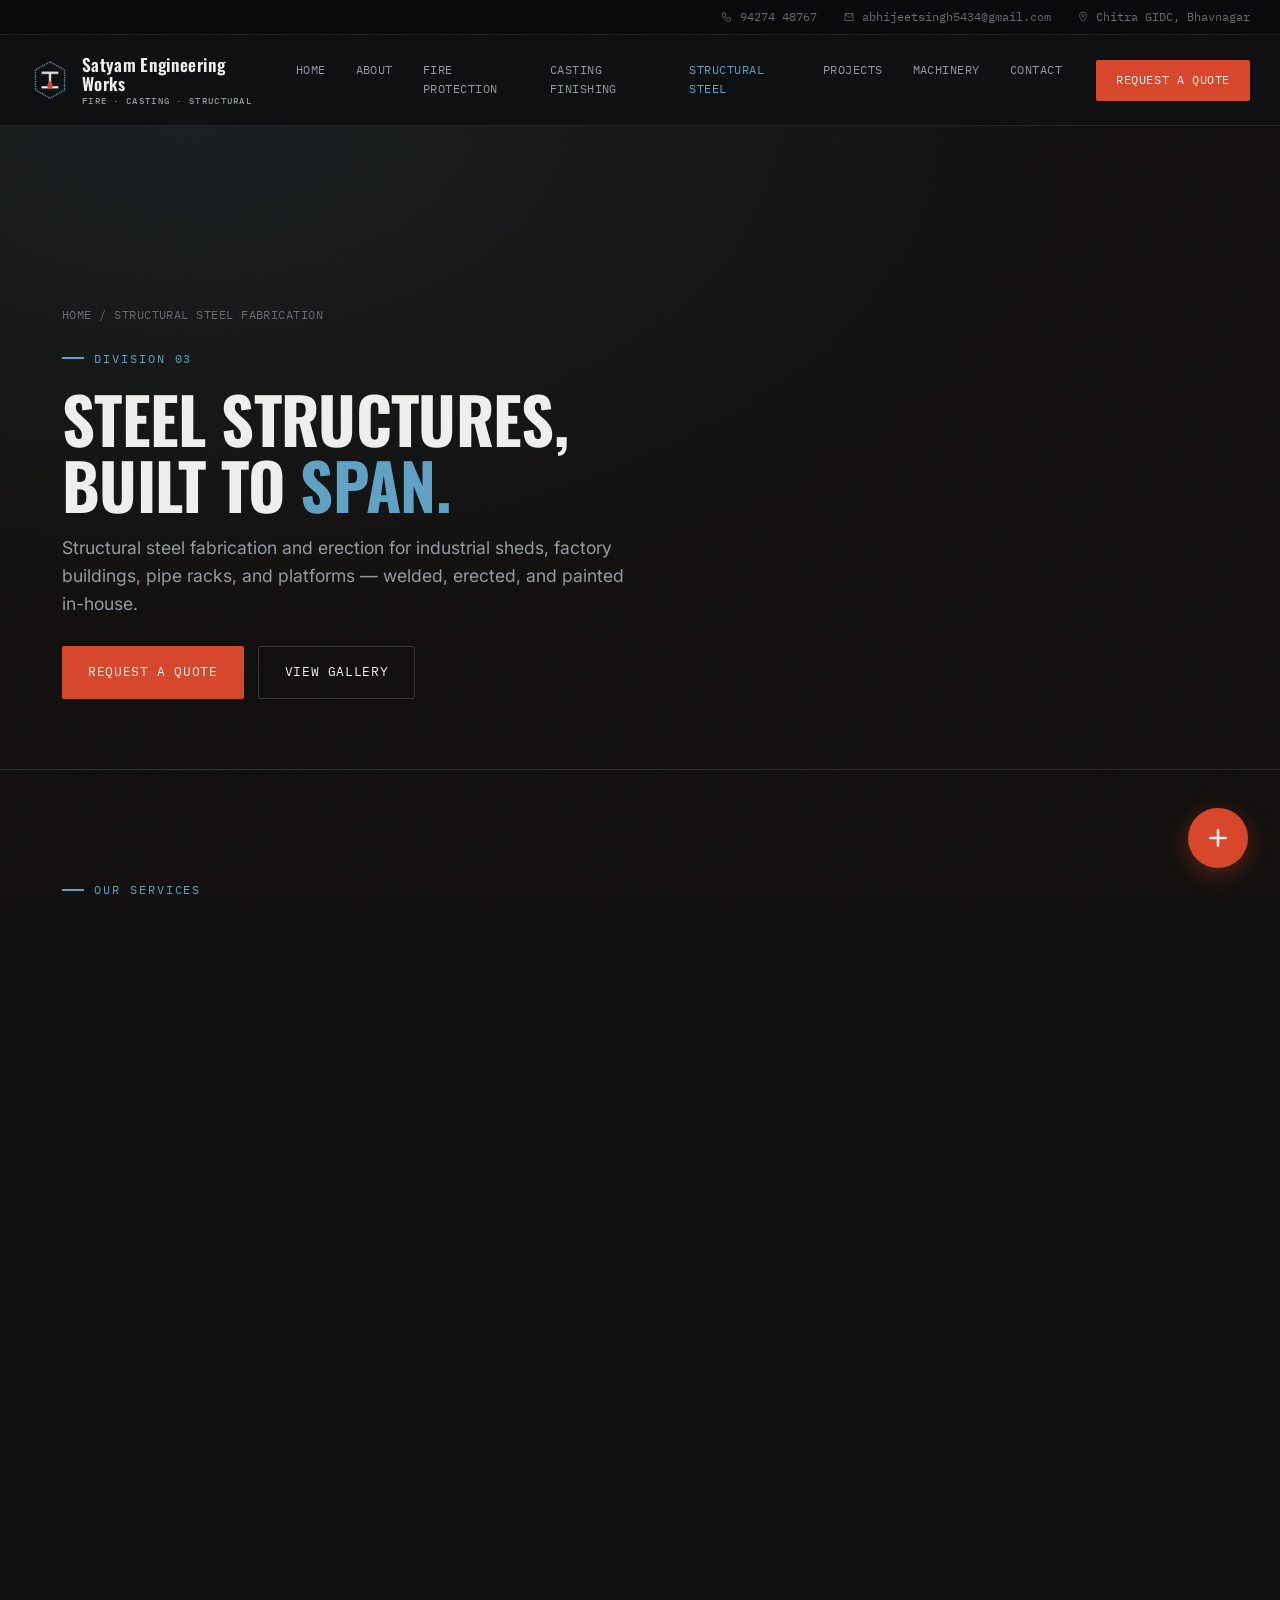
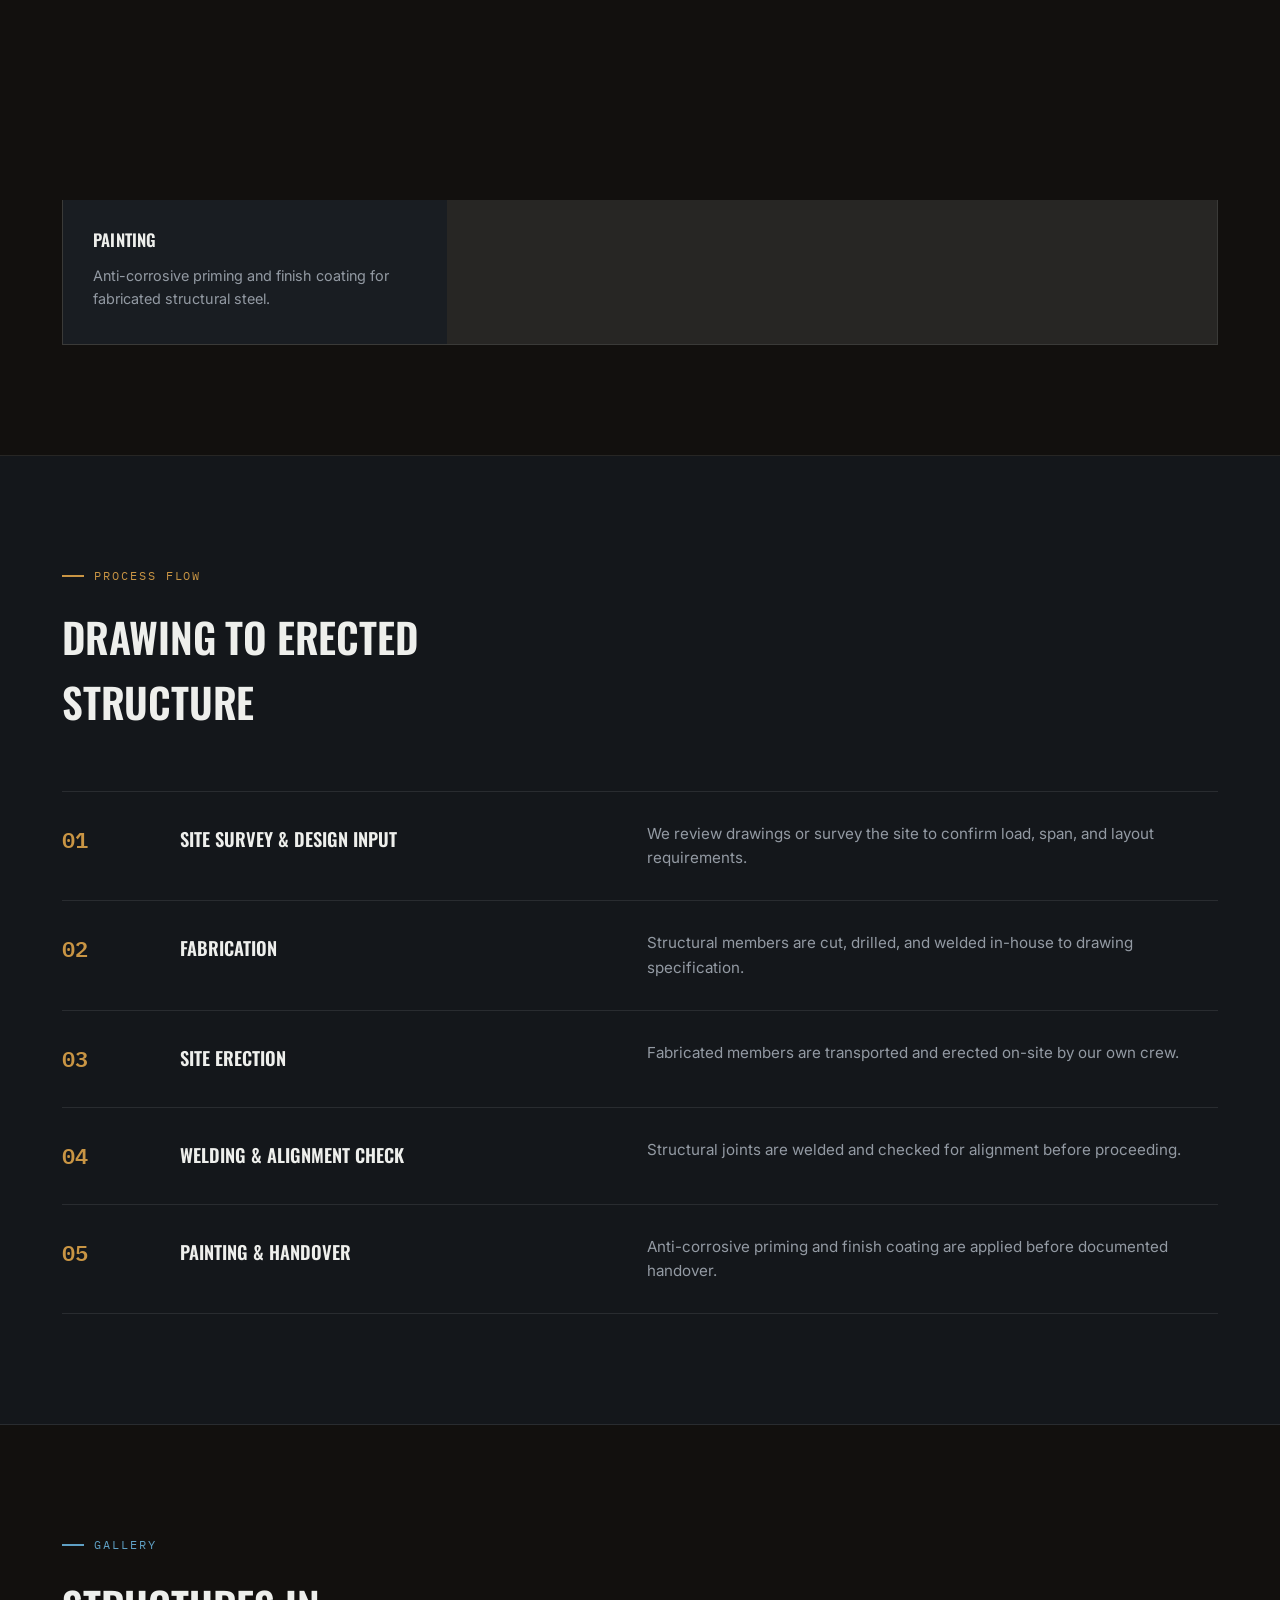
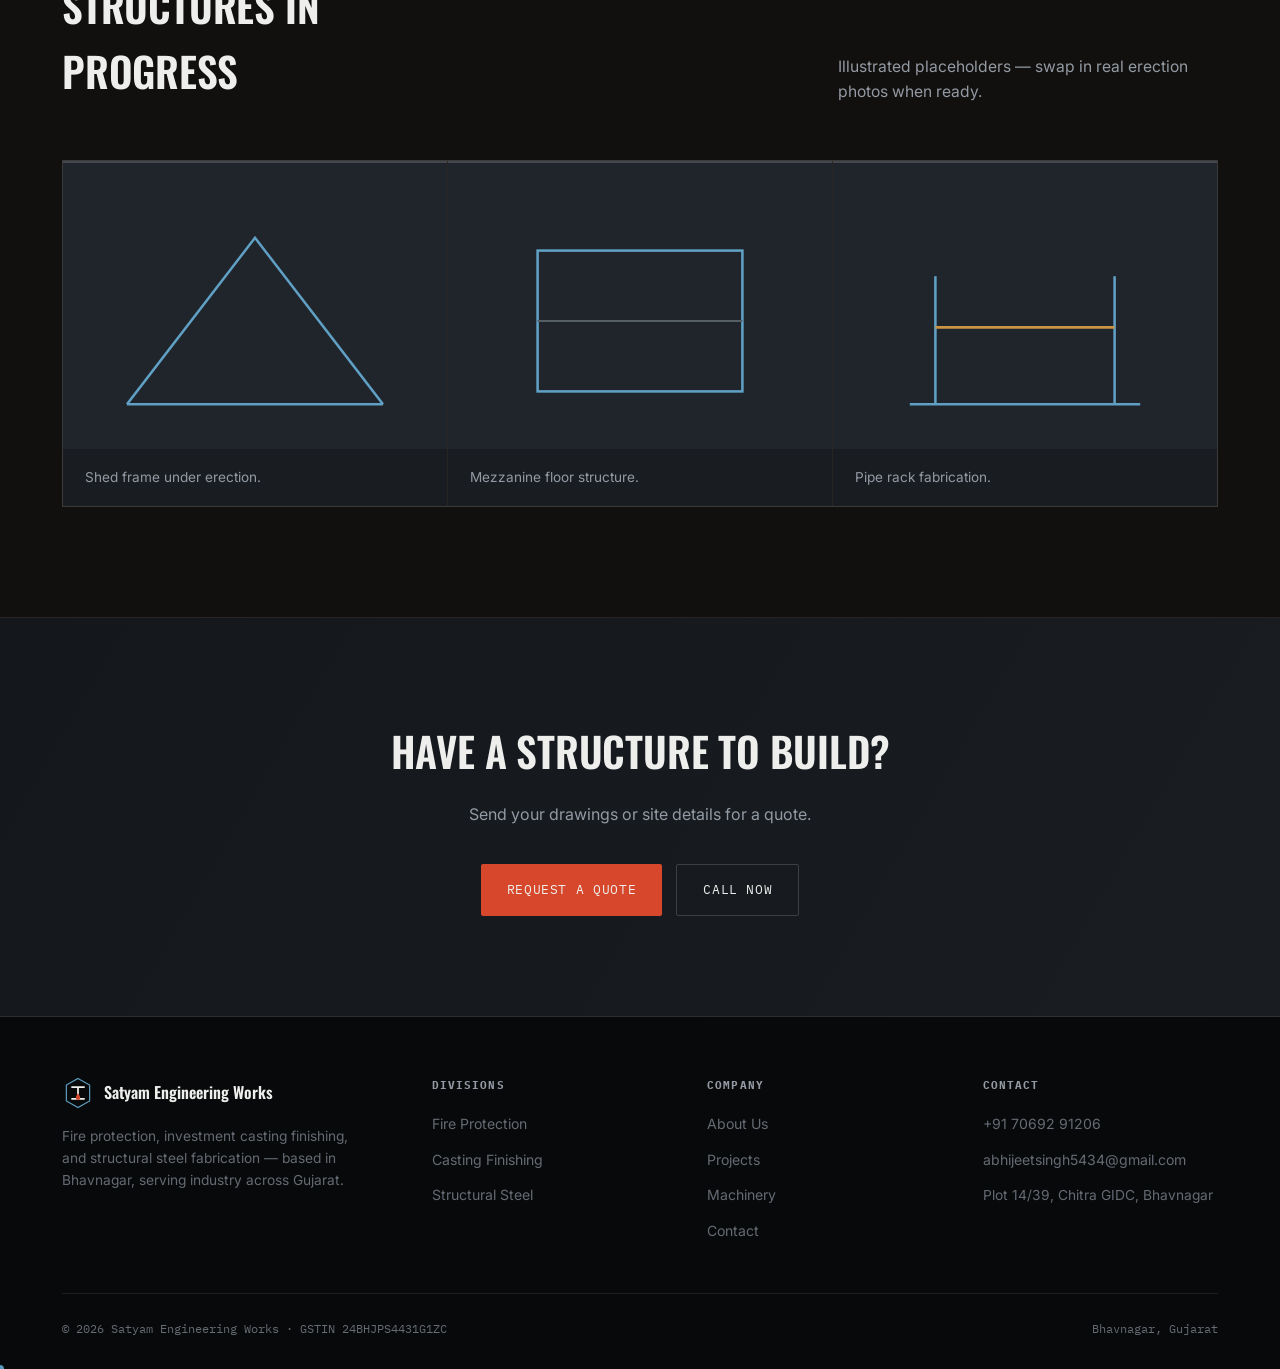
<file: structural-steel.html>
<!DOCTYPE html>
<html lang="en">
<head>
<meta charset="UTF-8">
<meta name="viewport" content="width=device-width, initial-scale=1.0">
<title>Structural Steel Fabrication | Satyam Engineering Works — Bhavnagar</title>
<meta name="description" content="Industrial sheds, factory buildings, pipe racks, platforms, staircases, mezzanine floors, and heavy fabrication — welded, erected, and painted in-house.">
<link rel="preconnect" href="https://fonts.googleapis.com">
<link href="https://fonts.googleapis.com/css2?family=Oswald:wght@400;500;600;700&family=Inter:wght@400;500;600;700&family=IBM+Plex+Mono:wght@400;500;600&display=swap" rel="stylesheet">
<link rel="stylesheet" href="assets/style.css">
<script type="application/ld+json">
{
  "@context": "https://schema.org",
  "@type": "LocalBusiness",
  "name": "Satyam Engineering Works",
  "description": "Fire protection systems, investment casting finishing, and structural steel fabrication — based in Bhavnagar, serving industry across Gujarat.",
  "url": "https://tejasjoshi2412.github.io/satyam-engineering-works/",
  "telephone": "+91-70692-91206",
  "email": "abhijeetsingh5434@gmail.com",
  "address": {
    "@type": "PostalAddress",
    "streetAddress": "Plot no. 14/39, Chitra GIDC",
    "addressLocality": "Bhavnagar",
    "addressRegion": "Gujarat",
    "postalCode": "364004",
    "addressCountry": "IN"
  },
  "openingHoursSpecification": {
    "@type": "OpeningHoursSpecification",
    "dayOfWeek": ["Monday","Tuesday","Wednesday","Thursday","Friday","Saturday"],
    "opens": "09:00",
    "closes": "18:00"
  },
  "taxID": "24BHJPS4431G1ZC",
  "areaServed": "Gujarat",
  "priceRange": "$$",
  "hasOfferCatalog": {
    "@type": "OfferCatalog",
    "name": "Services",
    "itemListElement": [
      {"@type":"Offer","itemOffered":{"@type":"Service","name":"Fire Protection Systems"}},
      {"@type":"Offer","itemOffered":{"@type":"Service","name":"Investment Casting Finishing"}},
      {"@type":"Offer","itemOffered":{"@type":"Service","name":"Structural Steel Fabrication"}}
    ]
  }
}
</script>
</head>
<body>

<div class="grain"></div>

<div class="utility-bar">
  <div class="wrap utility-inner">
    <div class="utility-item"><svg viewBox="0 0 24 24" fill="none"><path d="M4 4h4l2 5-2.5 1.5a11 11 0 0 0 5 5L14 13l5 2v4a2 2 0 0 1-2 2C9.5 21 3 14.5 3 6a2 2 0 0 1 2-2z" stroke="currentColor" stroke-width="1.6" stroke-linejoin="round"/></svg><a href="tel:+919427448767">94274 48767</a></div>
    <div class="utility-item"><svg viewBox="0 0 24 24" fill="none"><path d="M4 5h16v14H4z" stroke="currentColor" stroke-width="1.6"/><path d="M4 6l8 7 8-7" stroke="currentColor" stroke-width="1.6"/></svg><a href="mailto:abhijeetsingh5434@gmail.com">abhijeetsingh5434@gmail.com</a></div>
    <div class="utility-item"><svg viewBox="0 0 24 24" fill="none"><path d="M12 21s7-6.5 7-12a7 7 0 1 0-14 0c0 5.5 7 12 7 12z" stroke="currentColor" stroke-width="1.6"/><circle cx="12" cy="9" r="2.4" stroke="currentColor" stroke-width="1.6"/></svg><span>Chitra GIDC, Bhavnagar</span></div>
  </div>
</div>

<header>
  <div class="wrap header-inner">
    <a class="brand" href="index.html">
      <svg class="brand-mark" viewBox="0 0 44 44" fill="none">
        <path class="mark-hex" d="M22 2 L38 11 V33 L22 42 L6 33 V11 Z" stroke="#5FA0C4" stroke-width="1.6"/>
        <path class="mark-beam" d="M14 14 H30 M22 14 V30 M14 30 H30" stroke="#EEEFEC" stroke-width="2.4" stroke-linecap="square"/>
        <path class="mark-flame" d="M22 22.5 C20 25.5 19 27 19 28.8 C19 30.3 20.3 31.5 22 31.5 C23.7 31.5 25 30.3 25 28.8 C25 27 24 25.5 22 22.5 Z" fill="#D6472C"/>
      </svg>
      <div class="brand-text">Satyam Engineering Works<span>Fire · Casting · Structural</span></div>
    </a>
    <nav>
      <div class="nav-links">
        <a href="index.html">Home</a>
        <a href="about.html">About</a>
        <a href="fire-protection.html">Fire Protection</a>
        <a href="casting-finishing.html">Casting Finishing</a>
        <a href="structural-steel.html" class="active" aria-current="page">Structural Steel</a>
        <a href="projects.html">Projects</a>
        <a href="machinery.html">Machinery</a>
        <a href="contact.html">Contact</a>
      </div>
      <a class="cta-btn" href="contact.html">Request a Quote</a>
      <button class="menu-toggle" aria-label="Menu"><span></span><span></span><span></span></button>
    </nav>
  </div>
</header>

<section class="page-header">
  <div class="wrap">
    <div class="breadcrumb"><a href="index.html">Home</a> / Structural Steel Fabrication</div>
    <div class="eyebrow argon">Division 03</div>
    <h1>Steel structures,<br>built to <em>span.</em></h1>
    <p class="lead">Structural steel fabrication and erection for industrial sheds, factory buildings, pipe racks, and platforms — welded, erected, and painted in-house.</p>
    <div class="btn-row" style="margin-top:28px;"><a class="btn btn-primary" href="contact.html">Request a Quote</a><a class="btn btn-outline" href="#gallery">View Gallery</a></div>
  </div>
</section>

<section>
  <div class="wrap">
    <div class="section-head reveal">
      <div><div class="eyebrow argon">Our Services</div><h2>Structural work, start to finish</h2></div>
      <p class="section-note">Fabrication, erection, and painting handled by the same crew.</p>
    </div>
    <div class="card-grid">
      <div class="card argon reveal"><svg class="card-icon" viewBox="0 0 40 40" fill="none"><path d="M8 30 L20 12 L32 30" stroke="#5FA0C4" stroke-width="2" fill="none" stroke-linejoin="round"/><line x1="8" y1="30" x2="8" y2="34" stroke="#5FA0C4" stroke-width="2"/><line x1="32" y1="30" x2="32" y2="34" stroke="#5FA0C4" stroke-width="2"/></svg><h3>Industrial Sheds</h3><p>Fabrication and erection of shed frameworks, columns, and roof structures.</p></div>
      <div class="card argon reveal reveal-delay-1"><svg class="card-icon" viewBox="0 0 40 40" fill="none"><rect x="8" y="14" width="24" height="18" stroke="#5FA0C4" stroke-width="2"/><line x1="8" y1="22" x2="32" y2="22" stroke="#5FA0C4" stroke-width="1.2"/></svg><h3>Factory Buildings</h3><p>Complete structural framework fabrication for factory and plant buildings.</p></div>
      <div class="card argon reveal reveal-delay-2"><svg class="card-icon" viewBox="0 0 40 40" fill="none"><line x1="8" y1="30" x2="32" y2="30" stroke="#5FA0C4" stroke-width="2"/><line x1="12" y1="30" x2="12" y2="12" stroke="#5FA0C4" stroke-width="2"/><line x1="28" y1="30" x2="28" y2="12" stroke="#5FA0C4" stroke-width="2"/><line x1="12" y1="16" x2="28" y2="16" stroke="#C99544" stroke-width="2"/></svg><h3>Pipe Racks</h3><p>Structural pipe rack fabrication and erection for process piping support.</p></div>
      <div class="card argon reveal"><svg class="card-icon" viewBox="0 0 40 40" fill="none"><rect x="8" y="20" width="24" height="6" stroke="#5FA0C4" stroke-width="2"/><line x1="12" y1="26" x2="12" y2="32" stroke="#5FA0C4" stroke-width="2"/><line x1="28" y1="26" x2="28" y2="32" stroke="#5FA0C4" stroke-width="2"/></svg><h3>Platforms</h3><p>Custom-built industrial platforms and walkways fabricated for access.</p></div>
      <div class="card argon reveal reveal-delay-1"><svg class="card-icon" viewBox="0 0 40 40" fill="none"><path d="M7 30 H13 V26 H19 V22 H25 V18 H31" stroke="#5FA0C4" stroke-width="2" fill="none" stroke-linejoin="round"/></svg><h3>Staircases</h3><p>Industrial staircases fabricated and installed for site access and egress.</p></div>
      <div class="card argon reveal reveal-delay-2"><svg class="card-icon" viewBox="0 0 40 40" fill="none"><rect x="8" y="10" width="24" height="22" stroke="#5FA0C4" stroke-width="2"/><line x1="8" y1="21" x2="32" y2="21" stroke="#5FA0C4" stroke-width="1.5"/></svg><h3>Mezzanine Floors</h3><p>Mezzanine floor structures for additional usable space within existing buildings.</p></div>
      <div class="card argon reveal"><svg class="card-icon" viewBox="0 0 40 40" fill="none"><path d="M9 8 H31 M20 8 V32 M9 32 H31" stroke="#5FA0C4" stroke-width="3" stroke-linecap="square"/></svg><h3>Heavy Fabrication</h3><p>Large-scale structural member cutting, welding, and assembly to drawing spec.</p></div>
      <div class="card argon reveal reveal-delay-1"><svg class="card-icon" viewBox="0 0 40 40" fill="none"><line x1="10" y1="32" x2="10" y2="8" stroke="#5FA0C4" stroke-width="2"/><line x1="10" y1="8" x2="30" y2="14" stroke="#5FA0C4" stroke-width="2"/><rect x="22" y="24" width="8" height="6" stroke="#D6472C" stroke-width="2"/></svg><h3>Site Erection</h3><p>On-site erection and alignment of fabricated structures by our own crew.</p></div>
      <div class="card argon reveal reveal-delay-2"><svg class="card-icon" viewBox="0 0 40 40" fill="none"><path d="M10 30 L22 18" stroke="#5FA0C4" stroke-width="3" stroke-linecap="round"/><path d="M22 18 L27 13" stroke="#565F66" stroke-width="3" stroke-linecap="round"/></svg><h3>Welding</h3><p>Structural welding to relevant standards, with joint inspection before handover.</p></div>
      <div class="card argon reveal"><svg class="card-icon" viewBox="0 0 40 40" fill="none"><rect x="10" y="14" width="20" height="14" stroke="#5FA0C4" stroke-width="2"/><path d="M14 14 V10 M20 14 V10 M26 14 V10" stroke="#C99544" stroke-width="2"/></svg><h3>Painting</h3><p>Anti-corrosive priming and finish coating for fabricated structural steel.</p></div>
    </div>
  </div>
</section>

<section class="section-dark">
  <div class="wrap">
    <div class="section-head reveal">
      <div><div class="eyebrow brass">Process Flow</div><h2>Drawing to erected structure</h2></div>
    </div>
    <div class="process-list reveal">
      <div class="process-item"><div class="process-num">01</div><div class="process-title">Site Survey &amp; Design Input</div><div class="process-desc">We review drawings or survey the site to confirm load, span, and layout requirements.</div></div>
      <div class="process-item"><div class="process-num">02</div><div class="process-title">Fabrication</div><div class="process-desc">Structural members are cut, drilled, and welded in-house to drawing specification.</div></div>
      <div class="process-item"><div class="process-num">03</div><div class="process-title">Site Erection</div><div class="process-desc">Fabricated members are transported and erected on-site by our own crew.</div></div>
      <div class="process-item"><div class="process-num">04</div><div class="process-title">Welding &amp; Alignment Check</div><div class="process-desc">Structural joints are welded and checked for alignment before proceeding.</div></div>
      <div class="process-item"><div class="process-num">05</div><div class="process-title">Painting &amp; Handover</div><div class="process-desc">Anti-corrosive priming and finish coating are applied before documented handover.</div></div>
    </div>
  </div>
</section>

<section id="gallery">
  <div class="wrap">
    <div class="section-head reveal">
      <div><div class="eyebrow argon">Gallery</div><h2>Structures in progress</h2></div>
      <p class="section-note">Illustrated placeholders — swap in real erection photos when ready.</p>
    </div>
    <div class="card-grid">
      <div class="card argon reveal" style="padding:0; overflow:hidden;"><svg viewBox="0 0 300 225" style="width:100%;"><rect width="300" height="225" fill="#20252C"/><path d="M50 190 L150 60 L250 190" stroke="#5FA0C4" stroke-width="2" fill="none"/><line x1="50" y1="190" x2="250" y2="190" stroke="#5FA0C4" stroke-width="2"/></svg><div style="padding:18px 22px;"><p style="color:var(--mute); font-size:0.85rem;">Shed frame under erection.</p></div></div>
      <div class="card argon reveal reveal-delay-1" style="padding:0; overflow:hidden;"><svg viewBox="0 0 300 225" style="width:100%;"><rect width="300" height="225" fill="#20252C"/><rect x="70" y="70" width="160" height="110" fill="none" stroke="#5FA0C4" stroke-width="2"/><line x1="70" y1="125" x2="230" y2="125" stroke="#565F66" stroke-width="1.4"/></svg><div style="padding:18px 22px;"><p style="color:var(--mute); font-size:0.85rem;">Mezzanine floor structure.</p></div></div>
      <div class="card argon reveal reveal-delay-2" style="padding:0; overflow:hidden;"><svg viewBox="0 0 300 225" style="width:100%;"><rect width="300" height="225" fill="#20252C"/><line x1="60" y1="190" x2="240" y2="190" stroke="#5FA0C4" stroke-width="2"/><line x1="80" y1="190" x2="80" y2="90" stroke="#5FA0C4" stroke-width="2"/><line x1="220" y1="190" x2="220" y2="90" stroke="#5FA0C4" stroke-width="2"/><line x1="80" y1="130" x2="220" y2="130" stroke="#C99544" stroke-width="2"/></svg><div style="padding:18px 22px;"><p style="color:var(--mute); font-size:0.85rem;">Pipe rack fabrication.</p></div></div>
    </div>
  </div>
</section>

<section class="cta-band">
  <div class="wrap reveal">
    <h2>Have a structure to build?</h2>
    <p>Send your drawings or site details for a quote.</p>
    <div class="btn-row"><a class="btn btn-primary" href="contact.html">Request a Quote</a><a class="btn btn-outline" href="tel:+917069291206">Call Now</a></div>
  </div>
</section>

<footer>
  <div class="wrap">
    <div class="footer-grid">
      <div class="footer-col">
        <div class="footer-brand"><svg class="brand-mark" viewBox="0 0 44 44" fill="none"><path d="M22 2 L38 11 V33 L22 42 L6 33 V11 Z" stroke="#5FA0C4" stroke-width="1.6"/><path d="M14 14 H30 M22 14 V30 M14 30 H30" stroke="#EEEFEC" stroke-width="2.4" stroke-linecap="square"/><path d="M22 22.5 C20 25.5 19 27 19 28.8 C19 30.3 20.3 31.5 22 31.5 C23.7 31.5 25 30.3 25 28.8 C25 27 24 25.5 22 22.5 Z" fill="#D6472C"/></svg><span>Satyam Engineering Works</span></div>
        <p>Fire protection, investment casting finishing, and structural steel fabrication — based in Bhavnagar, serving industry across Gujarat.</p>
      </div>
      <div class="footer-col"><h4>Divisions</h4><ul><li><a href="fire-protection.html">Fire Protection</a></li><li><a href="casting-finishing.html">Casting Finishing</a></li><li><a href="structural-steel.html">Structural Steel</a></li></ul></div>
      <div class="footer-col"><h4>Company</h4><ul><li><a href="about.html">About Us</a></li><li><a href="projects.html">Projects</a></li><li><a href="machinery.html">Machinery</a></li><li><a href="contact.html">Contact</a></li></ul></div>
      <div class="footer-col"><h4>Contact</h4><ul><li><a href="tel:+917069291206">+91 70692 91206</a></li><li><a href="mailto:abhijeetsingh5434@gmail.com">abhijeetsingh5434@gmail.com</a></li><li><span style="color:var(--faint); font-size:0.86rem;">Plot 14/39, Chitra GIDC, Bhavnagar</span></li></ul></div>
    </div>
    <div class="footer-bottom"><p>© <span id="year"></span> Satyam Engineering Works · GSTIN 24BHJPS4431G1ZC</p><p>Bhavnagar, Gujarat</p></div>
  </div>
</footer>

<script src="assets/main.js"></script>
</body>
</html>
</file>
<file: assets/style.css>
/* ===================================================================
   SATYAM ENGINEERING WORKS — PREMIUM SITE DESIGN SYSTEM
   Palette logic: each division carries its own accent —
   Ember (fire), Brass (casting/machinery), Argon (structural/welding).
   =================================================================== */

:root{
  --ink: #12100E;
  --ink-raised: #14171B;
  --plate: #191D22;
  --plate-raised: #20252C;
  --line: rgba(255,255,255,0.09);
  --line-strong: rgba(255,255,255,0.16);

  --paper: #EEEFEC;
  --mute: #939AA3;
  --faint: #656B73;

  --ember: #D6472C;
  --ember-dim: #8C3524;
  --brass: #C99544;
  --brass-dim: #8A6A34;
  --argon: #5FA0C4;
  --argon-dim: #3E6A82;

  --f-display: 'Oswald', sans-serif;
  --f-body: 'Inter', sans-serif;
  --f-mono: 'IBM Plex Mono', monospace;

  --container: 1220px;
}

*{ margin:0; padding:0; box-sizing:border-box; }
html{ scroll-behavior:smooth; }
body{
  background:var(--ink);
  color:var(--paper);
  font-family:var(--f-body);
  line-height:1.6;
  -webkit-font-smoothing:antialiased;
  overflow-x:hidden;
}
a{ color:inherit; text-decoration:none; }
img,svg{ display:block; max-width:100%; }
ul{ list-style:none; }
button{ font-family:inherit; cursor:pointer; background:none; border:none; color:inherit; }

.wrap{ max-width:var(--container); margin:0 auto; padding:0 32px; }

::selection{ background:var(--ember); color:var(--ink); }
a:focus-visible, button:focus-visible, input:focus-visible, textarea:focus-visible{
  outline:2px solid var(--argon);
  outline-offset:3px;
}
@media (prefers-reduced-motion: reduce){
  *{ animation:none !important; transition:none !important; scroll-behavior:auto !important; }
}

/* ---------- Texture ---------- */
.grain{
  position:fixed; inset:0; pointer-events:none; z-index:2;
  opacity:0.03; mix-blend-mode:overlay;
  background-image:url("data:image/svg+xml,%3Csvg xmlns='http://www.w3.org/2000/svg' width='120' height='120'%3E%3Cfilter id='n'%3E%3CfeTurbulence type='fractalNoise' baseFrequency='0.9' numOctaves='2' stitchTiles='stitch'/%3E%3C/filter%3E%3Crect width='100%25' height='100%25' filter='url(%23n)'/%3E%3C/svg%3E");
}

/* ---------- Utility bar ---------- */
.utility-bar{ background:#08090B; border-bottom:1px solid var(--line); }
.utility-inner{
  display:flex; justify-content:flex-end; gap:26px;
  padding:8px 0; flex-wrap:wrap;
}
.utility-item{
  display:flex; align-items:center; gap:7px;
  font-family:var(--f-mono); font-size:0.72rem; color:var(--faint);
}
.utility-item svg{ width:12px; height:12px; flex-shrink:0; }
.utility-item a:hover{ color:var(--argon); }

/* ---------- Animated logo mark ---------- */
.mark-hex{ stroke-dasharray:1; stroke-dashoffset:1; animation:drawHex 1.3s ease forwards; }
.mark-beam{ opacity:0; animation:fadeInMark 0.6s ease 0.9s forwards; }
.mark-flame{ opacity:0; animation:fadeInMark 0.6s ease 1.15s forwards; }
@keyframes drawHex{ to{ stroke-dashoffset:0; } }
@keyframes fadeInMark{ to{ opacity:1; } }

/* ---------- Hero ---------- */
.hero{
  position:relative; padding:150px 0 110px; overflow:hidden;
  border-bottom:1px solid var(--line);
  background:
    radial-gradient(ellipse 1000px 600px at 80% -10%, rgba(214,71,44,0.12), transparent 60%),
    radial-gradient(ellipse 800px 500px at 5% 30%, rgba(95,160,196,0.10), transparent 60%),
    var(--ink);
}
.hero-grid{ display:grid; grid-template-columns:1.1fr 0.9fr; gap:56px; align-items:center; position:relative; z-index:1; }
.hero-meta{ display:flex; gap:36px; padding-top:30px; margin-top:30px; border-top:1px solid var(--line); }
.hero-meta-item{ font-family:var(--f-mono); }
.hero-meta-num{ font-size:1.8rem; font-weight:600; color:var(--argon); line-height:1; }
.hero-meta-label{ font-size:0.7rem; color:var(--mute); text-transform:uppercase; letter-spacing:0.08em; margin-top:6px; }
.hero-visual{ position:relative; }
.arc-frame{
  border:1px solid var(--line-strong); background:var(--plate); padding:20px; position:relative;
}
.arc-frame .diagram-label{
  font-family:var(--f-mono); font-size:0.66rem; letter-spacing:0.08em; text-transform:uppercase;
  color:var(--mute); display:flex; justify-content:space-between; margin-top:14px; padding-top:14px; border-top:1px dashed var(--line);
}
.hero-scan-line{ stroke-dasharray:1; stroke-dashoffset:1; animation:drawHex 2.2s ease 0.3s forwards; }
.hero-spark{ opacity:0; animation:sparkPulse 2.4s ease-in-out 1.6s infinite; }
@keyframes sparkPulse{ 0%,100%{ opacity:0.2; } 50%{ opacity:1; } }


header{
  position:sticky; top:0; z-index:100;
  background:rgba(14,16,19,0.88);
  backdrop-filter:blur(10px);
  border-bottom:1px solid var(--line);
}
.header-inner{ display:flex; align-items:center; justify-content:space-between; padding:16px 0; gap:20px; }
.brand{ display:flex; align-items:center; gap:12px; }
.brand-mark{ width:40px; height:40px; flex-shrink:0; }
.brand-text{ font-family:var(--f-display); font-weight:600; font-size:1.08rem; letter-spacing:0.02em; line-height:1.1; color:var(--paper); }
.brand-text span{
  display:block; font-family:var(--f-mono); font-size:0.58rem; font-weight:500;
  color:var(--mute); letter-spacing:0.14em; text-transform:uppercase; margin-top:3px;
}
nav{ display:flex; align-items:center; gap:8px; }
.nav-links{ display:flex; gap:2px; }
.nav-links a{
  font-family:var(--f-mono); font-size:0.74rem; letter-spacing:0.04em;
  text-transform:uppercase; color:var(--mute); padding:10px 14px;
  border-radius:2px; transition:color 0.15s ease, background 0.15s ease;
}
.nav-links a:hover{ color:var(--paper); background:var(--plate); }
.nav-links a.active{ color:var(--argon); }
.cta-btn{
  background:var(--ember); color:var(--paper); font-family:var(--f-mono);
  font-size:0.74rem; letter-spacing:0.05em; text-transform:uppercase;
  padding:11px 20px; border-radius:2px; white-space:nowrap; margin-left:12px;
  transition:background 0.15s ease, transform 0.15s ease;
  display:inline-block;
}
.cta-btn:hover{ background:#B93A22; transform:translateY(-1px); }
.menu-toggle{ display:none; width:26px; height:20px; position:relative; flex-shrink:0; }
.menu-toggle span{
  position:absolute; left:0; width:100%; height:2px; background:var(--paper);
  transition:transform 0.2s ease, opacity 0.2s ease;
}
.menu-toggle span:nth-child(1){ top:0; }
.menu-toggle span:nth-child(2){ top:9px; }
.menu-toggle span:nth-child(3){ top:18px; }
.menu-toggle.open span:nth-child(1){ transform:translateY(9px) rotate(45deg); }
.menu-toggle.open span:nth-child(2){ opacity:0; }
.menu-toggle.open span:nth-child(3){ transform:translateY(-9px) rotate(-45deg); }

/* ---------- Buttons ---------- */
.btn{
  font-family:var(--f-mono); font-size:0.8rem; letter-spacing:0.05em;
  text-transform:uppercase; padding:15px 26px; border-radius:2px;
  display:inline-flex; align-items:center; gap:10px;
  transition:transform 0.15s ease, background 0.15s ease, border-color 0.15s ease;
}
.btn-primary{ background:var(--ember); color:var(--paper); }
.btn-primary:hover{ background:#B93A22; transform:translateY(-1px); }
.btn-outline{ border:1px solid var(--line-strong); color:var(--paper); }
.btn-outline:hover{ border-color:var(--argon); color:var(--argon); transform:translateY(-1px); }
.btn-row{ display:flex; gap:14px; flex-wrap:wrap; }

/* ---------- Eyebrow / headings ---------- */
.eyebrow{
  font-family:var(--f-mono); font-size:0.76rem; letter-spacing:0.16em;
  text-transform:uppercase; display:flex; align-items:center; gap:10px; margin-bottom:18px;
}
.eyebrow::before{ content:''; width:22px; height:2px; }
.eyebrow.ember{ color:var(--ember); } .eyebrow.ember::before{ background:var(--ember); }
.eyebrow.brass{ color:var(--brass); } .eyebrow.brass::before{ background:var(--brass); }
.eyebrow.argon{ color:var(--argon); } .eyebrow.argon::before{ background:var(--argon); }

h1{
  font-family:var(--f-display); font-weight:700;
  font-size:clamp(2.4rem, 5vw, 4.2rem);
  line-height:1.03; letter-spacing:-0.01em; text-transform:uppercase;
  margin-bottom:22px; color:var(--paper);
}
h1 em{ font-style:normal; color:var(--argon); }
h2{
  font-family:var(--f-display); font-weight:600;
  font-size:clamp(1.8rem, 3.2vw, 2.6rem);
  text-transform:uppercase; letter-spacing:-0.005em; max-width:18ch; color:var(--paper);
}
h3{ font-family:var(--f-display); font-weight:600; text-transform:uppercase; letter-spacing:0.01em; color:var(--paper); }
.lead{ font-size:1.1rem; color:var(--mute); max-width:52ch; }

/* ---------- Sections ---------- */
section{ padding:110px 0; border-bottom:1px solid var(--line); position:relative; }
.section-head{ display:flex; justify-content:space-between; align-items:flex-end; gap:24px; margin-bottom:56px; flex-wrap:wrap; }
.section-note{ max-width:38ch; color:var(--mute); font-size:0.98rem; }
.section-dark{ background:var(--ink-raised); }
.section-plate{ background:var(--plate); }

/* ---------- Page header (subpages) ---------- */
.page-header{
  padding:180px 0 70px;
  background:
    radial-gradient(ellipse 900px 500px at 15% 0%, rgba(95,160,196,0.10), transparent),
    var(--ink);
  border-bottom:1px solid var(--line);
  position:relative; overflow:hidden;
}
.page-header .breadcrumb{
  font-family:var(--f-mono); font-size:0.72rem; color:var(--faint);
  letter-spacing:0.04em; margin-bottom:24px; text-transform:uppercase;
}
.page-header .breadcrumb a:hover{ color:var(--argon); }
.page-header h1{ margin-bottom:16px; }

/* ---------- Reveal animation ---------- */
.reveal{ opacity:0; transform:translateY(24px); transition:opacity 0.7s ease, transform 0.7s ease; }
.reveal.in{ opacity:1; transform:translateY(0); }
.reveal-delay-1{ transition-delay:0.08s; }
.reveal-delay-2{ transition-delay:0.16s; }
.reveal-delay-3{ transition-delay:0.24s; }
.reveal-delay-4{ transition-delay:0.32s; }
.reveal-delay-5{ transition-delay:0.4s; }
.reveal-delay-6{ transition-delay:0.48s; }

/* ---------- Cards: divisions / services ---------- */
.card-grid{
  display:grid; grid-template-columns:repeat(3, 1fr); gap:1px;
  background:var(--line); border:1px solid var(--line);
}
.card-grid.cols-2{ grid-template-columns:repeat(2, 1fr); }
.card-grid.cols-4{ grid-template-columns:repeat(4, 1fr); }
.card{
  background:var(--plate); padding:34px 30px;
  transition:background 0.2s ease, transform 0.2s ease;
  position:relative; overflow:hidden;
}
.card:hover{ background:var(--plate-raised); transform:translateY(-2px); }
.card::before{
  content:''; position:absolute; top:0; left:0; width:100%; height:2px;
  background:var(--line-strong); transition:background 0.2s ease;
}
.card:hover::before{ background:var(--accent, var(--argon)); }
.card.ember{ --accent: var(--ember); }
.card.brass{ --accent: var(--brass); }
.card.argon{ --accent: var(--argon); }
.card-icon{ width:38px; height:38px; margin-bottom:20px; color:var(--accent, var(--argon)); }
.card h3{ font-size:1.05rem; margin-bottom:10px; }
.card p{ font-size:0.9rem; color:var(--mute); }
.card .card-link{
  margin-top:16px; display:inline-flex; align-items:center; gap:6px;
  font-family:var(--f-mono); font-size:0.72rem; text-transform:uppercase;
  letter-spacing:0.05em; color:var(--accent, var(--argon));
}

/* ---------- Division band (large, home page) ---------- */
.division-grid{
  display:grid; grid-template-columns:repeat(3, 1fr); gap:1px;
  background:var(--line); border:1px solid var(--line);
}
.division-card{
  background:var(--plate); padding:44px 36px; display:flex; flex-direction:column; gap:18px;
  transition:background 0.2s ease;
  border-top:3px solid var(--accent);
}
.division-card:hover{ background:var(--plate-raised); }
.division-card.ember{ --accent: var(--ember); }
.division-card.brass{ --accent: var(--brass); }
.division-card.argon{ --accent: var(--argon); }
.division-num{ font-family:var(--f-mono); font-size:0.7rem; letter-spacing:0.1em; color:var(--accent); }
.division-icon{ width:46px; height:46px; color:var(--accent); }
.division-card h3{ font-size:1.3rem; line-height:1.15; }
.division-card p{ color:var(--mute); font-size:0.92rem; flex-grow:1; }
.division-link{
  font-family:var(--f-mono); font-size:0.74rem; letter-spacing:0.06em;
  text-transform:uppercase; color:var(--accent); display:inline-flex; align-items:center; gap:6px;
}

/* ---------- Stats ---------- */
.stats-strip{ background:var(--ink-raised); border-bottom:1px solid var(--line); }
.stats-grid{ display:grid; grid-template-columns:repeat(4, 1fr); padding:44px 0; }
.stat{ text-align:center; border-left:1px solid var(--line); padding:0 16px; }
.stat:first-child{ border-left:none; }
.stat-num{ font-family:var(--f-mono); font-weight:600; font-size:2.4rem; color:var(--argon); }
.stat-label{ font-family:var(--f-mono); font-size:0.68rem; letter-spacing:0.08em; text-transform:uppercase; color:var(--mute); margin-top:8px; }

/* ---------- Process list ---------- */
.process-list{ display:flex; flex-direction:column; }
.process-item{
  display:grid; grid-template-columns:90px 1fr 1.3fr; gap:28px;
  align-items:start; padding:30px 0; border-top:1px solid var(--line);
}
.process-item:last-child{ border-bottom:1px solid var(--line); }
.process-num{ font-family:var(--f-mono); font-size:1.4rem; color:var(--brass); font-weight:600; }
.process-title{ font-family:var(--f-display); font-size:1.15rem; font-weight:600; text-transform:uppercase; padding-top:2px; color:var(--paper); }
.process-desc{ color:var(--mute); font-size:0.95rem; }

/* ---------- Credentials list ---------- */
.credential-list{ list-style:none; }
.credential-list li{ display:flex; gap:16px; padding:20px 0; border-top:1px solid var(--line); }
.credential-list li:last-child{ border-bottom:1px solid var(--line); }
.credential-mark{ font-family:var(--f-mono); color:var(--argon); flex-shrink:0; font-weight:600; }
.credential-text b{ display:block; font-family:var(--f-display); font-weight:600; text-transform:uppercase; font-size:0.98rem; margin-bottom:3px; color:var(--paper); }
.credential-text span{ color:var(--mute); font-size:0.88rem; }

/* ---------- Data plate ---------- */
.plate{ border:1px solid var(--line); background:var(--plate); padding:32px; }
.plate-row{ display:flex; justify-content:space-between; padding:13px 0; border-top:1px dashed var(--line); font-family:var(--f-mono); font-size:0.84rem; gap:16px; }
.plate-row:first-child{ border-top:none; }
.plate-row span:first-child{ color:var(--mute); text-transform:uppercase; letter-spacing:0.05em; font-size:0.72rem; }
.plate-row span:last-child{ font-weight:600; text-align:right; color:var(--paper); }

/* ---------- Testimonials ---------- */
.testimonial-grid{ display:grid; grid-template-columns:repeat(3, 1fr); gap:1px; background:var(--line); border:1px solid var(--line); }
.testimonial-card{ background:var(--plate); padding:32px 28px; display:flex; flex-direction:column; gap:20px; }
.testimonial-quote{ font-size:1rem; color:var(--paper); font-style:normal; line-height:1.55; }
.testimonial-quote::before{ content:'"'; color:var(--argon); font-family:var(--f-display); font-size:1.4rem; }
.testimonial-attr{ font-family:var(--f-mono); font-size:0.74rem; color:var(--mute); text-transform:uppercase; letter-spacing:0.04em; }

/* ---------- FAQ accordion ---------- */
.faq-list{ border-top:1px solid var(--line); }
.faq-item{ border-bottom:1px solid var(--line); }
.faq-q{
  width:100%; display:flex; justify-content:space-between; align-items:center;
  padding:24px 4px; text-align:left; font-family:var(--f-display);
  font-size:1.02rem; text-transform:uppercase; letter-spacing:0.01em; color:var(--paper);
}
.faq-q .plus{ font-family:var(--f-mono); font-size:1.2rem; color:var(--argon); transition:transform 0.25s ease; flex-shrink:0; margin-left:16px; }
.faq-item.open .faq-q .plus{ transform:rotate(45deg); }
.faq-a{ max-height:0; overflow:hidden; transition:max-height 0.3s ease; }
.faq-a p{ padding:0 4px 24px; color:var(--mute); font-size:0.94rem; max-width:70ch; }

/* ---------- Industries chips ---------- */
.chip-row{ display:flex; flex-wrap:wrap; gap:12px; }
.chip{
  font-family:var(--f-mono); font-size:0.8rem; padding:10px 18px;
  border:1px solid var(--line-strong); border-radius:2px; letter-spacing:0.03em;
  color:var(--mute); display:flex; align-items:center; gap:8px;
}
.chip svg{ width:15px; height:15px; color:var(--argon); }

/* ---------- Filter bar (projects) ---------- */
.filter-bar{ display:flex; gap:10px; flex-wrap:wrap; margin-bottom:44px; }
.filter-btn{
  font-family:var(--f-mono); font-size:0.76rem; letter-spacing:0.05em; text-transform:uppercase;
  padding:10px 20px; border:1px solid var(--line-strong); border-radius:2px; color:var(--mute);
  transition:all 0.15s ease;
}
.filter-btn:hover{ color:var(--paper); border-color:var(--paper); }
.filter-btn.active{ background:var(--argon); border-color:var(--argon); color:var(--ink); }

.project-grid{ display:grid; grid-template-columns:repeat(3, 1fr); gap:24px; }
.project-card{
  background:var(--plate); border:1px solid var(--line); overflow:hidden;
  transition:transform 0.2s ease, border-color 0.2s ease;
}
.project-card:hover{ transform:translateY(-3px); border-color:var(--line-strong); }
.project-media{ aspect-ratio:4/3; background:var(--plate-raised); position:relative; overflow:hidden; }
.project-media svg{ width:100%; height:100%; }
.project-tag{
  position:absolute; top:12px; left:12px; font-family:var(--f-mono); font-size:0.66rem;
  text-transform:uppercase; letter-spacing:0.05em; padding:5px 10px; background:rgba(14,16,19,0.85);
  border:1px solid var(--line-strong); color:var(--paper);
}
.project-body{ padding:22px 24px; }
.project-body h3{ font-size:1rem; margin-bottom:10px; }
.project-meta{ display:flex; flex-direction:column; gap:5px; font-family:var(--f-mono); font-size:0.76rem; color:var(--mute); }

/* ---------- Machinery grid ---------- */
.machine-group{ margin-bottom:60px; }
.machine-group:last-child{ margin-bottom:0; }
.machine-group-title{
  font-family:var(--f-mono); font-size:0.76rem; letter-spacing:0.12em; text-transform:uppercase;
  color:var(--mute); margin-bottom:22px; display:flex; align-items:center; gap:12px;
}
.machine-group-title::after{ content:''; flex-grow:1; height:1px; background:var(--line); }
.machine-grid{ display:grid; grid-template-columns:repeat(4, 1fr); gap:1px; background:var(--line); border:1px solid var(--line); }
.machine-card{ background:var(--plate); padding:24px 20px; display:flex; align-items:center; gap:14px; }
.machine-icon{ width:30px; height:30px; color:var(--brass); flex-shrink:0; }
.machine-card span{ font-family:var(--f-mono); font-size:0.84rem; color:var(--paper); }

/* ---------- CTA band ---------- */
.cta-band{
  background:linear-gradient(120deg, var(--ink-raised), var(--plate));
  text-align:center; padding:100px 0;
}
.cta-band h2{ max-width:none; margin:0 auto 18px; }
.cta-band p{ color:var(--mute); max-width:50ch; margin:0 auto 36px; }
.cta-band .btn-row{ justify-content:center; }

/* ---------- Contact ---------- */
.contact-grid{ display:grid; grid-template-columns:1fr 1fr; gap:60px; }
.contact-card{ border:1px solid var(--line); padding:32px; background:var(--plate); }
.contact-card h3{ font-size:1rem; margin-bottom:20px; }
.phone-line{ display:flex; align-items:center; justify-content:space-between; padding:15px 0; border-top:1px solid var(--line); font-family:var(--f-mono); }
.phone-line:first-of-type{ border-top:none; }
.phone-line a{ font-size:1.1rem; font-weight:600; color:var(--paper); }
.phone-line a:hover{ color:var(--argon); }
.phone-tag{ font-size:0.68rem; color:var(--mute); text-transform:uppercase; letter-spacing:0.06em; }
.whatsapp-btn{ margin-top:22px; width:100%; justify-content:center; }

.location-grid{ display:grid; grid-template-columns:1.1fr 0.9fr; gap:1px; background:var(--line); border:1px solid var(--line); }
.location-map{ background:var(--plate); min-height:380px; }
.location-map iframe{ width:100%; height:100%; min-height:380px; border:0; display:block; filter:invert(0.92) hue-rotate(180deg) grayscale(0.3) contrast(0.9); }
.location-details{ background:var(--plate-raised); padding:36px; display:flex; flex-direction:column; gap:22px; justify-content:center; }
.location-row{ display:flex; gap:14px; align-items:flex-start; }
.location-icon{ width:20px; height:20px; flex-shrink:0; color:var(--ember); margin-top:2px; }
.location-row b{ display:block; font-family:var(--f-display); font-weight:600; text-transform:uppercase; font-size:0.8rem; letter-spacing:0.04em; color:var(--mute); margin-bottom:4px; }
.location-row span, .location-row a{ font-size:0.95rem; color:var(--paper); }
.location-row a:hover{ color:var(--argon); }

/* ---------- Enquiry form (static — mailto) ---------- */
.form-grid{ display:grid; gap:16px; }
.form-row{ display:grid; grid-template-columns:1fr 1fr; gap:16px; }
.form-field{ display:flex; flex-direction:column; gap:8px; }
.form-field label{ font-family:var(--f-mono); font-size:0.72rem; text-transform:uppercase; letter-spacing:0.05em; color:var(--mute); }
.form-field input, .form-field select, .form-field textarea{
  background:var(--plate-raised); border:1px solid var(--line-strong); color:var(--paper);
  padding:13px 14px; font-family:var(--f-body); font-size:0.94rem; border-radius:2px;
}
.form-field textarea{ min-height:110px; resize:vertical; }
.form-note{ font-family:var(--f-mono); font-size:0.72rem; color:var(--faint); margin-top:6px; }

/* ---------- Footer ---------- */
footer{ background:#08090B; padding:60px 0 30px; }
.footer-grid{ display:grid; grid-template-columns:1.4fr 1fr 1fr 1fr; gap:40px; padding-bottom:40px; border-bottom:1px solid var(--line); }
.footer-brand{ display:flex; align-items:center; gap:10px; margin-bottom:16px; }
.footer-brand .brand-mark{ width:32px; height:32px; }
.footer-brand span{ font-family:var(--f-display); font-weight:600; font-size:1rem; color:var(--paper); }
.footer-col p{ color:var(--faint); font-size:0.86rem; max-width:32ch; }
.footer-col h4{ font-family:var(--f-mono); font-size:0.7rem; letter-spacing:0.1em; text-transform:uppercase; color:var(--mute); margin-bottom:16px; }
.footer-col ul li{ margin-bottom:10px; }
.footer-col ul li a{ color:var(--faint); font-size:0.88rem; }
.footer-col ul li a:hover{ color:var(--argon); }
.footer-bottom{ display:flex; justify-content:space-between; padding-top:26px; flex-wrap:wrap; gap:12px; }
.footer-bottom p{ font-family:var(--f-mono); font-size:0.72rem; color:var(--faint); }

/* ---------- Floating Action Button ---------- */
.fab-container{
  position:fixed; bottom:32px; right:32px; z-index:999;
  display:flex; flex-direction:column; align-items:center; gap:14px;
}
.fab-toggle{
  width:60px; height:60px; border-radius:50%;
  background:var(--ember); color:var(--paper); border:none;
  display:flex; align-items:center; justify-content:center;
  cursor:pointer; position:relative; z-index:2;
  box-shadow:0 6px 24px rgba(214,71,44,0.35);
  transition:transform 0.3s cubic-bezier(0.34,1.56,0.64,1), box-shadow 0.3s ease;
}
.fab-toggle:hover{ transform:scale(1.08); box-shadow:0 8px 32px rgba(214,71,44,0.5); }
.fab-toggle svg{ width:26px; height:26px; transition:transform 0.3s ease; }
.fab-toggle.open svg{ transform:rotate(45deg); }
.fab-actions{
  position:absolute; bottom:72px; display:flex; flex-direction:column; gap:12px;
  opacity:0; pointer-events:none; transform:translateY(16px);
  transition:opacity 0.25s ease, transform 0.25s ease;
}
.fab-actions.open{ opacity:1; pointer-events:auto; transform:translateY(0); }
.fab-action{
  width:52px; height:52px; border-radius:50%; border:none;
  display:flex; align-items:center; justify-content:center; cursor:pointer;
  position:relative; transition:transform 0.2s ease;
  box-shadow:0 4px 16px rgba(0,0,0,0.4);
}
.fab-action:hover{ transform:scale(1.1); }
.fab-action svg{ width:24px; height:24px; }
.fab-action.whatsapp{ background:#25D366; }
.fab-action.call{ background:var(--argon); }
.fab-action.email{ background:var(--brass); }
.fab-tooltip{
  position:absolute; right:62px; background:var(--plate-raised);
  color:var(--paper); font-family:var(--f-mono); font-size:0.7rem;
  letter-spacing:0.04em; white-space:nowrap; padding:6px 12px;
  border:1px solid var(--line-strong); border-radius:2px;
  opacity:0; pointer-events:none; transition:opacity 0.2s ease;
}
.fab-action:hover .fab-tooltip{ opacity:1; }
.fab-backdrop{
  position:fixed; inset:0; z-index:998; background:rgba(0,0,0,0.3);
  opacity:0; pointer-events:none; transition:opacity 0.25s ease;
}
.fab-backdrop.open{ opacity:1; pointer-events:auto; }

/* ---------- Scroll Progress Bar ---------- */
.scroll-progress{
  position:fixed; top:0; left:0; width:0; height:3px;
  background:linear-gradient(90deg, var(--ember), var(--argon));
  z-index:9999; transition:width 0.1s linear;
}

/* ---------- Custom Cursor ---------- */
@media (hover:hover) and (pointer:fine){
  .cursor-glow{
    position:fixed; width:320px; height:320px; border-radius:50%;
    background:radial-gradient(circle, rgba(95,160,196,0.06) 0%, transparent 70%);
    pointer-events:none; z-index:9998;
    transform:translate(-50%,-50%);
    transition:opacity 0.3s ease;
    opacity:0;
  }
  .cursor-glow.visible{ opacity:1; }
  .cursor-pointer{
    position:fixed; width:8px; height:8px; border-radius:50%;
    background:var(--argon); pointer-events:none; z-index:9999;
    transform:translate(-50%,-50%);
    transition:width 0.2s ease, height 0.2s ease, background 0.2s ease;
    mix-blend-mode:difference;
  }
  .cursor-pointer.hover{ width:18px; height:18px; background:var(--ember); }
}

/* ---------- Page Transition ---------- */
.page-transition{
  position:fixed; inset:0; z-index:10000;
  background:var(--ink); pointer-events:none;
  transform:translateY(100%); transition:transform 0.55s cubic-bezier(0.77,0,0.18,1);
}
.page-transition.active{ transform:translateY(0); }

/* ---------- Hero Particles ---------- */
.hero-particles{
  position:absolute; inset:0; overflow:hidden; pointer-events:none; z-index:0;
}
.hero-particle{
  position:absolute; width:3px; height:3px;
  background:var(--argon); border-radius:50%;
  opacity:0; animation:particleFloat linear infinite;
}
@keyframes particleFloat{
  0%{ transform:translateY(100%) scale(0); opacity:0; }
  10%{ opacity:0.4; }
  90%{ opacity:0.4; }
  100%{ transform:translateY(-100vh) scale(1); opacity:0; }
}

/* ---------- Form feedback ---------- */
.form-feedback{ display:none; padding:16px 20px; margin-top:16px; border-radius:2px; font-family:var(--f-mono); font-size:0.82rem; }
.form-feedback.success{ display:block; background:rgba(37,211,102,0.12); border:1px solid #25D366; color:#25D366; }
.form-feedback.error{ display:block; background:rgba(214,71,44,0.12); border:1px solid var(--ember); color:var(--ember); }
.form-feedback.loading{ display:flex; align-items:center; gap:12px; color:var(--mute); }
.form-spinner{ width:18px; height:18px; border:2px solid var(--line-strong); border-top-color:var(--argon); border-radius:50%; animation:spin 0.6s linear infinite; }
@keyframes spin{ to{ transform:rotate(360deg); } }
.form-feedback a{ color:inherit; text-decoration:underline; }

/* ---------- Responsive ---------- */
@media (max-width: 980px){
  .division-grid, .card-grid, .card-grid.cols-4, .testimonial-grid, .project-grid{ grid-template-columns:repeat(2, 1fr); }
  .machine-grid{ grid-template-columns:repeat(2, 1fr); }
  .stats-grid{ grid-template-columns:repeat(2, 1fr); }
  .stat:nth-child(odd){ border-left:none; }
  .stat:nth-child(1), .stat:nth-child(2){ border-top:none; }
  .stat{ border-top:1px solid var(--line); padding-top:20px; }
  .hero-grid, .why-grid, .area-grid, .contact-grid, .location-grid, .footer-grid{ grid-template-columns:1fr; }
  .footer-grid{ gap:32px; }
  .process-item{ grid-template-columns:50px 1fr; }
  .process-desc{ grid-column:2/3; }
  .form-row{ grid-template-columns:1fr; }
}
@media (max-width: 720px){
  .nav-links, .utility-inner{ display:none; }
  .menu-toggle{ display:block; }
  nav.mobile-open .nav-links{
    display:flex; flex-direction:column; position:fixed; top:73px; left:0; right:0;
    background:var(--ink); padding:16px 24px; border-bottom:1px solid var(--line); gap:2px;
  }
  .division-grid, .card-grid, .card-grid.cols-4, .testimonial-grid, .project-grid, .machine-grid{ grid-template-columns:1fr; }
  .stats-grid{ grid-template-columns:1fr 1fr; }
  section{ padding:70px 0; }
  .page-header{ padding:140px 0 50px; }
  h1{ font-size:2.1rem; }
}
</file>
